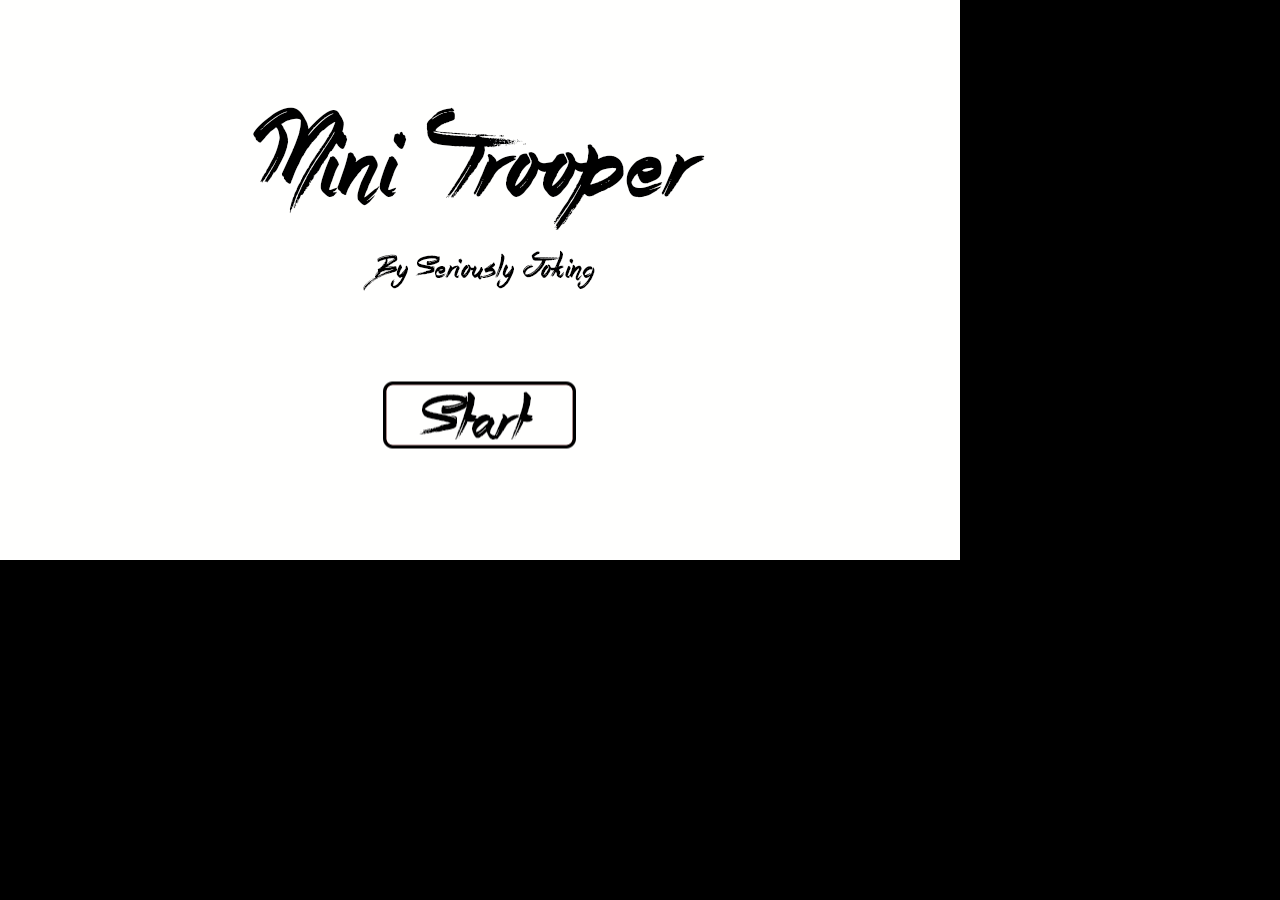
<file: game/index.html>
<!--
MINI TROOPER
By: Changbai, JJ, Mike, Elbin
-->

<html>
  <head>
    <meta charset="UTF-8">
    <title>Mini Trooper</title>
      <!--Call to pixi.js library-->
		<script src="js/vendor/phaser.min.js"></script>
	<style>
    body { background-color: #000000; color:#FFF; margin:0;}
    canvas { background-color: #222222; }
		
		@font-face {
  		font-family: "ChickenButt";
  		src: url('fonts/ChickenButt.ttf') format("truetype");
		}
		
		.fontPreload{
    position:absolute;
    left:-100px;
		}
		
  </style>
  </head>
  <body>
		<div class="fontPreload" style="font-family: ChickenButt;">.</div>
    <script src="js/difficulty.js"></script>
    <script src="js/turret.js"></script>
    <script src="js/minigame.js"></script>
    <script src="js/noMeansNo.js"></script>
		<script src="js/musicMembrane.js"></script>
		<script src="js/bulletHell.js"></script>
		<script src="js/nyanRace.js"></script>
		<script src="js/superTrooper.js"></script>
		<script src="js/wheresWatson.js"></script>
		<script src="js/redButton.js"></script>
    <script src="js/screen.js"></script>
    <script src="js/winScreen.js"></script>
    <script src="js/lostScreen.js"></script>
    <script src="js/main.js"></script>
  </body>
</html>
</file>
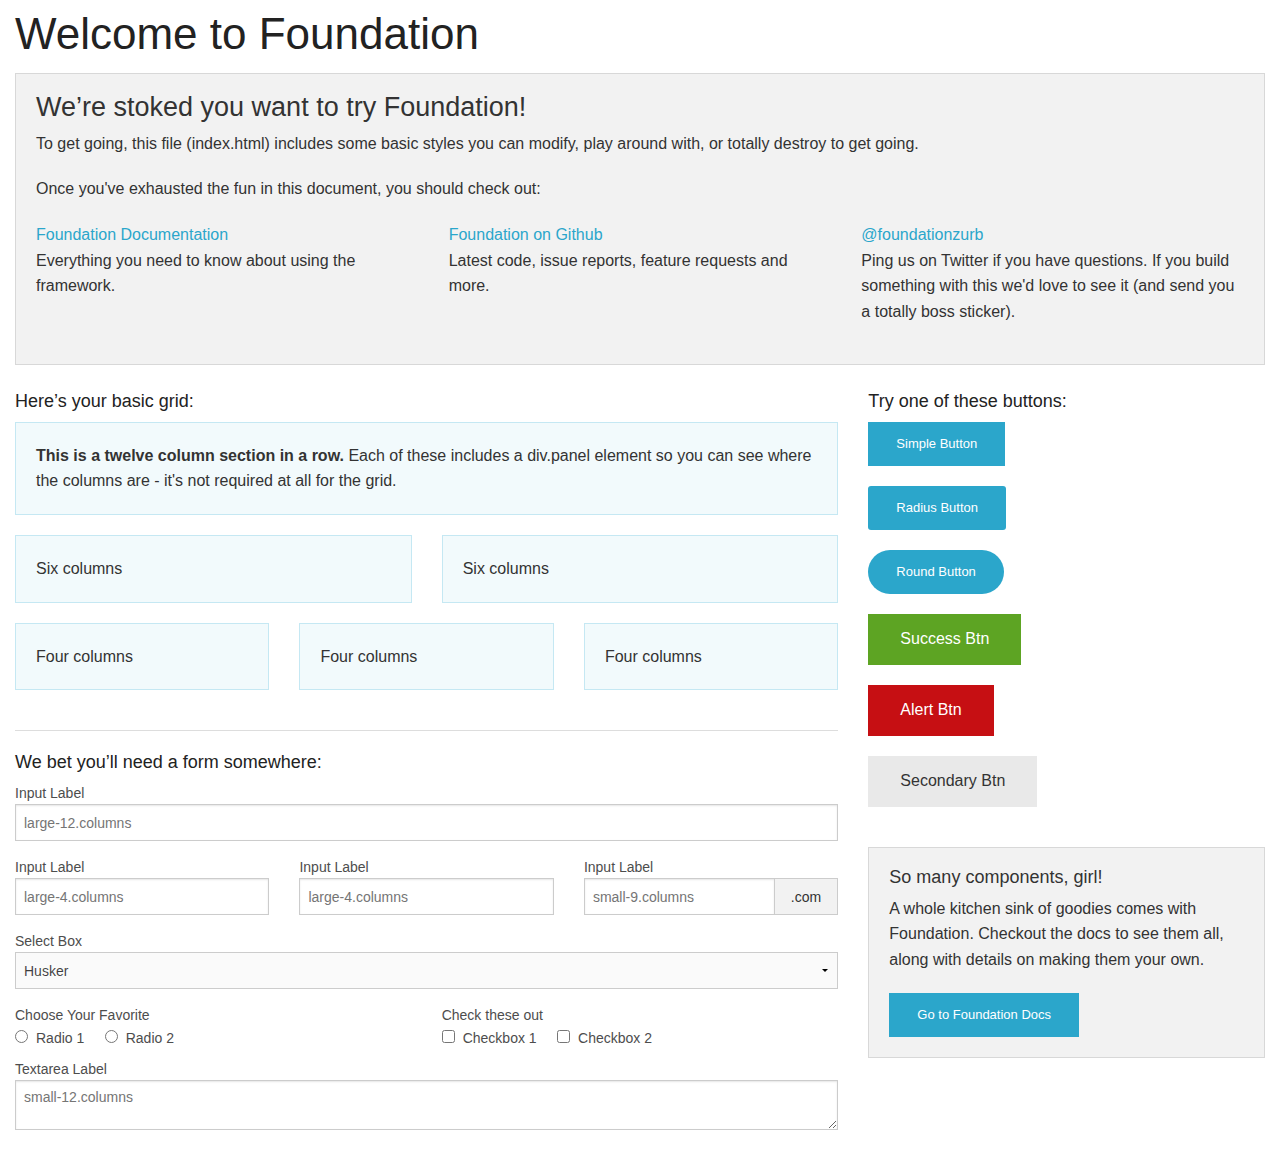
<file: site/foundation-5.4.0/index.html>
<!doctype html>
<html class="no-js" lang="en">
  <head>
    <meta charset="utf-8" />
    <meta name="viewport" content="width=device-width, initial-scale=1.0" />
    <title>Foundation | Welcome</title>
    <link rel="stylesheet" href="css/foundation.css" />
    <script src="js/vendor/modernizr.js"></script>
  </head>
  <body>
    
    <div class="row">
      <div class="large-12 columns">
        <h1>Welcome to Foundation</h1>
      </div>
    </div>
    
    <div class="row">
      <div class="large-12 columns">
      	<div class="panel">
	        <h3>We&rsquo;re stoked you want to try Foundation! </h3>
	        <p>To get going, this file (index.html) includes some basic styles you can modify, play around with, or totally destroy to get going.</p>
	        <p>Once you've exhausted the fun in this document, you should check out:</p>
	        <div class="row">
	        	<div class="large-4 medium-4 columns">
	    		<p><a href="http://foundation.zurb.com/docs">Foundation Documentation</a><br />Everything you need to know about using the framework.</p>
	    	</div>
	        	<div class="large-4 medium-4 columns">
	        		<p><a href="http://github.com/zurb/foundation">Foundation on Github</a><br />Latest code, issue reports, feature requests and more.</p>
	        	</div>
	        	<div class="large-4 medium-4 columns">
	        		<p><a href="http://twitter.com/foundationzurb">@foundationzurb</a><br />Ping us on Twitter if you have questions. If you build something with this we'd love to see it (and send you a totally boss sticker).</p>
	        	</div>        
					</div>
      	</div>
      </div>
    </div>

    <div class="row">
      <div class="large-8 medium-8 columns">
        <h5>Here&rsquo;s your basic grid:</h5>
        <!-- Grid Example -->

        <div class="row">
          <div class="large-12 columns">
            <div class="callout panel">
              <p><strong>This is a twelve column section in a row.</strong> Each of these includes a div.panel element so you can see where the columns are - it's not required at all for the grid.</p>
            </div>
          </div>
        </div>
        <div class="row">
          <div class="large-6 medium-6 columns">
            <div class="callout panel">
              <p>Six columns</p>
            </div>
          </div>
          <div class="large-6 medium-6 columns">
            <div class="callout panel">
              <p>Six columns</p>
            </div>
          </div>
        </div>
        <div class="row">
          <div class="large-4 medium-4 small-4 columns">
            <div class="callout panel">
              <p>Four columns</p>
            </div>
          </div>
          <div class="large-4 medium-4 small-4 columns">
            <div class="callout panel">
              <p>Four columns</p>
            </div>
          </div>
          <div class="large-4 medium-4 small-4 columns">
            <div class="callout panel">
              <p>Four columns</p>
            </div>
          </div>
        </div>
        
        <hr />
                
        <h5>We bet you&rsquo;ll need a form somewhere:</h5>
        <form>
				  <div class="row">
				    <div class="large-12 columns">
				      <label>Input Label</label>
				      <input type="text" placeholder="large-12.columns" />
				    </div>
				  </div>
				  <div class="row">
				    <div class="large-4 medium-4 columns">
				      <label>Input Label</label>
				      <input type="text" placeholder="large-4.columns" />
				    </div>
				    <div class="large-4 medium-4 columns">
				      <label>Input Label</label>
				      <input type="text" placeholder="large-4.columns" />
				    </div>
				    <div class="large-4 medium-4 columns">
				      <div class="row collapse">
				        <label>Input Label</label>
				        <div class="small-9 columns">
				          <input type="text" placeholder="small-9.columns" />
				        </div>
				        <div class="small-3 columns">
				          <span class="postfix">.com</span>
				        </div>
				      </div>
				    </div>
				  </div>
				  <div class="row">
				    <div class="large-12 columns">
				      <label>Select Box</label>
				      <select>
				        <option value="husker">Husker</option>
				        <option value="starbuck">Starbuck</option>
				        <option value="hotdog">Hot Dog</option>
				        <option value="apollo">Apollo</option>
				      </select>
				    </div>
				  </div>
				  <div class="row">
				    <div class="large-6 medium-6 columns">
				      <label>Choose Your Favorite</label>
				      <input type="radio" name="pokemon" value="Red" id="pokemonRed"><label for="pokemonRed">Radio 1</label>
				      <input type="radio" name="pokemon" value="Blue" id="pokemonBlue"><label for="pokemonBlue">Radio 2</label>
				    </div>
				    <div class="large-6 medium-6 columns">
				      <label>Check these out</label>
				      <input id="checkbox1" type="checkbox"><label for="checkbox1">Checkbox 1</label>
				      <input id="checkbox2" type="checkbox"><label for="checkbox2">Checkbox 2</label>
				    </div>
				  </div>
				  <div class="row">
				    <div class="large-12 columns">
				      <label>Textarea Label</label>
				      <textarea placeholder="small-12.columns"></textarea>
				    </div>
				  </div>
				</form>
      </div>     

      <div class="large-4 medium-4 columns">
			  <h5>Try one of these buttons:</h5>
			  <p><a href="#" class="small button">Simple Button</a><br/>
        <a href="#" class="small radius button">Radius Button</a><br/>
        <a href="#" class="small round button">Round Button</a><br/>            
        <a href="#" class="medium success button">Success Btn</a><br/>
        <a href="#" class="medium alert button">Alert Btn</a><br/>
        <a href="#" class="medium secondary button">Secondary Btn</a></p>           
				<div class="panel">
        	<h5>So many components, girl!</h5>
        	<p>A whole kitchen sink of goodies comes with Foundation. Checkout the docs to see them all, along with details on making them your own.</p>
        	<a href="http://foundation.zurb.com/docs/" class="small button">Go to Foundation Docs</a>          
        </div>
      </div>
    </div>
    
    <script src="js/vendor/jquery.js"></script>
    <script src="js/foundation.min.js"></script>
    <script>
      $(document).foundation();
    </script>
  </body>
</html>
</file>
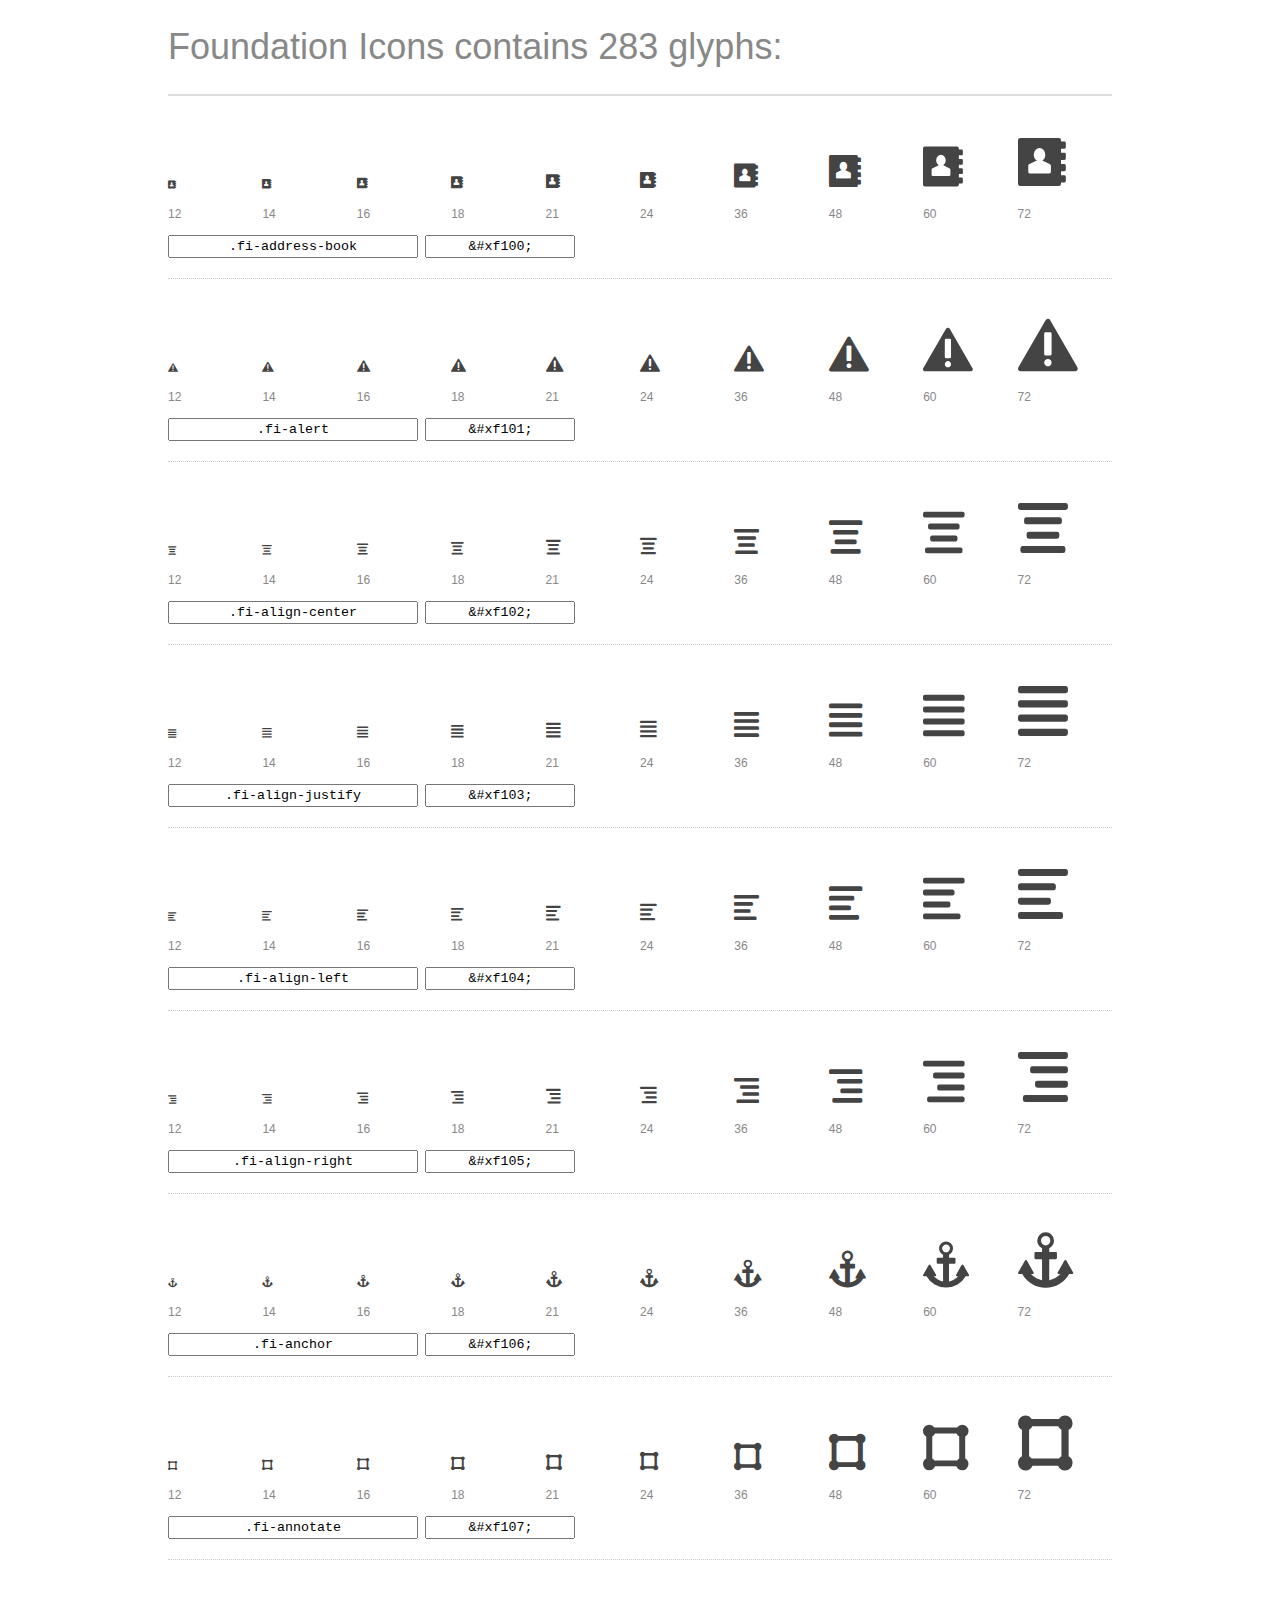
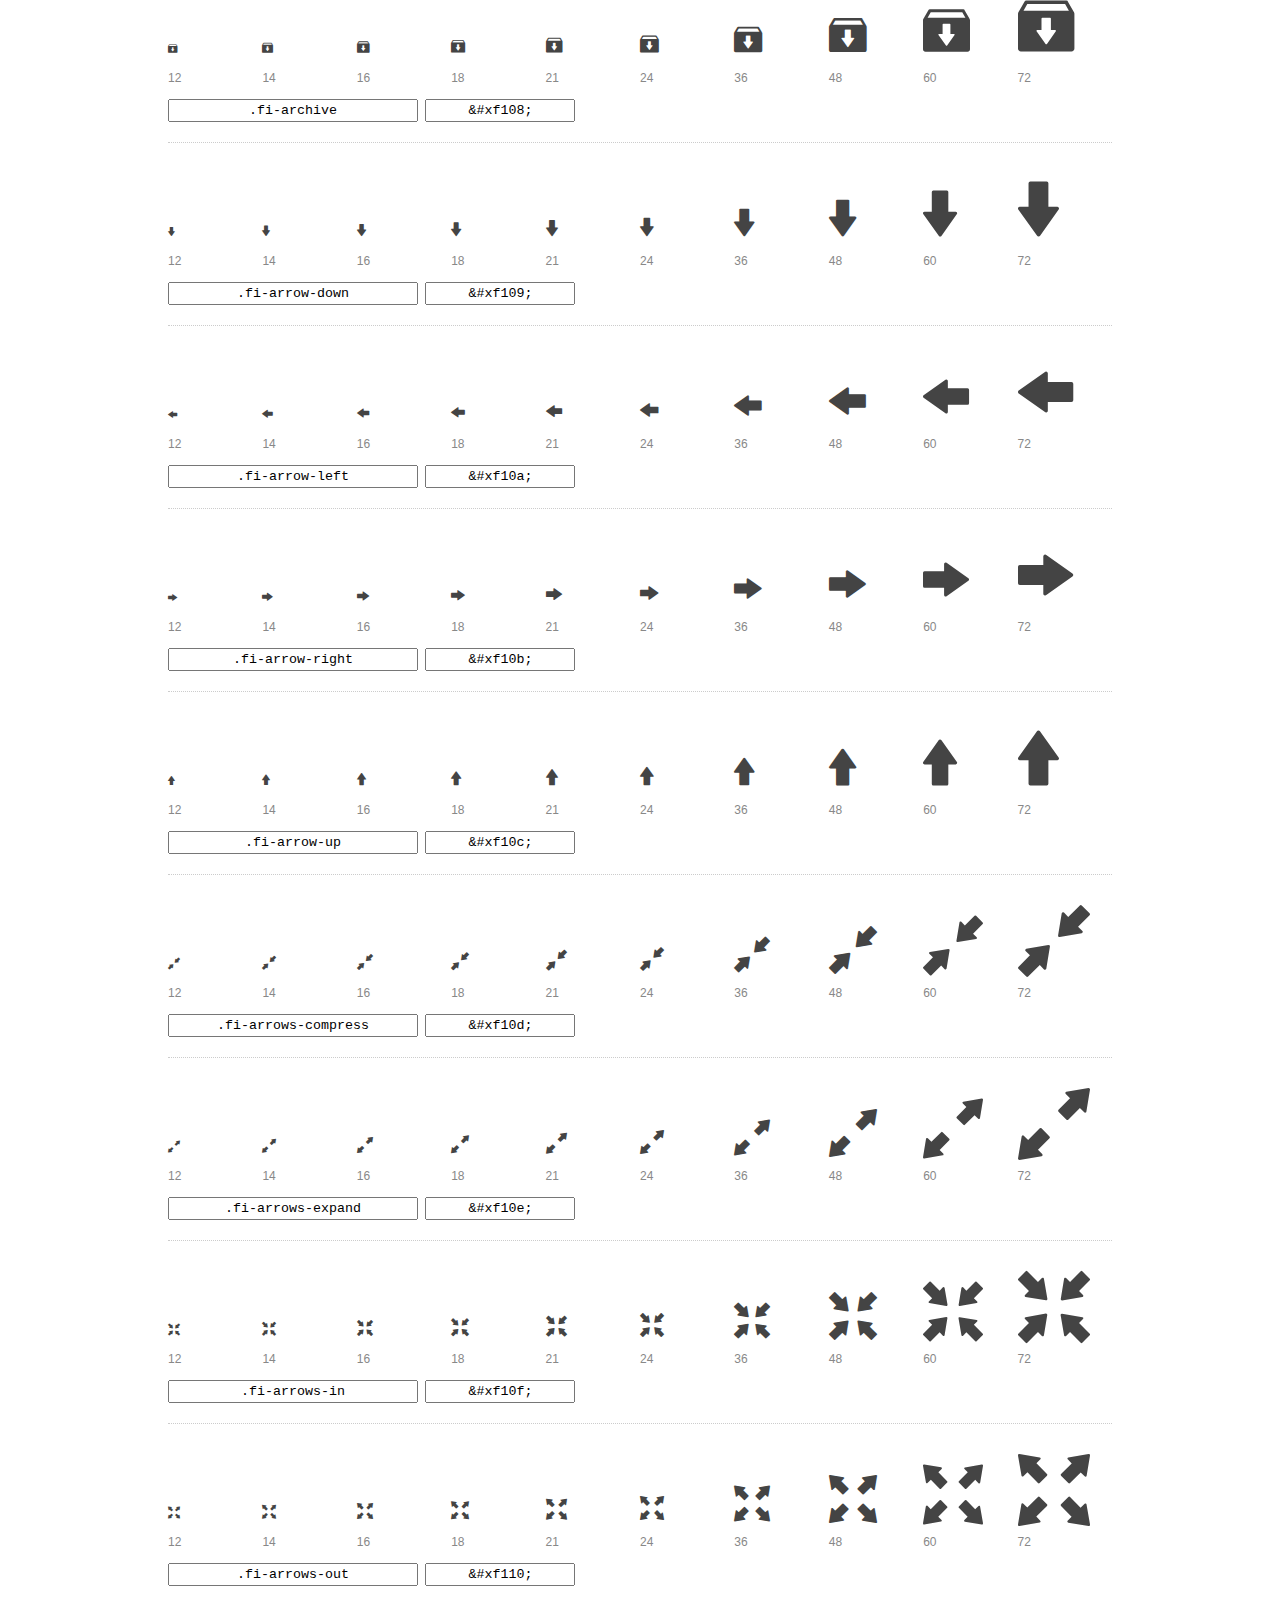
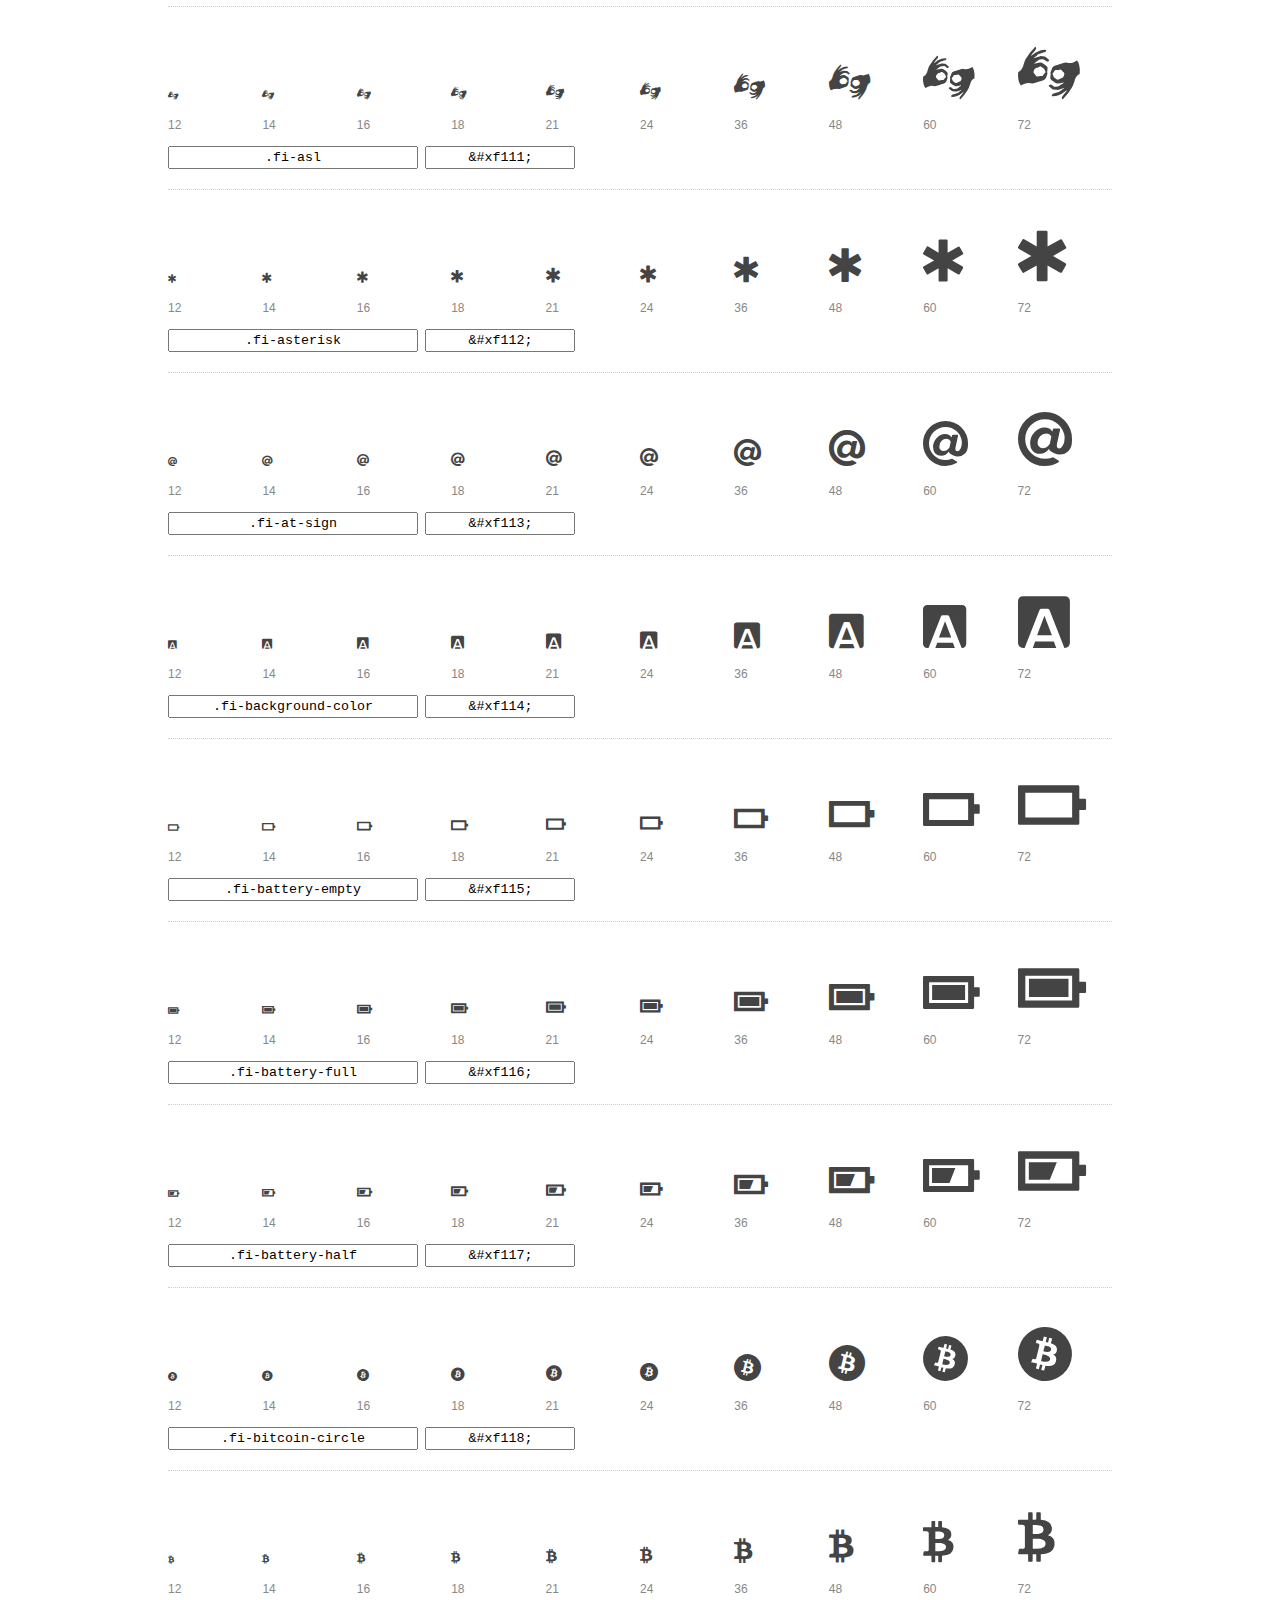
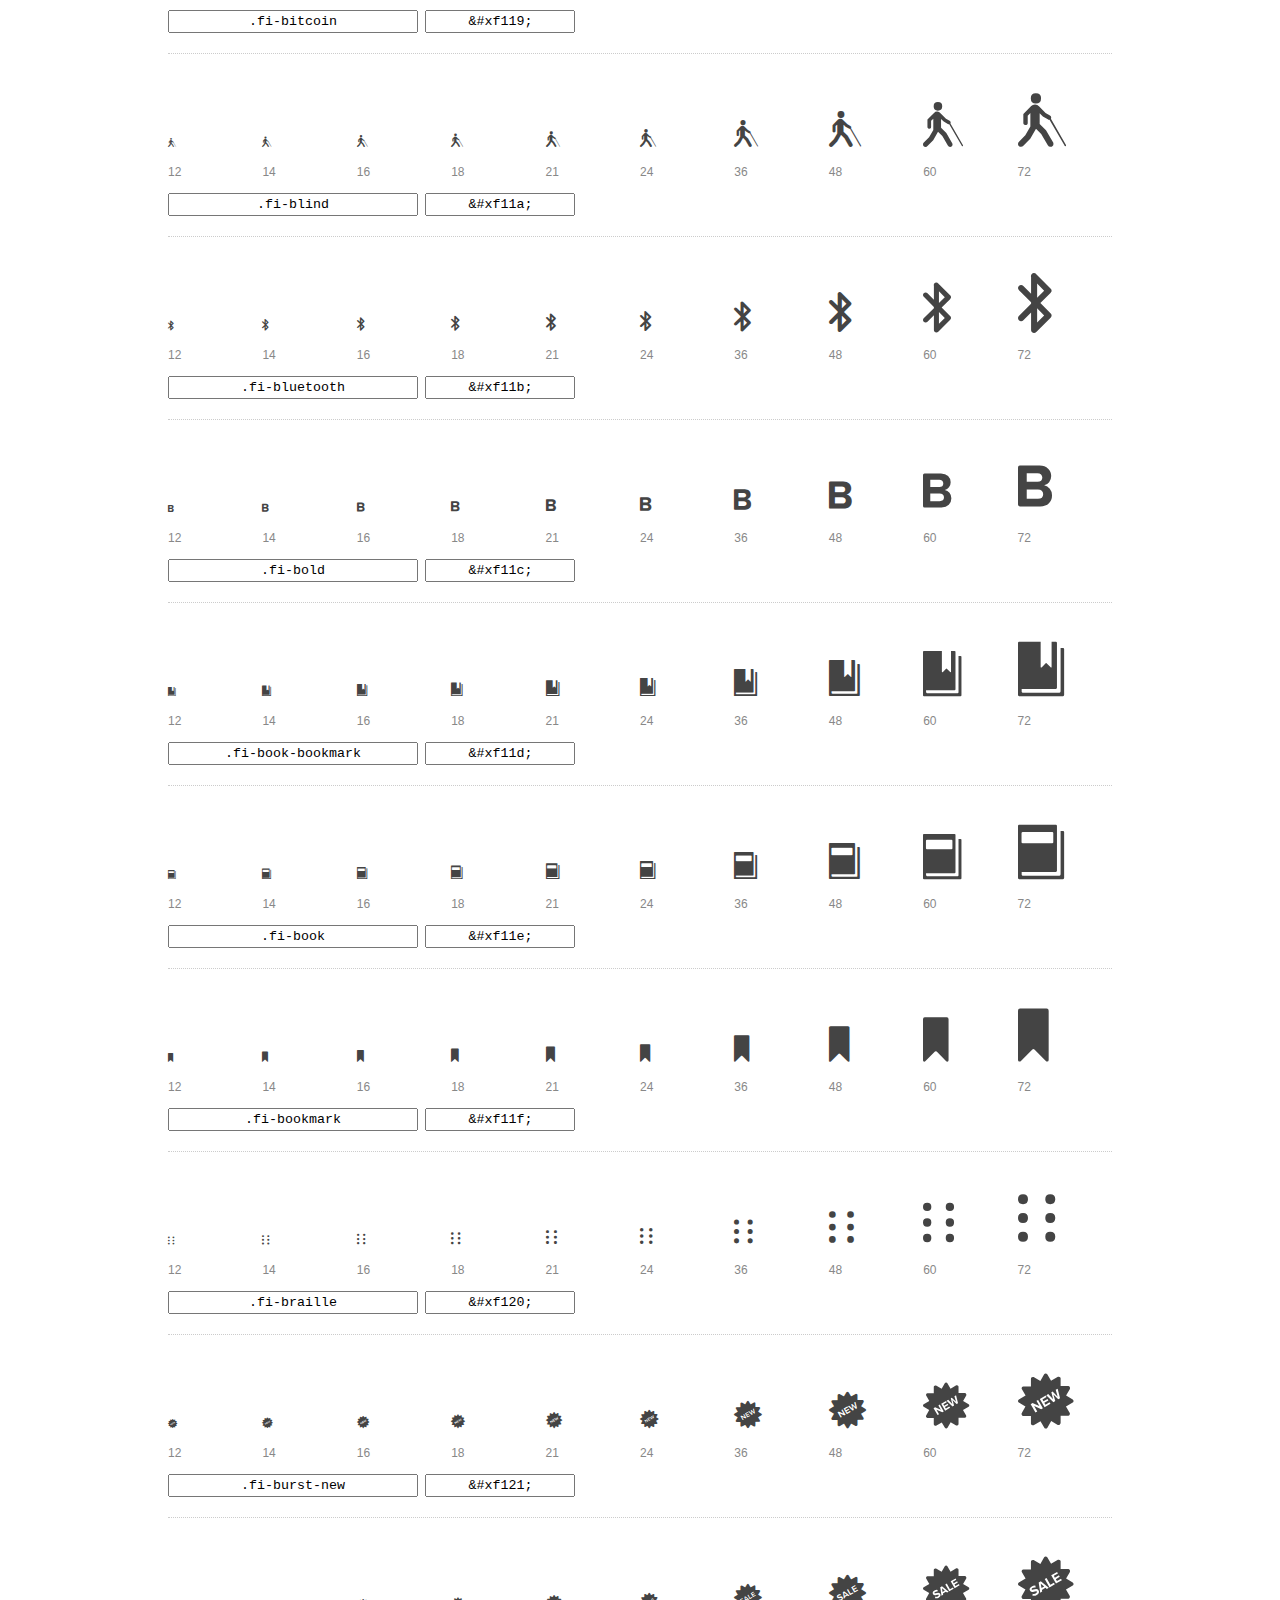
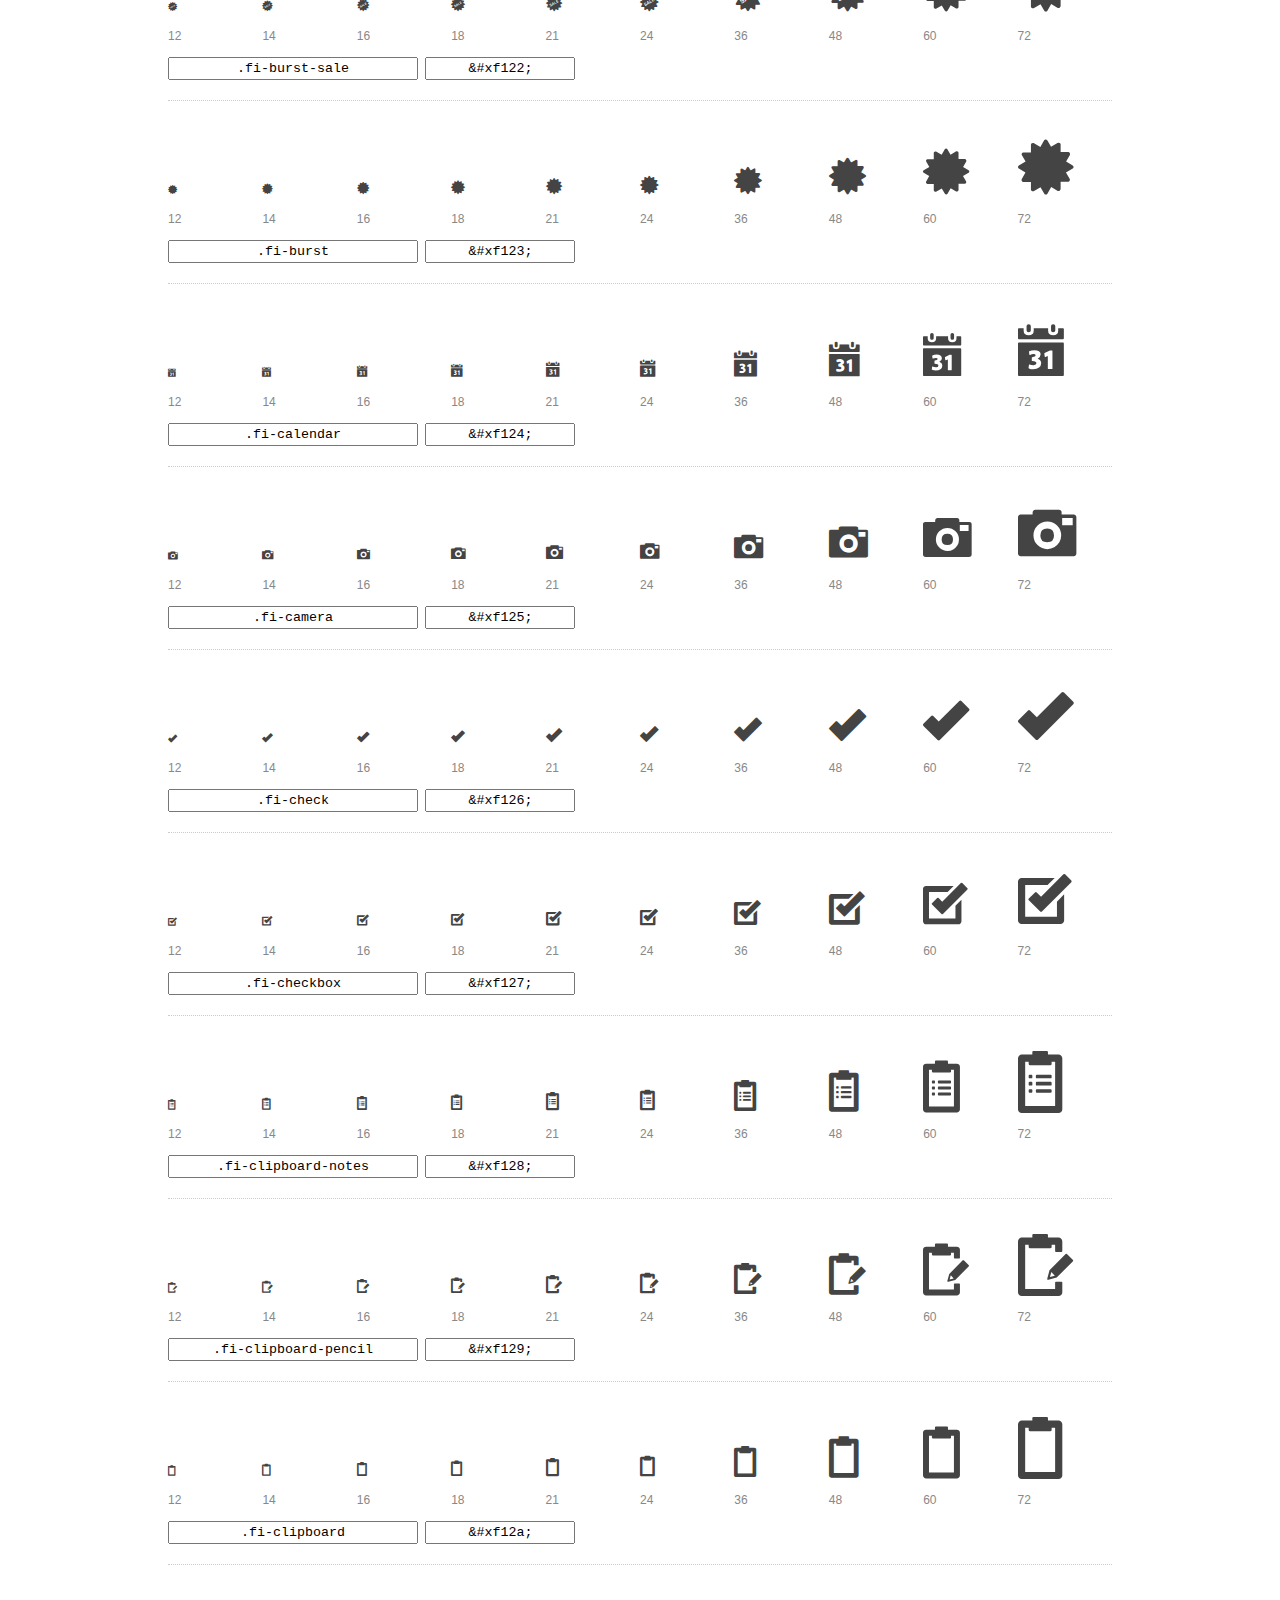
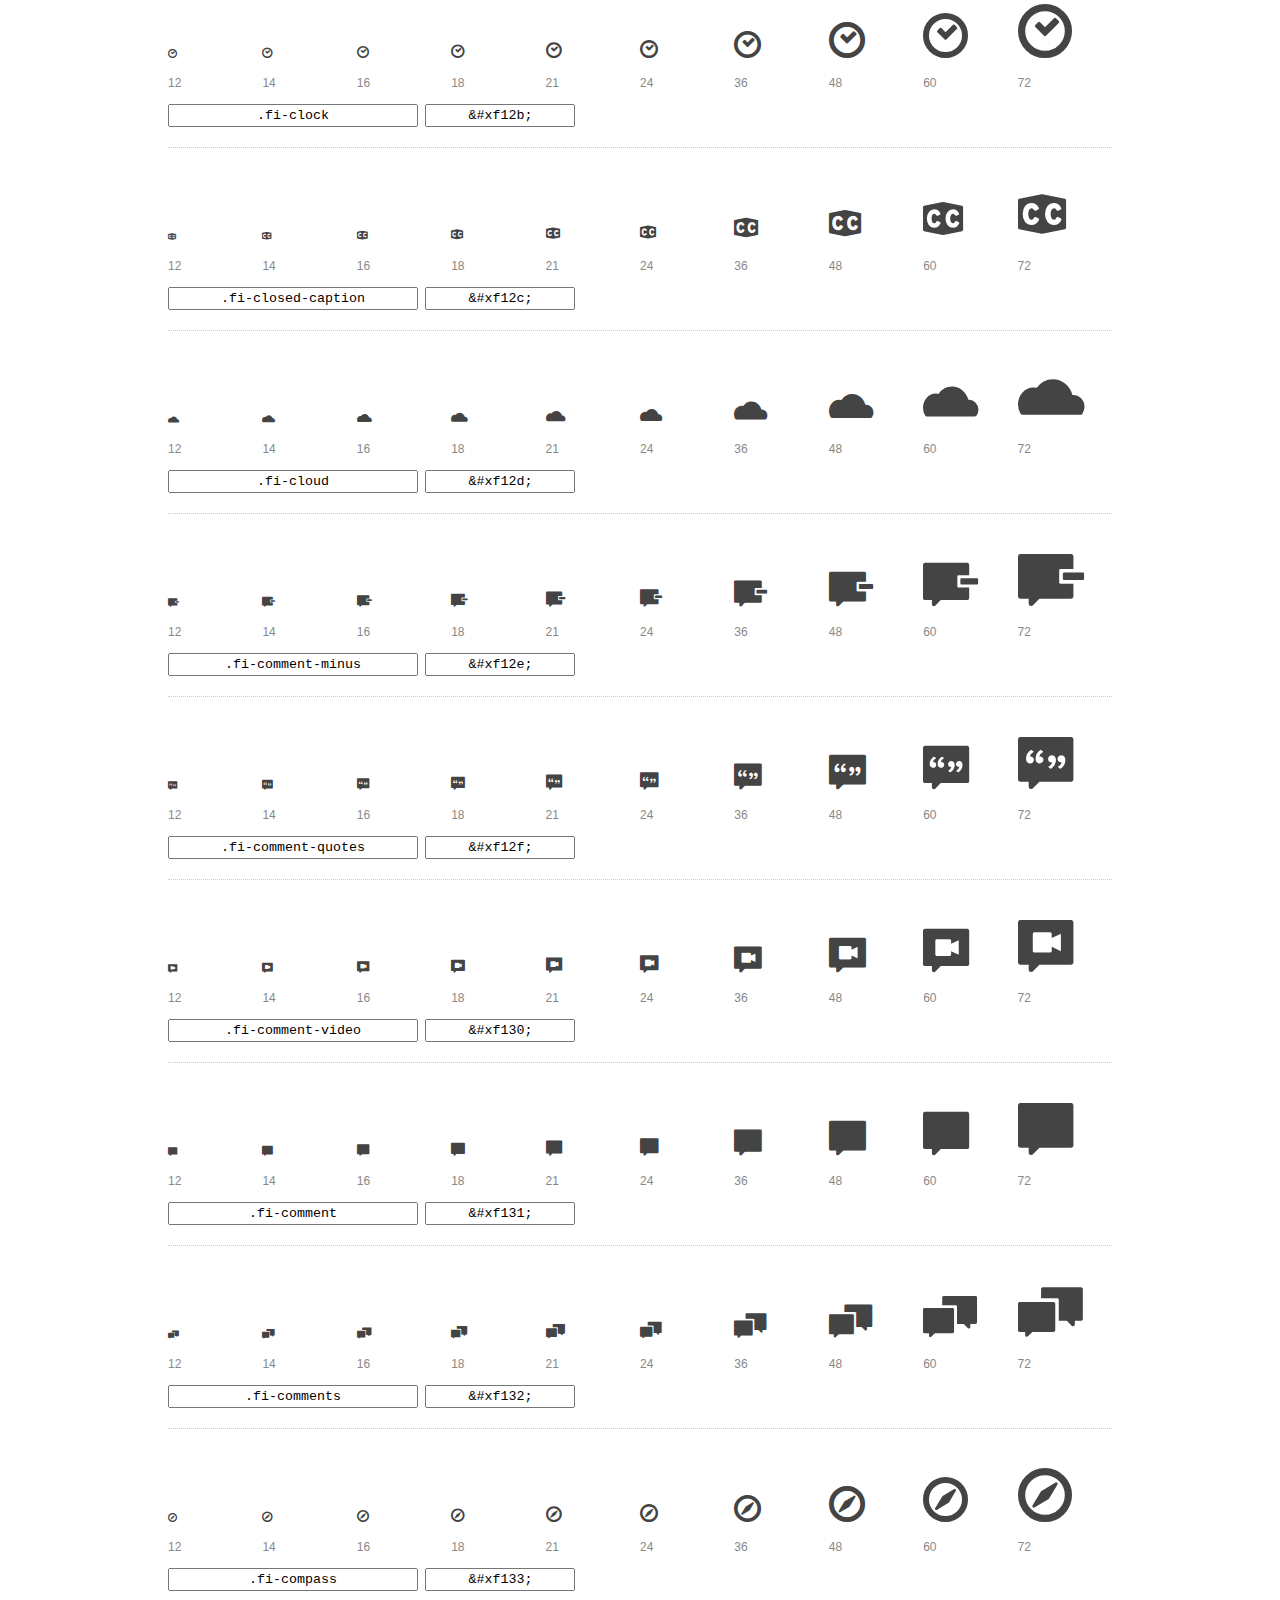
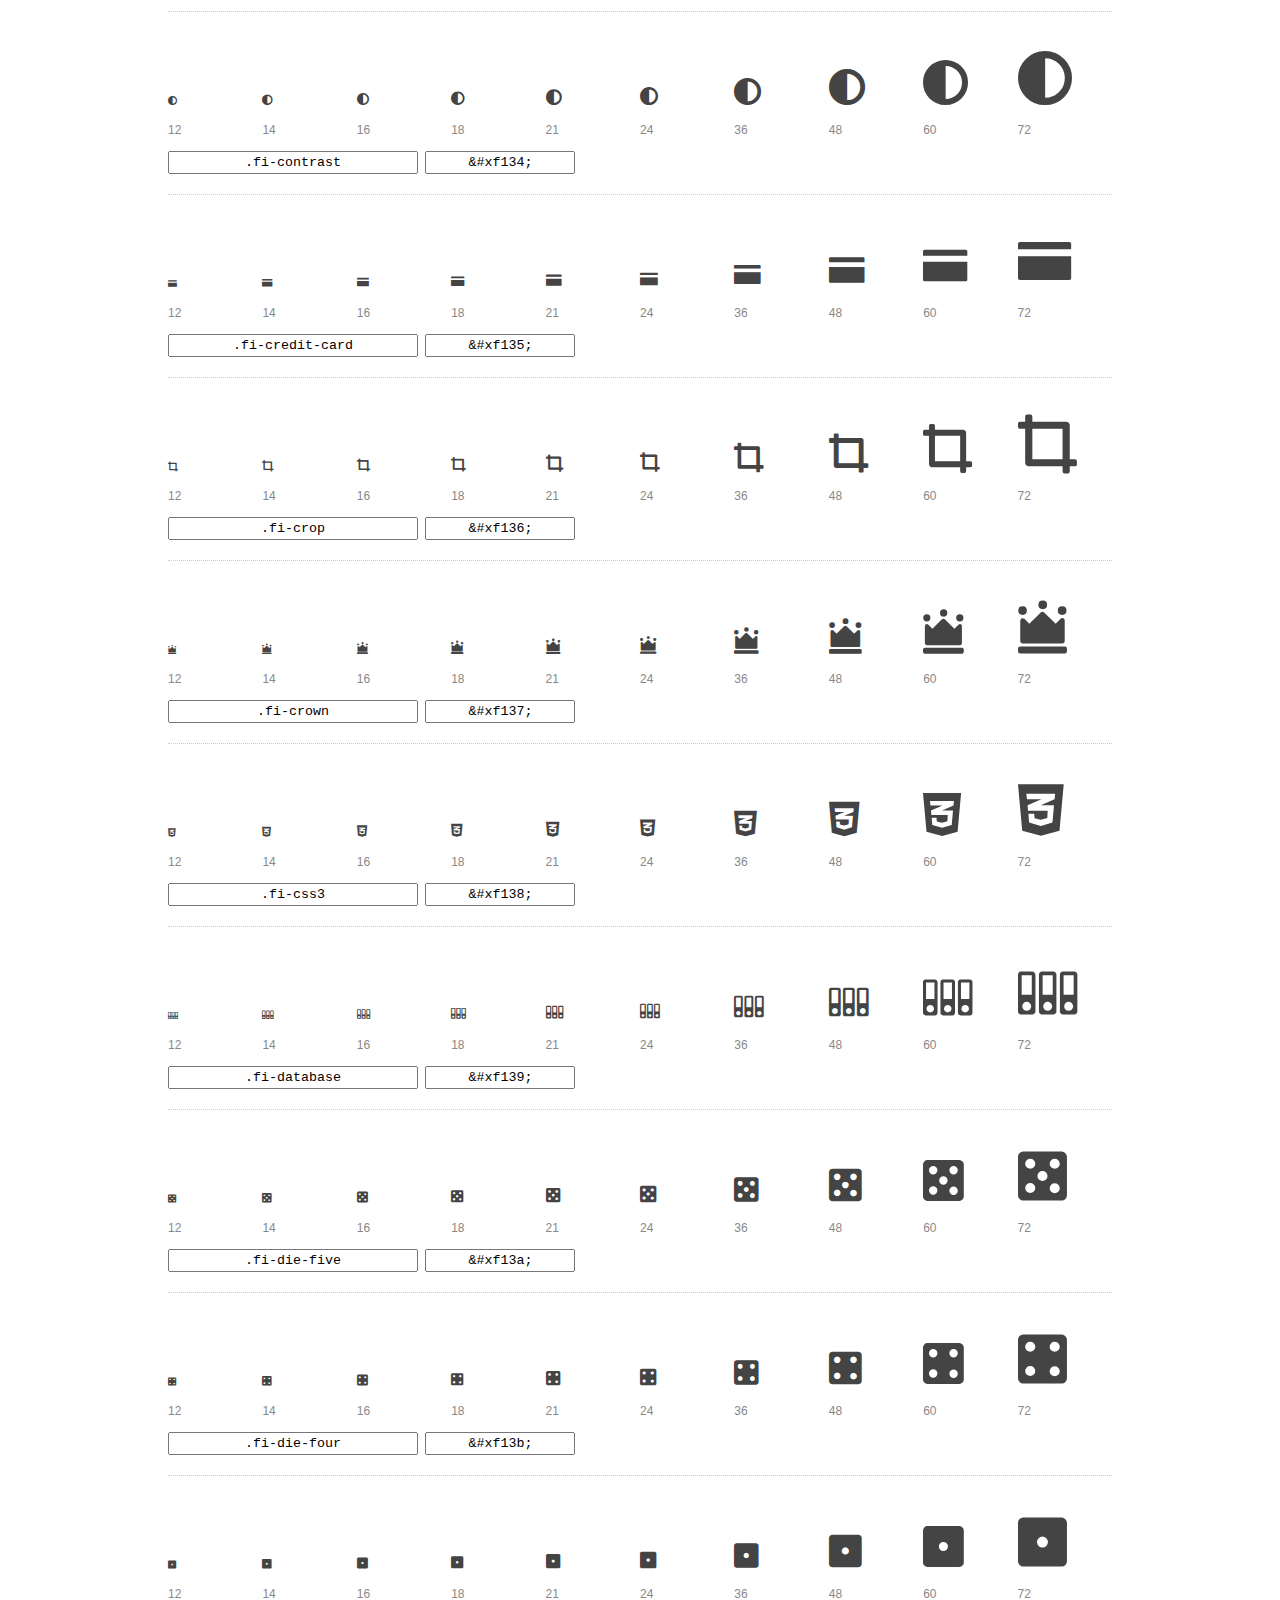
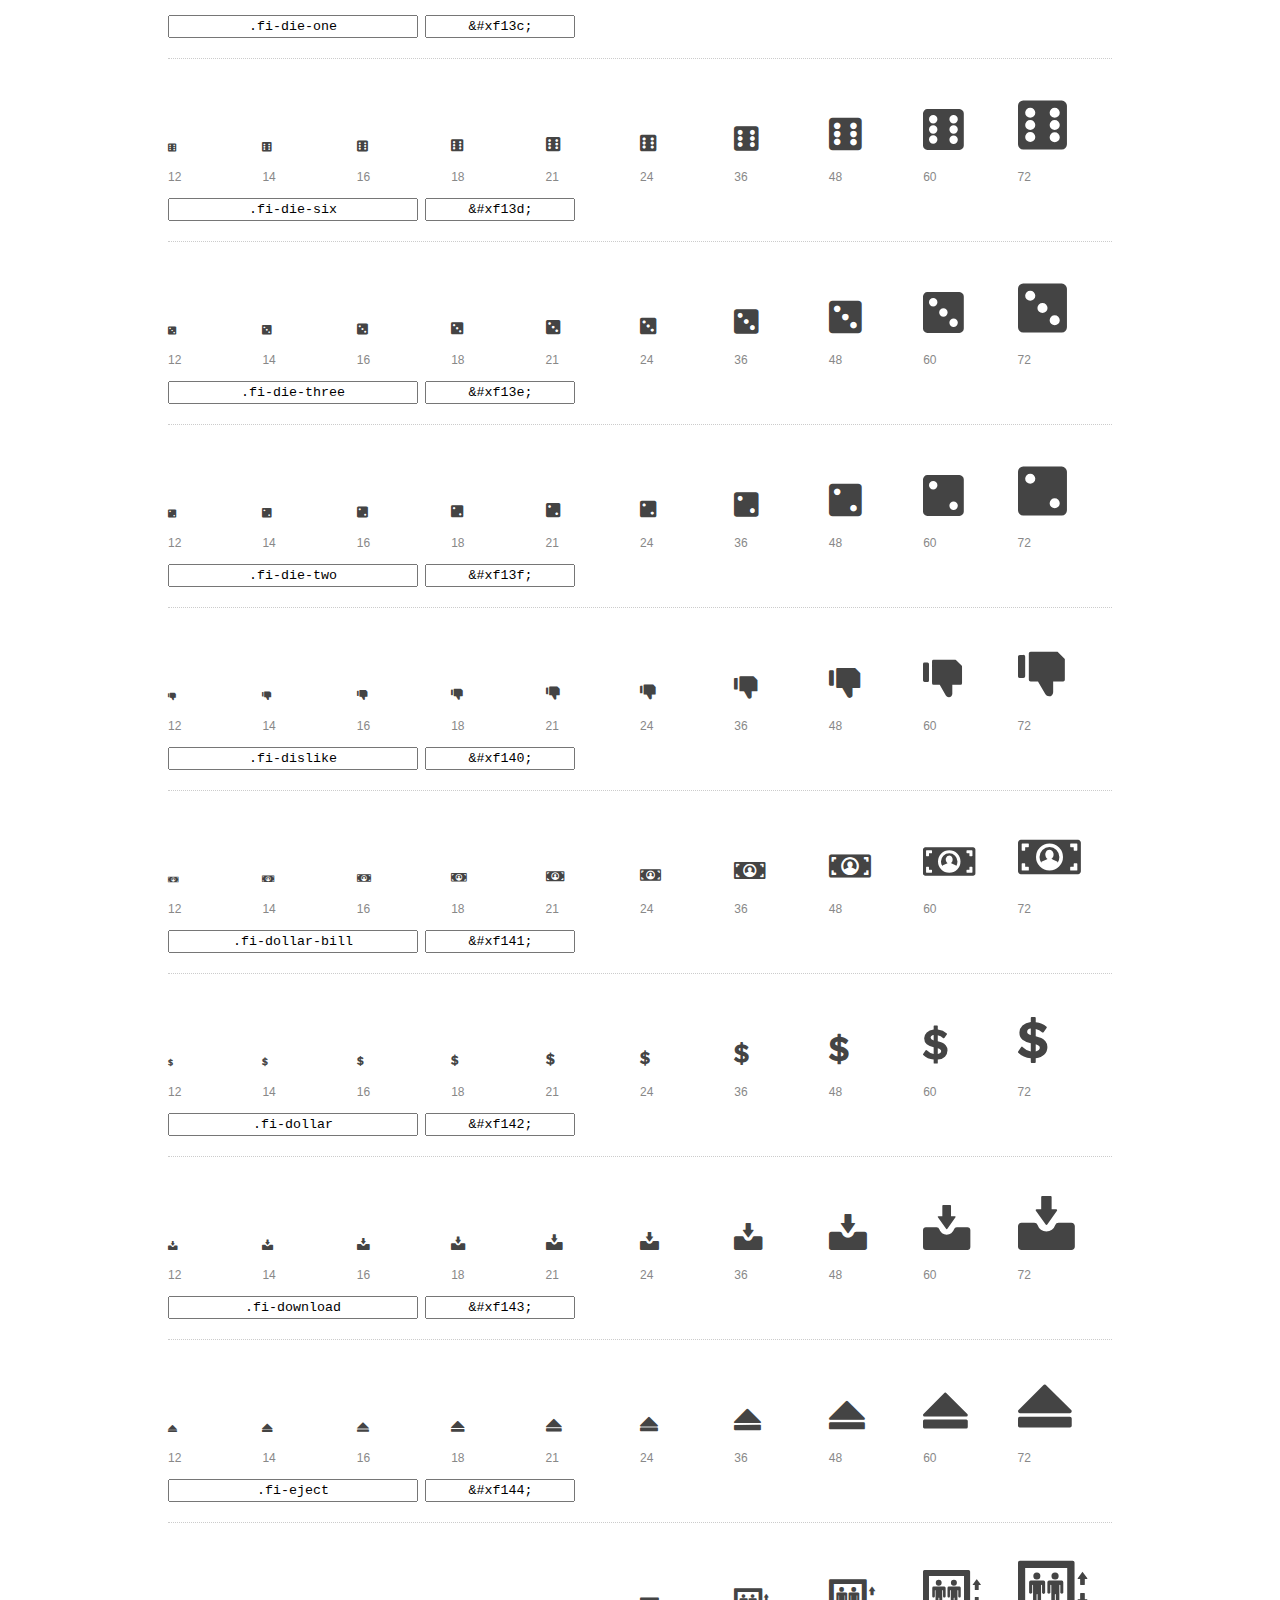
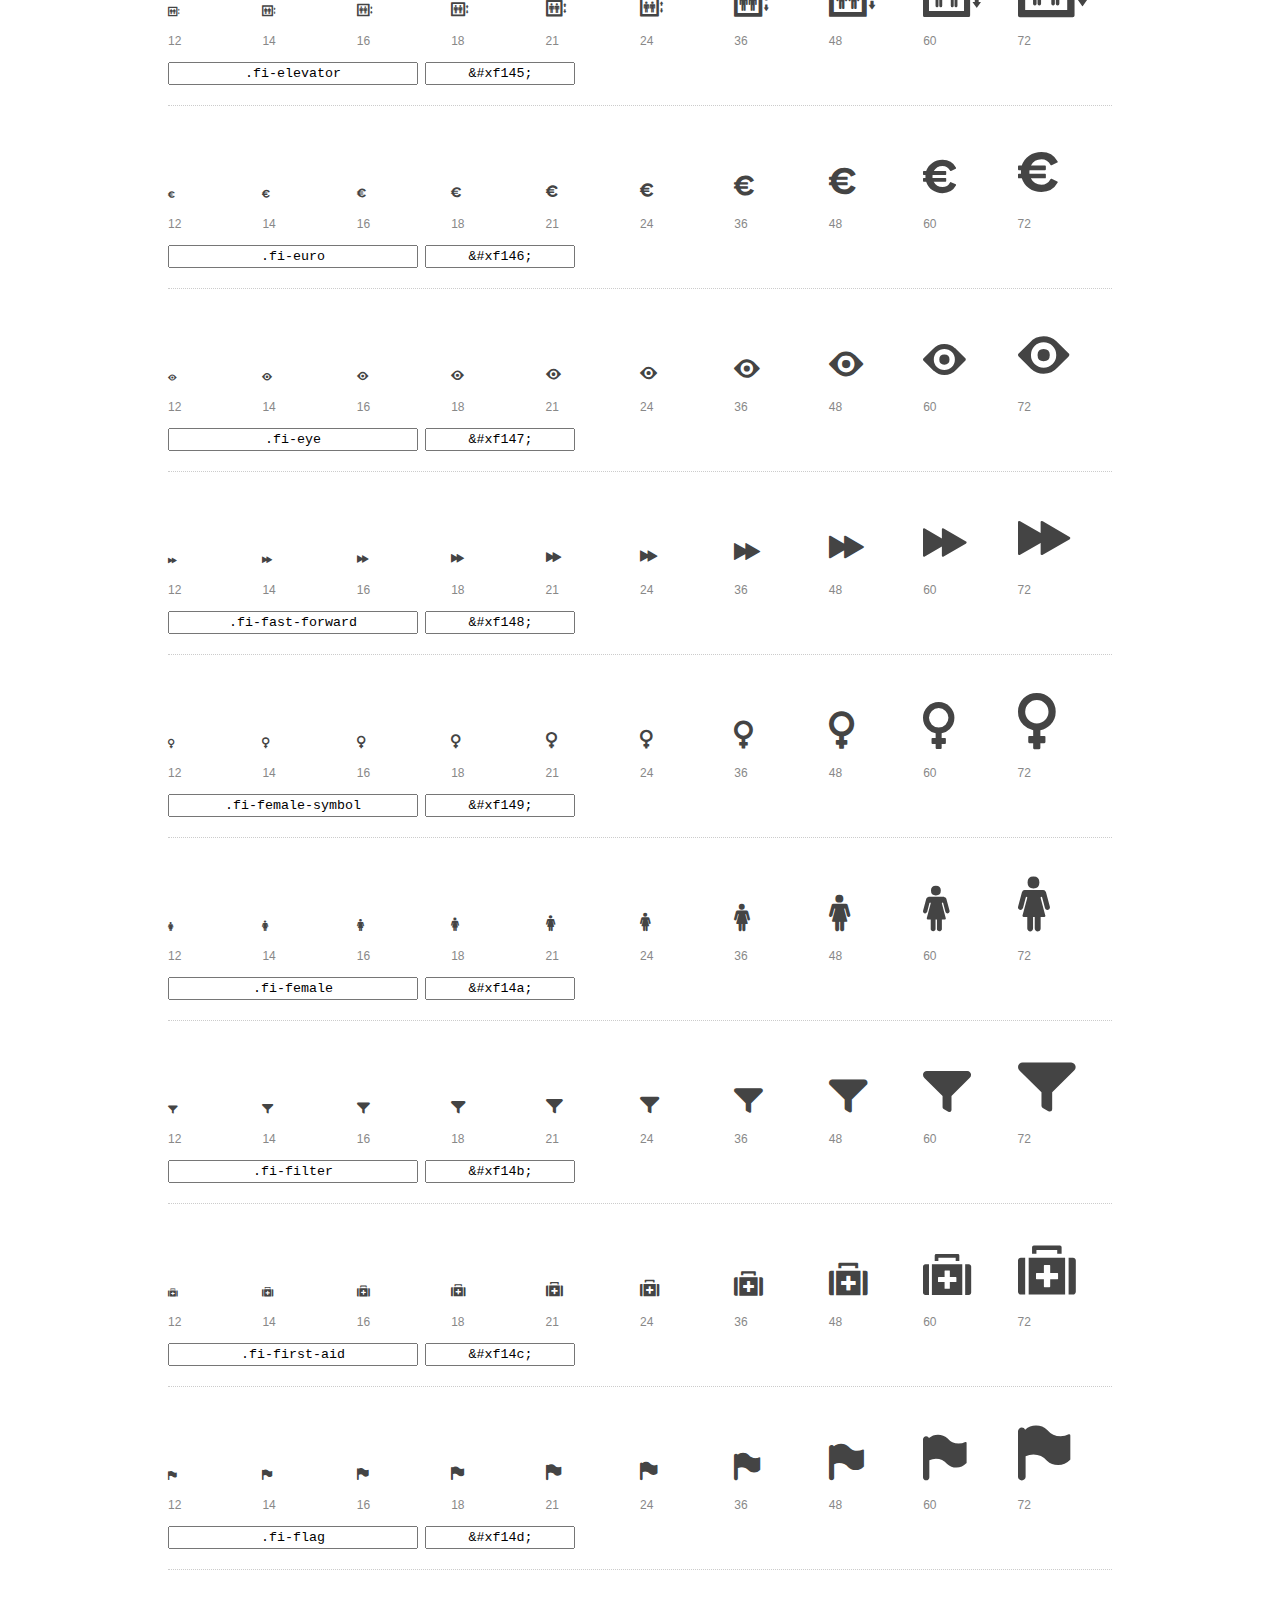
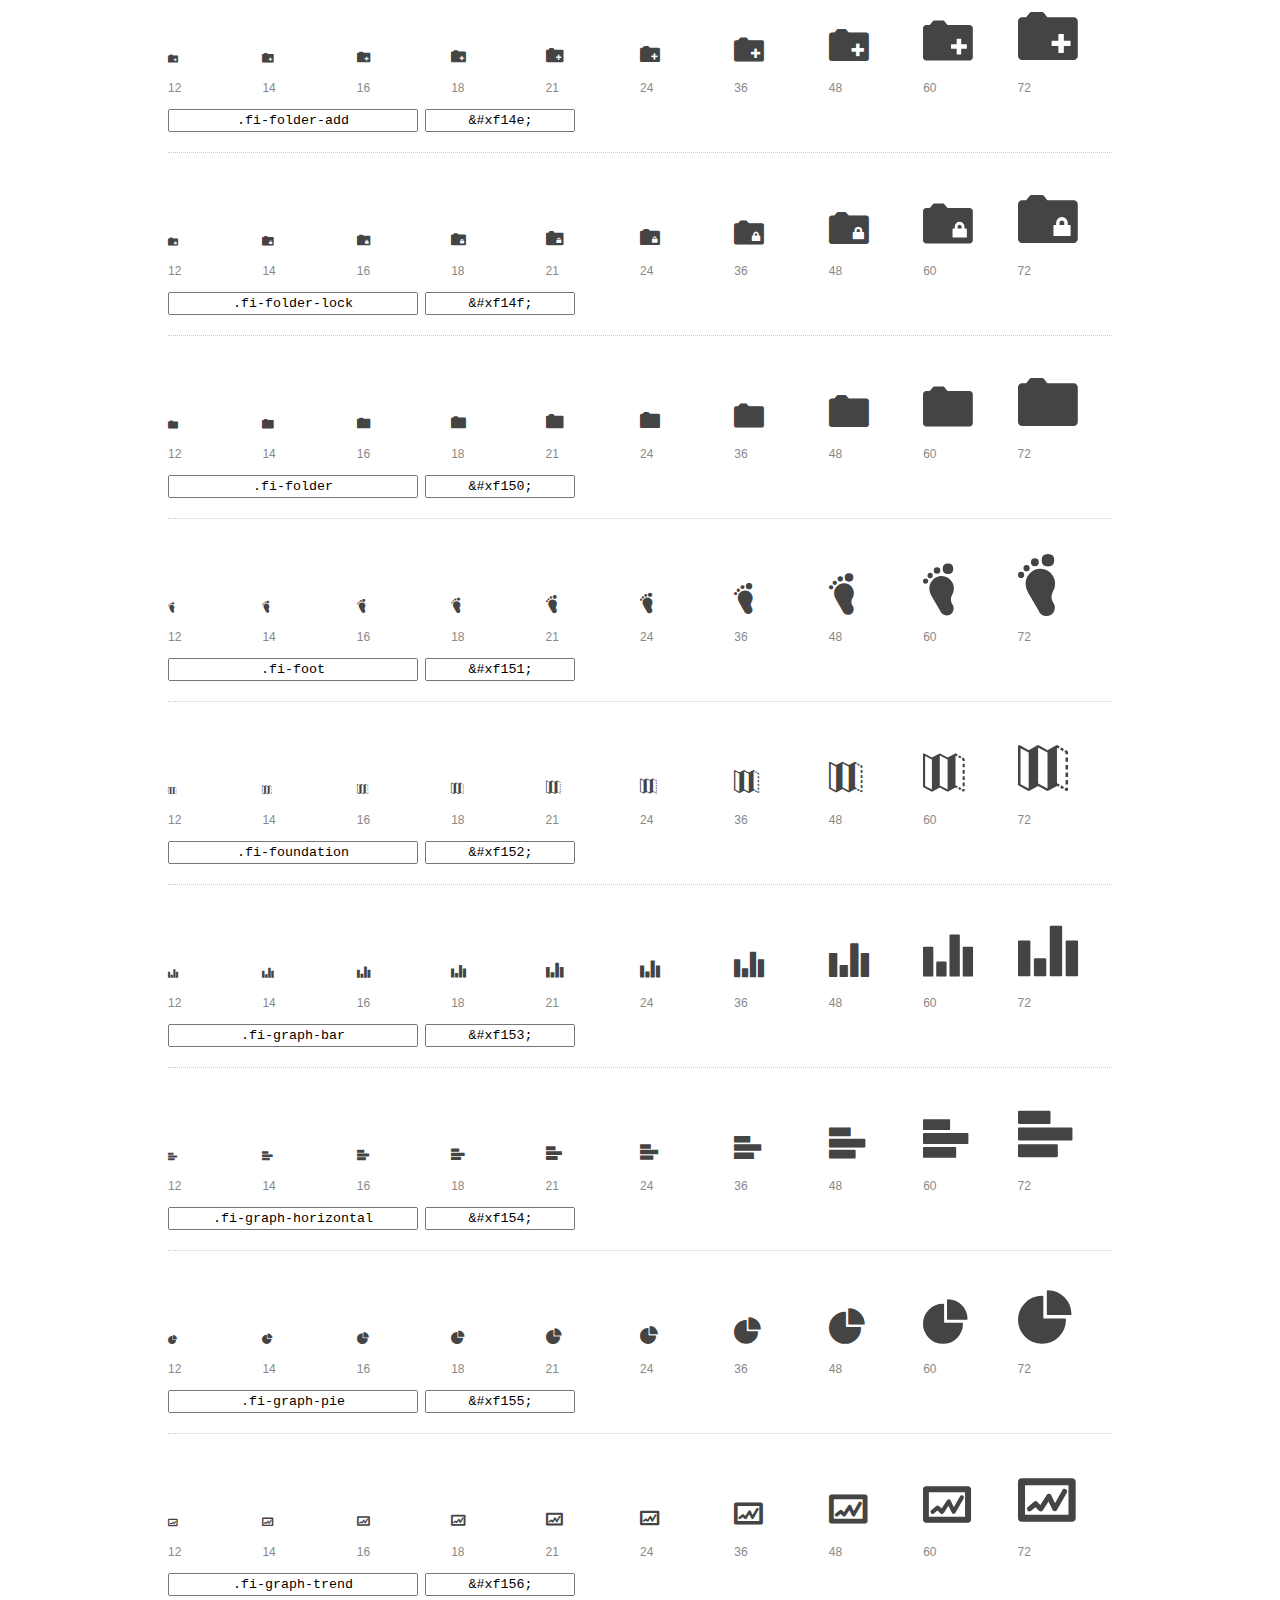
<file: site/foundation-icons/preview.html>
<!DOCTYPE html>
<html>
  <head>
    <title>Foundation Icons glyphs preview</title>
    <link rel="stylesheet" href="foundation-icons.css" />

    <style>
      * {
        -moz-box-sizing: border-box;
        -webkit-box-sizing: border-box;
        box-sizing: border-box;
        margin: 0;
        padding: 0;
      }

      body {
        background: #fff;
        color: #444;
        font: 16px/1.5 "Helvetica Neue", Helvetica, Arial, sans-serif;
      }

      a, 
      a:visited {
        color: #888;
        text-decoration: underline;
      }
      a:hover, 
      a:focus { color: #000; }

      h1 {
        border-bottom: 2px solid #ddd;
        color: #888;
        font-size: 36px;
        font-weight: 300;
        margin-bottom: 20px;
        padding: 20px 0;
      }

      .container {
        margin: 0 auto;
        min-width: 880px;
        padding: 0 40px;
        width: 80%;
      }

      .glyph {
        border-bottom: 1px dotted #ccc;
        padding: 10px 0 20px;
        margin-bottom: 20px;
      }

      .preview-glyphs { vertical-align: bottom; } 

      .preview-scale { 
        color: #888;
        font-size: 12px; 
        margin-top: 5px;
      }

      .step {
        display: inline-block;
        line-height: 1;
        width: 10%;
      }

      
      .size-12 { font-size: 12px; }
      
      .size-14 { font-size: 14px; }
      
      .size-16 { font-size: 16px; }
      
      .size-18 { font-size: 18px; }
      
      .size-21 { font-size: 21px; }
      
      .size-24 { font-size: 24px; }
      
      .size-36 { font-size: 36px; }
      
      .size-48 { font-size: 48px; }
      
      .size-60 { font-size: 60px; }
      
      .size-72 { font-size: 72px; }
      

      .usage { margin-top: 10px; }

      .usage input {
        font-family: monospace;
        margin-right: 3px;
        padding: 2px 5px;
        text-align: center;
      }

      .usage .point { width: 150px; }

      .usage .class { width: 250px; }

      .footer {
        color: #888;
        font-size: 12px;
        padding: 20px 0;
      }
    </style>

    <!--[if lte IE 8]><script src="http://html5shiv.googlecode.com/svn/trunk/html5.js"></script><![endif]-->
  </head>

  <body>
    <div class="container">
      <h1>Foundation Icons contains 283 glyphs:</h1> 

      
      <div class="glyph">
        <div class="preview-glyphs">
          <i class="step fi-address-book size-12"></i><i class="step fi-address-book size-14"></i><i class="step fi-address-book size-16"></i><i class="step fi-address-book size-18"></i><i class="step fi-address-book size-21"></i><i class="step fi-address-book size-24"></i><i class="step fi-address-book size-36"></i><i class="step fi-address-book size-48"></i><i class="step fi-address-book size-60"></i><i class="step fi-address-book size-72"></i>
        </div>
        <div class="preview-scale">
          <span class="step">12</span><span class="step">14</span><span class="step">16</span><span class="step">18</span><span class="step">21</span><span class="step">24</span><span class="step">36</span><span class="step">48</span><span class="step">60</span><span class="step">72</span> 
        </div>
        <div class="usage">
          <input class="class" type="text" readonly="readonly" onClick="this.select();" value=".fi-address-book" />
          <input class="point" type="text" readonly="readonly" onClick="this.select();" value="&amp;#xf100;" />
        </div>
      </div>
      
      <div class="glyph">
        <div class="preview-glyphs">
          <i class="step fi-alert size-12"></i><i class="step fi-alert size-14"></i><i class="step fi-alert size-16"></i><i class="step fi-alert size-18"></i><i class="step fi-alert size-21"></i><i class="step fi-alert size-24"></i><i class="step fi-alert size-36"></i><i class="step fi-alert size-48"></i><i class="step fi-alert size-60"></i><i class="step fi-alert size-72"></i>
        </div>
        <div class="preview-scale">
          <span class="step">12</span><span class="step">14</span><span class="step">16</span><span class="step">18</span><span class="step">21</span><span class="step">24</span><span class="step">36</span><span class="step">48</span><span class="step">60</span><span class="step">72</span> 
        </div>
        <div class="usage">
          <input class="class" type="text" readonly="readonly" onClick="this.select();" value=".fi-alert" />
          <input class="point" type="text" readonly="readonly" onClick="this.select();" value="&amp;#xf101;" />
        </div>
      </div>
      
      <div class="glyph">
        <div class="preview-glyphs">
          <i class="step fi-align-center size-12"></i><i class="step fi-align-center size-14"></i><i class="step fi-align-center size-16"></i><i class="step fi-align-center size-18"></i><i class="step fi-align-center size-21"></i><i class="step fi-align-center size-24"></i><i class="step fi-align-center size-36"></i><i class="step fi-align-center size-48"></i><i class="step fi-align-center size-60"></i><i class="step fi-align-center size-72"></i>
        </div>
        <div class="preview-scale">
          <span class="step">12</span><span class="step">14</span><span class="step">16</span><span class="step">18</span><span class="step">21</span><span class="step">24</span><span class="step">36</span><span class="step">48</span><span class="step">60</span><span class="step">72</span> 
        </div>
        <div class="usage">
          <input class="class" type="text" readonly="readonly" onClick="this.select();" value=".fi-align-center" />
          <input class="point" type="text" readonly="readonly" onClick="this.select();" value="&amp;#xf102;" />
        </div>
      </div>
      
      <div class="glyph">
        <div class="preview-glyphs">
          <i class="step fi-align-justify size-12"></i><i class="step fi-align-justify size-14"></i><i class="step fi-align-justify size-16"></i><i class="step fi-align-justify size-18"></i><i class="step fi-align-justify size-21"></i><i class="step fi-align-justify size-24"></i><i class="step fi-align-justify size-36"></i><i class="step fi-align-justify size-48"></i><i class="step fi-align-justify size-60"></i><i class="step fi-align-justify size-72"></i>
        </div>
        <div class="preview-scale">
          <span class="step">12</span><span class="step">14</span><span class="step">16</span><span class="step">18</span><span class="step">21</span><span class="step">24</span><span class="step">36</span><span class="step">48</span><span class="step">60</span><span class="step">72</span> 
        </div>
        <div class="usage">
          <input class="class" type="text" readonly="readonly" onClick="this.select();" value=".fi-align-justify" />
          <input class="point" type="text" readonly="readonly" onClick="this.select();" value="&amp;#xf103;" />
        </div>
      </div>
      
      <div class="glyph">
        <div class="preview-glyphs">
          <i class="step fi-align-left size-12"></i><i class="step fi-align-left size-14"></i><i class="step fi-align-left size-16"></i><i class="step fi-align-left size-18"></i><i class="step fi-align-left size-21"></i><i class="step fi-align-left size-24"></i><i class="step fi-align-left size-36"></i><i class="step fi-align-left size-48"></i><i class="step fi-align-left size-60"></i><i class="step fi-align-left size-72"></i>
        </div>
        <div class="preview-scale">
          <span class="step">12</span><span class="step">14</span><span class="step">16</span><span class="step">18</span><span class="step">21</span><span class="step">24</span><span class="step">36</span><span class="step">48</span><span class="step">60</span><span class="step">72</span> 
        </div>
        <div class="usage">
          <input class="class" type="text" readonly="readonly" onClick="this.select();" value=".fi-align-left" />
          <input class="point" type="text" readonly="readonly" onClick="this.select();" value="&amp;#xf104;" />
        </div>
      </div>
      
      <div class="glyph">
        <div class="preview-glyphs">
          <i class="step fi-align-right size-12"></i><i class="step fi-align-right size-14"></i><i class="step fi-align-right size-16"></i><i class="step fi-align-right size-18"></i><i class="step fi-align-right size-21"></i><i class="step fi-align-right size-24"></i><i class="step fi-align-right size-36"></i><i class="step fi-align-right size-48"></i><i class="step fi-align-right size-60"></i><i class="step fi-align-right size-72"></i>
        </div>
        <div class="preview-scale">
          <span class="step">12</span><span class="step">14</span><span class="step">16</span><span class="step">18</span><span class="step">21</span><span class="step">24</span><span class="step">36</span><span class="step">48</span><span class="step">60</span><span class="step">72</span> 
        </div>
        <div class="usage">
          <input class="class" type="text" readonly="readonly" onClick="this.select();" value=".fi-align-right" />
          <input class="point" type="text" readonly="readonly" onClick="this.select();" value="&amp;#xf105;" />
        </div>
      </div>
      
      <div class="glyph">
        <div class="preview-glyphs">
          <i class="step fi-anchor size-12"></i><i class="step fi-anchor size-14"></i><i class="step fi-anchor size-16"></i><i class="step fi-anchor size-18"></i><i class="step fi-anchor size-21"></i><i class="step fi-anchor size-24"></i><i class="step fi-anchor size-36"></i><i class="step fi-anchor size-48"></i><i class="step fi-anchor size-60"></i><i class="step fi-anchor size-72"></i>
        </div>
        <div class="preview-scale">
          <span class="step">12</span><span class="step">14</span><span class="step">16</span><span class="step">18</span><span class="step">21</span><span class="step">24</span><span class="step">36</span><span class="step">48</span><span class="step">60</span><span class="step">72</span> 
        </div>
        <div class="usage">
          <input class="class" type="text" readonly="readonly" onClick="this.select();" value=".fi-anchor" />
          <input class="point" type="text" readonly="readonly" onClick="this.select();" value="&amp;#xf106;" />
        </div>
      </div>
      
      <div class="glyph">
        <div class="preview-glyphs">
          <i class="step fi-annotate size-12"></i><i class="step fi-annotate size-14"></i><i class="step fi-annotate size-16"></i><i class="step fi-annotate size-18"></i><i class="step fi-annotate size-21"></i><i class="step fi-annotate size-24"></i><i class="step fi-annotate size-36"></i><i class="step fi-annotate size-48"></i><i class="step fi-annotate size-60"></i><i class="step fi-annotate size-72"></i>
        </div>
        <div class="preview-scale">
          <span class="step">12</span><span class="step">14</span><span class="step">16</span><span class="step">18</span><span class="step">21</span><span class="step">24</span><span class="step">36</span><span class="step">48</span><span class="step">60</span><span class="step">72</span> 
        </div>
        <div class="usage">
          <input class="class" type="text" readonly="readonly" onClick="this.select();" value=".fi-annotate" />
          <input class="point" type="text" readonly="readonly" onClick="this.select();" value="&amp;#xf107;" />
        </div>
      </div>
      
      <div class="glyph">
        <div class="preview-glyphs">
          <i class="step fi-archive size-12"></i><i class="step fi-archive size-14"></i><i class="step fi-archive size-16"></i><i class="step fi-archive size-18"></i><i class="step fi-archive size-21"></i><i class="step fi-archive size-24"></i><i class="step fi-archive size-36"></i><i class="step fi-archive size-48"></i><i class="step fi-archive size-60"></i><i class="step fi-archive size-72"></i>
        </div>
        <div class="preview-scale">
          <span class="step">12</span><span class="step">14</span><span class="step">16</span><span class="step">18</span><span class="step">21</span><span class="step">24</span><span class="step">36</span><span class="step">48</span><span class="step">60</span><span class="step">72</span> 
        </div>
        <div class="usage">
          <input class="class" type="text" readonly="readonly" onClick="this.select();" value=".fi-archive" />
          <input class="point" type="text" readonly="readonly" onClick="this.select();" value="&amp;#xf108;" />
        </div>
      </div>
      
      <div class="glyph">
        <div class="preview-glyphs">
          <i class="step fi-arrow-down size-12"></i><i class="step fi-arrow-down size-14"></i><i class="step fi-arrow-down size-16"></i><i class="step fi-arrow-down size-18"></i><i class="step fi-arrow-down size-21"></i><i class="step fi-arrow-down size-24"></i><i class="step fi-arrow-down size-36"></i><i class="step fi-arrow-down size-48"></i><i class="step fi-arrow-down size-60"></i><i class="step fi-arrow-down size-72"></i>
        </div>
        <div class="preview-scale">
          <span class="step">12</span><span class="step">14</span><span class="step">16</span><span class="step">18</span><span class="step">21</span><span class="step">24</span><span class="step">36</span><span class="step">48</span><span class="step">60</span><span class="step">72</span> 
        </div>
        <div class="usage">
          <input class="class" type="text" readonly="readonly" onClick="this.select();" value=".fi-arrow-down" />
          <input class="point" type="text" readonly="readonly" onClick="this.select();" value="&amp;#xf109;" />
        </div>
      </div>
      
      <div class="glyph">
        <div class="preview-glyphs">
          <i class="step fi-arrow-left size-12"></i><i class="step fi-arrow-left size-14"></i><i class="step fi-arrow-left size-16"></i><i class="step fi-arrow-left size-18"></i><i class="step fi-arrow-left size-21"></i><i class="step fi-arrow-left size-24"></i><i class="step fi-arrow-left size-36"></i><i class="step fi-arrow-left size-48"></i><i class="step fi-arrow-left size-60"></i><i class="step fi-arrow-left size-72"></i>
        </div>
        <div class="preview-scale">
          <span class="step">12</span><span class="step">14</span><span class="step">16</span><span class="step">18</span><span class="step">21</span><span class="step">24</span><span class="step">36</span><span class="step">48</span><span class="step">60</span><span class="step">72</span> 
        </div>
        <div class="usage">
          <input class="class" type="text" readonly="readonly" onClick="this.select();" value=".fi-arrow-left" />
          <input class="point" type="text" readonly="readonly" onClick="this.select();" value="&amp;#xf10a;" />
        </div>
      </div>
      
      <div class="glyph">
        <div class="preview-glyphs">
          <i class="step fi-arrow-right size-12"></i><i class="step fi-arrow-right size-14"></i><i class="step fi-arrow-right size-16"></i><i class="step fi-arrow-right size-18"></i><i class="step fi-arrow-right size-21"></i><i class="step fi-arrow-right size-24"></i><i class="step fi-arrow-right size-36"></i><i class="step fi-arrow-right size-48"></i><i class="step fi-arrow-right size-60"></i><i class="step fi-arrow-right size-72"></i>
        </div>
        <div class="preview-scale">
          <span class="step">12</span><span class="step">14</span><span class="step">16</span><span class="step">18</span><span class="step">21</span><span class="step">24</span><span class="step">36</span><span class="step">48</span><span class="step">60</span><span class="step">72</span> 
        </div>
        <div class="usage">
          <input class="class" type="text" readonly="readonly" onClick="this.select();" value=".fi-arrow-right" />
          <input class="point" type="text" readonly="readonly" onClick="this.select();" value="&amp;#xf10b;" />
        </div>
      </div>
      
      <div class="glyph">
        <div class="preview-glyphs">
          <i class="step fi-arrow-up size-12"></i><i class="step fi-arrow-up size-14"></i><i class="step fi-arrow-up size-16"></i><i class="step fi-arrow-up size-18"></i><i class="step fi-arrow-up size-21"></i><i class="step fi-arrow-up size-24"></i><i class="step fi-arrow-up size-36"></i><i class="step fi-arrow-up size-48"></i><i class="step fi-arrow-up size-60"></i><i class="step fi-arrow-up size-72"></i>
        </div>
        <div class="preview-scale">
          <span class="step">12</span><span class="step">14</span><span class="step">16</span><span class="step">18</span><span class="step">21</span><span class="step">24</span><span class="step">36</span><span class="step">48</span><span class="step">60</span><span class="step">72</span> 
        </div>
        <div class="usage">
          <input class="class" type="text" readonly="readonly" onClick="this.select();" value=".fi-arrow-up" />
          <input class="point" type="text" readonly="readonly" onClick="this.select();" value="&amp;#xf10c;" />
        </div>
      </div>
      
      <div class="glyph">
        <div class="preview-glyphs">
          <i class="step fi-arrows-compress size-12"></i><i class="step fi-arrows-compress size-14"></i><i class="step fi-arrows-compress size-16"></i><i class="step fi-arrows-compress size-18"></i><i class="step fi-arrows-compress size-21"></i><i class="step fi-arrows-compress size-24"></i><i class="step fi-arrows-compress size-36"></i><i class="step fi-arrows-compress size-48"></i><i class="step fi-arrows-compress size-60"></i><i class="step fi-arrows-compress size-72"></i>
        </div>
        <div class="preview-scale">
          <span class="step">12</span><span class="step">14</span><span class="step">16</span><span class="step">18</span><span class="step">21</span><span class="step">24</span><span class="step">36</span><span class="step">48</span><span class="step">60</span><span class="step">72</span> 
        </div>
        <div class="usage">
          <input class="class" type="text" readonly="readonly" onClick="this.select();" value=".fi-arrows-compress" />
          <input class="point" type="text" readonly="readonly" onClick="this.select();" value="&amp;#xf10d;" />
        </div>
      </div>
      
      <div class="glyph">
        <div class="preview-glyphs">
          <i class="step fi-arrows-expand size-12"></i><i class="step fi-arrows-expand size-14"></i><i class="step fi-arrows-expand size-16"></i><i class="step fi-arrows-expand size-18"></i><i class="step fi-arrows-expand size-21"></i><i class="step fi-arrows-expand size-24"></i><i class="step fi-arrows-expand size-36"></i><i class="step fi-arrows-expand size-48"></i><i class="step fi-arrows-expand size-60"></i><i class="step fi-arrows-expand size-72"></i>
        </div>
        <div class="preview-scale">
          <span class="step">12</span><span class="step">14</span><span class="step">16</span><span class="step">18</span><span class="step">21</span><span class="step">24</span><span class="step">36</span><span class="step">48</span><span class="step">60</span><span class="step">72</span> 
        </div>
        <div class="usage">
          <input class="class" type="text" readonly="readonly" onClick="this.select();" value=".fi-arrows-expand" />
          <input class="point" type="text" readonly="readonly" onClick="this.select();" value="&amp;#xf10e;" />
        </div>
      </div>
      
      <div class="glyph">
        <div class="preview-glyphs">
          <i class="step fi-arrows-in size-12"></i><i class="step fi-arrows-in size-14"></i><i class="step fi-arrows-in size-16"></i><i class="step fi-arrows-in size-18"></i><i class="step fi-arrows-in size-21"></i><i class="step fi-arrows-in size-24"></i><i class="step fi-arrows-in size-36"></i><i class="step fi-arrows-in size-48"></i><i class="step fi-arrows-in size-60"></i><i class="step fi-arrows-in size-72"></i>
        </div>
        <div class="preview-scale">
          <span class="step">12</span><span class="step">14</span><span class="step">16</span><span class="step">18</span><span class="step">21</span><span class="step">24</span><span class="step">36</span><span class="step">48</span><span class="step">60</span><span class="step">72</span> 
        </div>
        <div class="usage">
          <input class="class" type="text" readonly="readonly" onClick="this.select();" value=".fi-arrows-in" />
          <input class="point" type="text" readonly="readonly" onClick="this.select();" value="&amp;#xf10f;" />
        </div>
      </div>
      
      <div class="glyph">
        <div class="preview-glyphs">
          <i class="step fi-arrows-out size-12"></i><i class="step fi-arrows-out size-14"></i><i class="step fi-arrows-out size-16"></i><i class="step fi-arrows-out size-18"></i><i class="step fi-arrows-out size-21"></i><i class="step fi-arrows-out size-24"></i><i class="step fi-arrows-out size-36"></i><i class="step fi-arrows-out size-48"></i><i class="step fi-arrows-out size-60"></i><i class="step fi-arrows-out size-72"></i>
        </div>
        <div class="preview-scale">
          <span class="step">12</span><span class="step">14</span><span class="step">16</span><span class="step">18</span><span class="step">21</span><span class="step">24</span><span class="step">36</span><span class="step">48</span><span class="step">60</span><span class="step">72</span> 
        </div>
        <div class="usage">
          <input class="class" type="text" readonly="readonly" onClick="this.select();" value=".fi-arrows-out" />
          <input class="point" type="text" readonly="readonly" onClick="this.select();" value="&amp;#xf110;" />
        </div>
      </div>
      
      <div class="glyph">
        <div class="preview-glyphs">
          <i class="step fi-asl size-12"></i><i class="step fi-asl size-14"></i><i class="step fi-asl size-16"></i><i class="step fi-asl size-18"></i><i class="step fi-asl size-21"></i><i class="step fi-asl size-24"></i><i class="step fi-asl size-36"></i><i class="step fi-asl size-48"></i><i class="step fi-asl size-60"></i><i class="step fi-asl size-72"></i>
        </div>
        <div class="preview-scale">
          <span class="step">12</span><span class="step">14</span><span class="step">16</span><span class="step">18</span><span class="step">21</span><span class="step">24</span><span class="step">36</span><span class="step">48</span><span class="step">60</span><span class="step">72</span> 
        </div>
        <div class="usage">
          <input class="class" type="text" readonly="readonly" onClick="this.select();" value=".fi-asl" />
          <input class="point" type="text" readonly="readonly" onClick="this.select();" value="&amp;#xf111;" />
        </div>
      </div>
      
      <div class="glyph">
        <div class="preview-glyphs">
          <i class="step fi-asterisk size-12"></i><i class="step fi-asterisk size-14"></i><i class="step fi-asterisk size-16"></i><i class="step fi-asterisk size-18"></i><i class="step fi-asterisk size-21"></i><i class="step fi-asterisk size-24"></i><i class="step fi-asterisk size-36"></i><i class="step fi-asterisk size-48"></i><i class="step fi-asterisk size-60"></i><i class="step fi-asterisk size-72"></i>
        </div>
        <div class="preview-scale">
          <span class="step">12</span><span class="step">14</span><span class="step">16</span><span class="step">18</span><span class="step">21</span><span class="step">24</span><span class="step">36</span><span class="step">48</span><span class="step">60</span><span class="step">72</span> 
        </div>
        <div class="usage">
          <input class="class" type="text" readonly="readonly" onClick="this.select();" value=".fi-asterisk" />
          <input class="point" type="text" readonly="readonly" onClick="this.select();" value="&amp;#xf112;" />
        </div>
      </div>
      
      <div class="glyph">
        <div class="preview-glyphs">
          <i class="step fi-at-sign size-12"></i><i class="step fi-at-sign size-14"></i><i class="step fi-at-sign size-16"></i><i class="step fi-at-sign size-18"></i><i class="step fi-at-sign size-21"></i><i class="step fi-at-sign size-24"></i><i class="step fi-at-sign size-36"></i><i class="step fi-at-sign size-48"></i><i class="step fi-at-sign size-60"></i><i class="step fi-at-sign size-72"></i>
        </div>
        <div class="preview-scale">
          <span class="step">12</span><span class="step">14</span><span class="step">16</span><span class="step">18</span><span class="step">21</span><span class="step">24</span><span class="step">36</span><span class="step">48</span><span class="step">60</span><span class="step">72</span> 
        </div>
        <div class="usage">
          <input class="class" type="text" readonly="readonly" onClick="this.select();" value=".fi-at-sign" />
          <input class="point" type="text" readonly="readonly" onClick="this.select();" value="&amp;#xf113;" />
        </div>
      </div>
      
      <div class="glyph">
        <div class="preview-glyphs">
          <i class="step fi-background-color size-12"></i><i class="step fi-background-color size-14"></i><i class="step fi-background-color size-16"></i><i class="step fi-background-color size-18"></i><i class="step fi-background-color size-21"></i><i class="step fi-background-color size-24"></i><i class="step fi-background-color size-36"></i><i class="step fi-background-color size-48"></i><i class="step fi-background-color size-60"></i><i class="step fi-background-color size-72"></i>
        </div>
        <div class="preview-scale">
          <span class="step">12</span><span class="step">14</span><span class="step">16</span><span class="step">18</span><span class="step">21</span><span class="step">24</span><span class="step">36</span><span class="step">48</span><span class="step">60</span><span class="step">72</span> 
        </div>
        <div class="usage">
          <input class="class" type="text" readonly="readonly" onClick="this.select();" value=".fi-background-color" />
          <input class="point" type="text" readonly="readonly" onClick="this.select();" value="&amp;#xf114;" />
        </div>
      </div>
      
      <div class="glyph">
        <div class="preview-glyphs">
          <i class="step fi-battery-empty size-12"></i><i class="step fi-battery-empty size-14"></i><i class="step fi-battery-empty size-16"></i><i class="step fi-battery-empty size-18"></i><i class="step fi-battery-empty size-21"></i><i class="step fi-battery-empty size-24"></i><i class="step fi-battery-empty size-36"></i><i class="step fi-battery-empty size-48"></i><i class="step fi-battery-empty size-60"></i><i class="step fi-battery-empty size-72"></i>
        </div>
        <div class="preview-scale">
          <span class="step">12</span><span class="step">14</span><span class="step">16</span><span class="step">18</span><span class="step">21</span><span class="step">24</span><span class="step">36</span><span class="step">48</span><span class="step">60</span><span class="step">72</span> 
        </div>
        <div class="usage">
          <input class="class" type="text" readonly="readonly" onClick="this.select();" value=".fi-battery-empty" />
          <input class="point" type="text" readonly="readonly" onClick="this.select();" value="&amp;#xf115;" />
        </div>
      </div>
      
      <div class="glyph">
        <div class="preview-glyphs">
          <i class="step fi-battery-full size-12"></i><i class="step fi-battery-full size-14"></i><i class="step fi-battery-full size-16"></i><i class="step fi-battery-full size-18"></i><i class="step fi-battery-full size-21"></i><i class="step fi-battery-full size-24"></i><i class="step fi-battery-full size-36"></i><i class="step fi-battery-full size-48"></i><i class="step fi-battery-full size-60"></i><i class="step fi-battery-full size-72"></i>
        </div>
        <div class="preview-scale">
          <span class="step">12</span><span class="step">14</span><span class="step">16</span><span class="step">18</span><span class="step">21</span><span class="step">24</span><span class="step">36</span><span class="step">48</span><span class="step">60</span><span class="step">72</span> 
        </div>
        <div class="usage">
          <input class="class" type="text" readonly="readonly" onClick="this.select();" value=".fi-battery-full" />
          <input class="point" type="text" readonly="readonly" onClick="this.select();" value="&amp;#xf116;" />
        </div>
      </div>
      
      <div class="glyph">
        <div class="preview-glyphs">
          <i class="step fi-battery-half size-12"></i><i class="step fi-battery-half size-14"></i><i class="step fi-battery-half size-16"></i><i class="step fi-battery-half size-18"></i><i class="step fi-battery-half size-21"></i><i class="step fi-battery-half size-24"></i><i class="step fi-battery-half size-36"></i><i class="step fi-battery-half size-48"></i><i class="step fi-battery-half size-60"></i><i class="step fi-battery-half size-72"></i>
        </div>
        <div class="preview-scale">
          <span class="step">12</span><span class="step">14</span><span class="step">16</span><span class="step">18</span><span class="step">21</span><span class="step">24</span><span class="step">36</span><span class="step">48</span><span class="step">60</span><span class="step">72</span> 
        </div>
        <div class="usage">
          <input class="class" type="text" readonly="readonly" onClick="this.select();" value=".fi-battery-half" />
          <input class="point" type="text" readonly="readonly" onClick="this.select();" value="&amp;#xf117;" />
        </div>
      </div>
      
      <div class="glyph">
        <div class="preview-glyphs">
          <i class="step fi-bitcoin-circle size-12"></i><i class="step fi-bitcoin-circle size-14"></i><i class="step fi-bitcoin-circle size-16"></i><i class="step fi-bitcoin-circle size-18"></i><i class="step fi-bitcoin-circle size-21"></i><i class="step fi-bitcoin-circle size-24"></i><i class="step fi-bitcoin-circle size-36"></i><i class="step fi-bitcoin-circle size-48"></i><i class="step fi-bitcoin-circle size-60"></i><i class="step fi-bitcoin-circle size-72"></i>
        </div>
        <div class="preview-scale">
          <span class="step">12</span><span class="step">14</span><span class="step">16</span><span class="step">18</span><span class="step">21</span><span class="step">24</span><span class="step">36</span><span class="step">48</span><span class="step">60</span><span class="step">72</span> 
        </div>
        <div class="usage">
          <input class="class" type="text" readonly="readonly" onClick="this.select();" value=".fi-bitcoin-circle" />
          <input class="point" type="text" readonly="readonly" onClick="this.select();" value="&amp;#xf118;" />
        </div>
      </div>
      
      <div class="glyph">
        <div class="preview-glyphs">
          <i class="step fi-bitcoin size-12"></i><i class="step fi-bitcoin size-14"></i><i class="step fi-bitcoin size-16"></i><i class="step fi-bitcoin size-18"></i><i class="step fi-bitcoin size-21"></i><i class="step fi-bitcoin size-24"></i><i class="step fi-bitcoin size-36"></i><i class="step fi-bitcoin size-48"></i><i class="step fi-bitcoin size-60"></i><i class="step fi-bitcoin size-72"></i>
        </div>
        <div class="preview-scale">
          <span class="step">12</span><span class="step">14</span><span class="step">16</span><span class="step">18</span><span class="step">21</span><span class="step">24</span><span class="step">36</span><span class="step">48</span><span class="step">60</span><span class="step">72</span> 
        </div>
        <div class="usage">
          <input class="class" type="text" readonly="readonly" onClick="this.select();" value=".fi-bitcoin" />
          <input class="point" type="text" readonly="readonly" onClick="this.select();" value="&amp;#xf119;" />
        </div>
      </div>
      
      <div class="glyph">
        <div class="preview-glyphs">
          <i class="step fi-blind size-12"></i><i class="step fi-blind size-14"></i><i class="step fi-blind size-16"></i><i class="step fi-blind size-18"></i><i class="step fi-blind size-21"></i><i class="step fi-blind size-24"></i><i class="step fi-blind size-36"></i><i class="step fi-blind size-48"></i><i class="step fi-blind size-60"></i><i class="step fi-blind size-72"></i>
        </div>
        <div class="preview-scale">
          <span class="step">12</span><span class="step">14</span><span class="step">16</span><span class="step">18</span><span class="step">21</span><span class="step">24</span><span class="step">36</span><span class="step">48</span><span class="step">60</span><span class="step">72</span> 
        </div>
        <div class="usage">
          <input class="class" type="text" readonly="readonly" onClick="this.select();" value=".fi-blind" />
          <input class="point" type="text" readonly="readonly" onClick="this.select();" value="&amp;#xf11a;" />
        </div>
      </div>
      
      <div class="glyph">
        <div class="preview-glyphs">
          <i class="step fi-bluetooth size-12"></i><i class="step fi-bluetooth size-14"></i><i class="step fi-bluetooth size-16"></i><i class="step fi-bluetooth size-18"></i><i class="step fi-bluetooth size-21"></i><i class="step fi-bluetooth size-24"></i><i class="step fi-bluetooth size-36"></i><i class="step fi-bluetooth size-48"></i><i class="step fi-bluetooth size-60"></i><i class="step fi-bluetooth size-72"></i>
        </div>
        <div class="preview-scale">
          <span class="step">12</span><span class="step">14</span><span class="step">16</span><span class="step">18</span><span class="step">21</span><span class="step">24</span><span class="step">36</span><span class="step">48</span><span class="step">60</span><span class="step">72</span> 
        </div>
        <div class="usage">
          <input class="class" type="text" readonly="readonly" onClick="this.select();" value=".fi-bluetooth" />
          <input class="point" type="text" readonly="readonly" onClick="this.select();" value="&amp;#xf11b;" />
        </div>
      </div>
      
      <div class="glyph">
        <div class="preview-glyphs">
          <i class="step fi-bold size-12"></i><i class="step fi-bold size-14"></i><i class="step fi-bold size-16"></i><i class="step fi-bold size-18"></i><i class="step fi-bold size-21"></i><i class="step fi-bold size-24"></i><i class="step fi-bold size-36"></i><i class="step fi-bold size-48"></i><i class="step fi-bold size-60"></i><i class="step fi-bold size-72"></i>
        </div>
        <div class="preview-scale">
          <span class="step">12</span><span class="step">14</span><span class="step">16</span><span class="step">18</span><span class="step">21</span><span class="step">24</span><span class="step">36</span><span class="step">48</span><span class="step">60</span><span class="step">72</span> 
        </div>
        <div class="usage">
          <input class="class" type="text" readonly="readonly" onClick="this.select();" value=".fi-bold" />
          <input class="point" type="text" readonly="readonly" onClick="this.select();" value="&amp;#xf11c;" />
        </div>
      </div>
      
      <div class="glyph">
        <div class="preview-glyphs">
          <i class="step fi-book-bookmark size-12"></i><i class="step fi-book-bookmark size-14"></i><i class="step fi-book-bookmark size-16"></i><i class="step fi-book-bookmark size-18"></i><i class="step fi-book-bookmark size-21"></i><i class="step fi-book-bookmark size-24"></i><i class="step fi-book-bookmark size-36"></i><i class="step fi-book-bookmark size-48"></i><i class="step fi-book-bookmark size-60"></i><i class="step fi-book-bookmark size-72"></i>
        </div>
        <div class="preview-scale">
          <span class="step">12</span><span class="step">14</span><span class="step">16</span><span class="step">18</span><span class="step">21</span><span class="step">24</span><span class="step">36</span><span class="step">48</span><span class="step">60</span><span class="step">72</span> 
        </div>
        <div class="usage">
          <input class="class" type="text" readonly="readonly" onClick="this.select();" value=".fi-book-bookmark" />
          <input class="point" type="text" readonly="readonly" onClick="this.select();" value="&amp;#xf11d;" />
        </div>
      </div>
      
      <div class="glyph">
        <div class="preview-glyphs">
          <i class="step fi-book size-12"></i><i class="step fi-book size-14"></i><i class="step fi-book size-16"></i><i class="step fi-book size-18"></i><i class="step fi-book size-21"></i><i class="step fi-book size-24"></i><i class="step fi-book size-36"></i><i class="step fi-book size-48"></i><i class="step fi-book size-60"></i><i class="step fi-book size-72"></i>
        </div>
        <div class="preview-scale">
          <span class="step">12</span><span class="step">14</span><span class="step">16</span><span class="step">18</span><span class="step">21</span><span class="step">24</span><span class="step">36</span><span class="step">48</span><span class="step">60</span><span class="step">72</span> 
        </div>
        <div class="usage">
          <input class="class" type="text" readonly="readonly" onClick="this.select();" value=".fi-book" />
          <input class="point" type="text" readonly="readonly" onClick="this.select();" value="&amp;#xf11e;" />
        </div>
      </div>
      
      <div class="glyph">
        <div class="preview-glyphs">
          <i class="step fi-bookmark size-12"></i><i class="step fi-bookmark size-14"></i><i class="step fi-bookmark size-16"></i><i class="step fi-bookmark size-18"></i><i class="step fi-bookmark size-21"></i><i class="step fi-bookmark size-24"></i><i class="step fi-bookmark size-36"></i><i class="step fi-bookmark size-48"></i><i class="step fi-bookmark size-60"></i><i class="step fi-bookmark size-72"></i>
        </div>
        <div class="preview-scale">
          <span class="step">12</span><span class="step">14</span><span class="step">16</span><span class="step">18</span><span class="step">21</span><span class="step">24</span><span class="step">36</span><span class="step">48</span><span class="step">60</span><span class="step">72</span> 
        </div>
        <div class="usage">
          <input class="class" type="text" readonly="readonly" onClick="this.select();" value=".fi-bookmark" />
          <input class="point" type="text" readonly="readonly" onClick="this.select();" value="&amp;#xf11f;" />
        </div>
      </div>
      
      <div class="glyph">
        <div class="preview-glyphs">
          <i class="step fi-braille size-12"></i><i class="step fi-braille size-14"></i><i class="step fi-braille size-16"></i><i class="step fi-braille size-18"></i><i class="step fi-braille size-21"></i><i class="step fi-braille size-24"></i><i class="step fi-braille size-36"></i><i class="step fi-braille size-48"></i><i class="step fi-braille size-60"></i><i class="step fi-braille size-72"></i>
        </div>
        <div class="preview-scale">
          <span class="step">12</span><span class="step">14</span><span class="step">16</span><span class="step">18</span><span class="step">21</span><span class="step">24</span><span class="step">36</span><span class="step">48</span><span class="step">60</span><span class="step">72</span> 
        </div>
        <div class="usage">
          <input class="class" type="text" readonly="readonly" onClick="this.select();" value=".fi-braille" />
          <input class="point" type="text" readonly="readonly" onClick="this.select();" value="&amp;#xf120;" />
        </div>
      </div>
      
      <div class="glyph">
        <div class="preview-glyphs">
          <i class="step fi-burst-new size-12"></i><i class="step fi-burst-new size-14"></i><i class="step fi-burst-new size-16"></i><i class="step fi-burst-new size-18"></i><i class="step fi-burst-new size-21"></i><i class="step fi-burst-new size-24"></i><i class="step fi-burst-new size-36"></i><i class="step fi-burst-new size-48"></i><i class="step fi-burst-new size-60"></i><i class="step fi-burst-new size-72"></i>
        </div>
        <div class="preview-scale">
          <span class="step">12</span><span class="step">14</span><span class="step">16</span><span class="step">18</span><span class="step">21</span><span class="step">24</span><span class="step">36</span><span class="step">48</span><span class="step">60</span><span class="step">72</span> 
        </div>
        <div class="usage">
          <input class="class" type="text" readonly="readonly" onClick="this.select();" value=".fi-burst-new" />
          <input class="point" type="text" readonly="readonly" onClick="this.select();" value="&amp;#xf121;" />
        </div>
      </div>
      
      <div class="glyph">
        <div class="preview-glyphs">
          <i class="step fi-burst-sale size-12"></i><i class="step fi-burst-sale size-14"></i><i class="step fi-burst-sale size-16"></i><i class="step fi-burst-sale size-18"></i><i class="step fi-burst-sale size-21"></i><i class="step fi-burst-sale size-24"></i><i class="step fi-burst-sale size-36"></i><i class="step fi-burst-sale size-48"></i><i class="step fi-burst-sale size-60"></i><i class="step fi-burst-sale size-72"></i>
        </div>
        <div class="preview-scale">
          <span class="step">12</span><span class="step">14</span><span class="step">16</span><span class="step">18</span><span class="step">21</span><span class="step">24</span><span class="step">36</span><span class="step">48</span><span class="step">60</span><span class="step">72</span> 
        </div>
        <div class="usage">
          <input class="class" type="text" readonly="readonly" onClick="this.select();" value=".fi-burst-sale" />
          <input class="point" type="text" readonly="readonly" onClick="this.select();" value="&amp;#xf122;" />
        </div>
      </div>
      
      <div class="glyph">
        <div class="preview-glyphs">
          <i class="step fi-burst size-12"></i><i class="step fi-burst size-14"></i><i class="step fi-burst size-16"></i><i class="step fi-burst size-18"></i><i class="step fi-burst size-21"></i><i class="step fi-burst size-24"></i><i class="step fi-burst size-36"></i><i class="step fi-burst size-48"></i><i class="step fi-burst size-60"></i><i class="step fi-burst size-72"></i>
        </div>
        <div class="preview-scale">
          <span class="step">12</span><span class="step">14</span><span class="step">16</span><span class="step">18</span><span class="step">21</span><span class="step">24</span><span class="step">36</span><span class="step">48</span><span class="step">60</span><span class="step">72</span> 
        </div>
        <div class="usage">
          <input class="class" type="text" readonly="readonly" onClick="this.select();" value=".fi-burst" />
          <input class="point" type="text" readonly="readonly" onClick="this.select();" value="&amp;#xf123;" />
        </div>
      </div>
      
      <div class="glyph">
        <div class="preview-glyphs">
          <i class="step fi-calendar size-12"></i><i class="step fi-calendar size-14"></i><i class="step fi-calendar size-16"></i><i class="step fi-calendar size-18"></i><i class="step fi-calendar size-21"></i><i class="step fi-calendar size-24"></i><i class="step fi-calendar size-36"></i><i class="step fi-calendar size-48"></i><i class="step fi-calendar size-60"></i><i class="step fi-calendar size-72"></i>
        </div>
        <div class="preview-scale">
          <span class="step">12</span><span class="step">14</span><span class="step">16</span><span class="step">18</span><span class="step">21</span><span class="step">24</span><span class="step">36</span><span class="step">48</span><span class="step">60</span><span class="step">72</span> 
        </div>
        <div class="usage">
          <input class="class" type="text" readonly="readonly" onClick="this.select();" value=".fi-calendar" />
          <input class="point" type="text" readonly="readonly" onClick="this.select();" value="&amp;#xf124;" />
        </div>
      </div>
      
      <div class="glyph">
        <div class="preview-glyphs">
          <i class="step fi-camera size-12"></i><i class="step fi-camera size-14"></i><i class="step fi-camera size-16"></i><i class="step fi-camera size-18"></i><i class="step fi-camera size-21"></i><i class="step fi-camera size-24"></i><i class="step fi-camera size-36"></i><i class="step fi-camera size-48"></i><i class="step fi-camera size-60"></i><i class="step fi-camera size-72"></i>
        </div>
        <div class="preview-scale">
          <span class="step">12</span><span class="step">14</span><span class="step">16</span><span class="step">18</span><span class="step">21</span><span class="step">24</span><span class="step">36</span><span class="step">48</span><span class="step">60</span><span class="step">72</span> 
        </div>
        <div class="usage">
          <input class="class" type="text" readonly="readonly" onClick="this.select();" value=".fi-camera" />
          <input class="point" type="text" readonly="readonly" onClick="this.select();" value="&amp;#xf125;" />
        </div>
      </div>
      
      <div class="glyph">
        <div class="preview-glyphs">
          <i class="step fi-check size-12"></i><i class="step fi-check size-14"></i><i class="step fi-check size-16"></i><i class="step fi-check size-18"></i><i class="step fi-check size-21"></i><i class="step fi-check size-24"></i><i class="step fi-check size-36"></i><i class="step fi-check size-48"></i><i class="step fi-check size-60"></i><i class="step fi-check size-72"></i>
        </div>
        <div class="preview-scale">
          <span class="step">12</span><span class="step">14</span><span class="step">16</span><span class="step">18</span><span class="step">21</span><span class="step">24</span><span class="step">36</span><span class="step">48</span><span class="step">60</span><span class="step">72</span> 
        </div>
        <div class="usage">
          <input class="class" type="text" readonly="readonly" onClick="this.select();" value=".fi-check" />
          <input class="point" type="text" readonly="readonly" onClick="this.select();" value="&amp;#xf126;" />
        </div>
      </div>
      
      <div class="glyph">
        <div class="preview-glyphs">
          <i class="step fi-checkbox size-12"></i><i class="step fi-checkbox size-14"></i><i class="step fi-checkbox size-16"></i><i class="step fi-checkbox size-18"></i><i class="step fi-checkbox size-21"></i><i class="step fi-checkbox size-24"></i><i class="step fi-checkbox size-36"></i><i class="step fi-checkbox size-48"></i><i class="step fi-checkbox size-60"></i><i class="step fi-checkbox size-72"></i>
        </div>
        <div class="preview-scale">
          <span class="step">12</span><span class="step">14</span><span class="step">16</span><span class="step">18</span><span class="step">21</span><span class="step">24</span><span class="step">36</span><span class="step">48</span><span class="step">60</span><span class="step">72</span> 
        </div>
        <div class="usage">
          <input class="class" type="text" readonly="readonly" onClick="this.select();" value=".fi-checkbox" />
          <input class="point" type="text" readonly="readonly" onClick="this.select();" value="&amp;#xf127;" />
        </div>
      </div>
      
      <div class="glyph">
        <div class="preview-glyphs">
          <i class="step fi-clipboard-notes size-12"></i><i class="step fi-clipboard-notes size-14"></i><i class="step fi-clipboard-notes size-16"></i><i class="step fi-clipboard-notes size-18"></i><i class="step fi-clipboard-notes size-21"></i><i class="step fi-clipboard-notes size-24"></i><i class="step fi-clipboard-notes size-36"></i><i class="step fi-clipboard-notes size-48"></i><i class="step fi-clipboard-notes size-60"></i><i class="step fi-clipboard-notes size-72"></i>
        </div>
        <div class="preview-scale">
          <span class="step">12</span><span class="step">14</span><span class="step">16</span><span class="step">18</span><span class="step">21</span><span class="step">24</span><span class="step">36</span><span class="step">48</span><span class="step">60</span><span class="step">72</span> 
        </div>
        <div class="usage">
          <input class="class" type="text" readonly="readonly" onClick="this.select();" value=".fi-clipboard-notes" />
          <input class="point" type="text" readonly="readonly" onClick="this.select();" value="&amp;#xf128;" />
        </div>
      </div>
      
      <div class="glyph">
        <div class="preview-glyphs">
          <i class="step fi-clipboard-pencil size-12"></i><i class="step fi-clipboard-pencil size-14"></i><i class="step fi-clipboard-pencil size-16"></i><i class="step fi-clipboard-pencil size-18"></i><i class="step fi-clipboard-pencil size-21"></i><i class="step fi-clipboard-pencil size-24"></i><i class="step fi-clipboard-pencil size-36"></i><i class="step fi-clipboard-pencil size-48"></i><i class="step fi-clipboard-pencil size-60"></i><i class="step fi-clipboard-pencil size-72"></i>
        </div>
        <div class="preview-scale">
          <span class="step">12</span><span class="step">14</span><span class="step">16</span><span class="step">18</span><span class="step">21</span><span class="step">24</span><span class="step">36</span><span class="step">48</span><span class="step">60</span><span class="step">72</span> 
        </div>
        <div class="usage">
          <input class="class" type="text" readonly="readonly" onClick="this.select();" value=".fi-clipboard-pencil" />
          <input class="point" type="text" readonly="readonly" onClick="this.select();" value="&amp;#xf129;" />
        </div>
      </div>
      
      <div class="glyph">
        <div class="preview-glyphs">
          <i class="step fi-clipboard size-12"></i><i class="step fi-clipboard size-14"></i><i class="step fi-clipboard size-16"></i><i class="step fi-clipboard size-18"></i><i class="step fi-clipboard size-21"></i><i class="step fi-clipboard size-24"></i><i class="step fi-clipboard size-36"></i><i class="step fi-clipboard size-48"></i><i class="step fi-clipboard size-60"></i><i class="step fi-clipboard size-72"></i>
        </div>
        <div class="preview-scale">
          <span class="step">12</span><span class="step">14</span><span class="step">16</span><span class="step">18</span><span class="step">21</span><span class="step">24</span><span class="step">36</span><span class="step">48</span><span class="step">60</span><span class="step">72</span> 
        </div>
        <div class="usage">
          <input class="class" type="text" readonly="readonly" onClick="this.select();" value=".fi-clipboard" />
          <input class="point" type="text" readonly="readonly" onClick="this.select();" value="&amp;#xf12a;" />
        </div>
      </div>
      
      <div class="glyph">
        <div class="preview-glyphs">
          <i class="step fi-clock size-12"></i><i class="step fi-clock size-14"></i><i class="step fi-clock size-16"></i><i class="step fi-clock size-18"></i><i class="step fi-clock size-21"></i><i class="step fi-clock size-24"></i><i class="step fi-clock size-36"></i><i class="step fi-clock size-48"></i><i class="step fi-clock size-60"></i><i class="step fi-clock size-72"></i>
        </div>
        <div class="preview-scale">
          <span class="step">12</span><span class="step">14</span><span class="step">16</span><span class="step">18</span><span class="step">21</span><span class="step">24</span><span class="step">36</span><span class="step">48</span><span class="step">60</span><span class="step">72</span> 
        </div>
        <div class="usage">
          <input class="class" type="text" readonly="readonly" onClick="this.select();" value=".fi-clock" />
          <input class="point" type="text" readonly="readonly" onClick="this.select();" value="&amp;#xf12b;" />
        </div>
      </div>
      
      <div class="glyph">
        <div class="preview-glyphs">
          <i class="step fi-closed-caption size-12"></i><i class="step fi-closed-caption size-14"></i><i class="step fi-closed-caption size-16"></i><i class="step fi-closed-caption size-18"></i><i class="step fi-closed-caption size-21"></i><i class="step fi-closed-caption size-24"></i><i class="step fi-closed-caption size-36"></i><i class="step fi-closed-caption size-48"></i><i class="step fi-closed-caption size-60"></i><i class="step fi-closed-caption size-72"></i>
        </div>
        <div class="preview-scale">
          <span class="step">12</span><span class="step">14</span><span class="step">16</span><span class="step">18</span><span class="step">21</span><span class="step">24</span><span class="step">36</span><span class="step">48</span><span class="step">60</span><span class="step">72</span> 
        </div>
        <div class="usage">
          <input class="class" type="text" readonly="readonly" onClick="this.select();" value=".fi-closed-caption" />
          <input class="point" type="text" readonly="readonly" onClick="this.select();" value="&amp;#xf12c;" />
        </div>
      </div>
      
      <div class="glyph">
        <div class="preview-glyphs">
          <i class="step fi-cloud size-12"></i><i class="step fi-cloud size-14"></i><i class="step fi-cloud size-16"></i><i class="step fi-cloud size-18"></i><i class="step fi-cloud size-21"></i><i class="step fi-cloud size-24"></i><i class="step fi-cloud size-36"></i><i class="step fi-cloud size-48"></i><i class="step fi-cloud size-60"></i><i class="step fi-cloud size-72"></i>
        </div>
        <div class="preview-scale">
          <span class="step">12</span><span class="step">14</span><span class="step">16</span><span class="step">18</span><span class="step">21</span><span class="step">24</span><span class="step">36</span><span class="step">48</span><span class="step">60</span><span class="step">72</span> 
        </div>
        <div class="usage">
          <input class="class" type="text" readonly="readonly" onClick="this.select();" value=".fi-cloud" />
          <input class="point" type="text" readonly="readonly" onClick="this.select();" value="&amp;#xf12d;" />
        </div>
      </div>
      
      <div class="glyph">
        <div class="preview-glyphs">
          <i class="step fi-comment-minus size-12"></i><i class="step fi-comment-minus size-14"></i><i class="step fi-comment-minus size-16"></i><i class="step fi-comment-minus size-18"></i><i class="step fi-comment-minus size-21"></i><i class="step fi-comment-minus size-24"></i><i class="step fi-comment-minus size-36"></i><i class="step fi-comment-minus size-48"></i><i class="step fi-comment-minus size-60"></i><i class="step fi-comment-minus size-72"></i>
        </div>
        <div class="preview-scale">
          <span class="step">12</span><span class="step">14</span><span class="step">16</span><span class="step">18</span><span class="step">21</span><span class="step">24</span><span class="step">36</span><span class="step">48</span><span class="step">60</span><span class="step">72</span> 
        </div>
        <div class="usage">
          <input class="class" type="text" readonly="readonly" onClick="this.select();" value=".fi-comment-minus" />
          <input class="point" type="text" readonly="readonly" onClick="this.select();" value="&amp;#xf12e;" />
        </div>
      </div>
      
      <div class="glyph">
        <div class="preview-glyphs">
          <i class="step fi-comment-quotes size-12"></i><i class="step fi-comment-quotes size-14"></i><i class="step fi-comment-quotes size-16"></i><i class="step fi-comment-quotes size-18"></i><i class="step fi-comment-quotes size-21"></i><i class="step fi-comment-quotes size-24"></i><i class="step fi-comment-quotes size-36"></i><i class="step fi-comment-quotes size-48"></i><i class="step fi-comment-quotes size-60"></i><i class="step fi-comment-quotes size-72"></i>
        </div>
        <div class="preview-scale">
          <span class="step">12</span><span class="step">14</span><span class="step">16</span><span class="step">18</span><span class="step">21</span><span class="step">24</span><span class="step">36</span><span class="step">48</span><span class="step">60</span><span class="step">72</span> 
        </div>
        <div class="usage">
          <input class="class" type="text" readonly="readonly" onClick="this.select();" value=".fi-comment-quotes" />
          <input class="point" type="text" readonly="readonly" onClick="this.select();" value="&amp;#xf12f;" />
        </div>
      </div>
      
      <div class="glyph">
        <div class="preview-glyphs">
          <i class="step fi-comment-video size-12"></i><i class="step fi-comment-video size-14"></i><i class="step fi-comment-video size-16"></i><i class="step fi-comment-video size-18"></i><i class="step fi-comment-video size-21"></i><i class="step fi-comment-video size-24"></i><i class="step fi-comment-video size-36"></i><i class="step fi-comment-video size-48"></i><i class="step fi-comment-video size-60"></i><i class="step fi-comment-video size-72"></i>
        </div>
        <div class="preview-scale">
          <span class="step">12</span><span class="step">14</span><span class="step">16</span><span class="step">18</span><span class="step">21</span><span class="step">24</span><span class="step">36</span><span class="step">48</span><span class="step">60</span><span class="step">72</span> 
        </div>
        <div class="usage">
          <input class="class" type="text" readonly="readonly" onClick="this.select();" value=".fi-comment-video" />
          <input class="point" type="text" readonly="readonly" onClick="this.select();" value="&amp;#xf130;" />
        </div>
      </div>
      
      <div class="glyph">
        <div class="preview-glyphs">
          <i class="step fi-comment size-12"></i><i class="step fi-comment size-14"></i><i class="step fi-comment size-16"></i><i class="step fi-comment size-18"></i><i class="step fi-comment size-21"></i><i class="step fi-comment size-24"></i><i class="step fi-comment size-36"></i><i class="step fi-comment size-48"></i><i class="step fi-comment size-60"></i><i class="step fi-comment size-72"></i>
        </div>
        <div class="preview-scale">
          <span class="step">12</span><span class="step">14</span><span class="step">16</span><span class="step">18</span><span class="step">21</span><span class="step">24</span><span class="step">36</span><span class="step">48</span><span class="step">60</span><span class="step">72</span> 
        </div>
        <div class="usage">
          <input class="class" type="text" readonly="readonly" onClick="this.select();" value=".fi-comment" />
          <input class="point" type="text" readonly="readonly" onClick="this.select();" value="&amp;#xf131;" />
        </div>
      </div>
      
      <div class="glyph">
        <div class="preview-glyphs">
          <i class="step fi-comments size-12"></i><i class="step fi-comments size-14"></i><i class="step fi-comments size-16"></i><i class="step fi-comments size-18"></i><i class="step fi-comments size-21"></i><i class="step fi-comments size-24"></i><i class="step fi-comments size-36"></i><i class="step fi-comments size-48"></i><i class="step fi-comments size-60"></i><i class="step fi-comments size-72"></i>
        </div>
        <div class="preview-scale">
          <span class="step">12</span><span class="step">14</span><span class="step">16</span><span class="step">18</span><span class="step">21</span><span class="step">24</span><span class="step">36</span><span class="step">48</span><span class="step">60</span><span class="step">72</span> 
        </div>
        <div class="usage">
          <input class="class" type="text" readonly="readonly" onClick="this.select();" value=".fi-comments" />
          <input class="point" type="text" readonly="readonly" onClick="this.select();" value="&amp;#xf132;" />
        </div>
      </div>
      
      <div class="glyph">
        <div class="preview-glyphs">
          <i class="step fi-compass size-12"></i><i class="step fi-compass size-14"></i><i class="step fi-compass size-16"></i><i class="step fi-compass size-18"></i><i class="step fi-compass size-21"></i><i class="step fi-compass size-24"></i><i class="step fi-compass size-36"></i><i class="step fi-compass size-48"></i><i class="step fi-compass size-60"></i><i class="step fi-compass size-72"></i>
        </div>
        <div class="preview-scale">
          <span class="step">12</span><span class="step">14</span><span class="step">16</span><span class="step">18</span><span class="step">21</span><span class="step">24</span><span class="step">36</span><span class="step">48</span><span class="step">60</span><span class="step">72</span> 
        </div>
        <div class="usage">
          <input class="class" type="text" readonly="readonly" onClick="this.select();" value=".fi-compass" />
          <input class="point" type="text" readonly="readonly" onClick="this.select();" value="&amp;#xf133;" />
        </div>
      </div>
      
      <div class="glyph">
        <div class="preview-glyphs">
          <i class="step fi-contrast size-12"></i><i class="step fi-contrast size-14"></i><i class="step fi-contrast size-16"></i><i class="step fi-contrast size-18"></i><i class="step fi-contrast size-21"></i><i class="step fi-contrast size-24"></i><i class="step fi-contrast size-36"></i><i class="step fi-contrast size-48"></i><i class="step fi-contrast size-60"></i><i class="step fi-contrast size-72"></i>
        </div>
        <div class="preview-scale">
          <span class="step">12</span><span class="step">14</span><span class="step">16</span><span class="step">18</span><span class="step">21</span><span class="step">24</span><span class="step">36</span><span class="step">48</span><span class="step">60</span><span class="step">72</span> 
        </div>
        <div class="usage">
          <input class="class" type="text" readonly="readonly" onClick="this.select();" value=".fi-contrast" />
          <input class="point" type="text" readonly="readonly" onClick="this.select();" value="&amp;#xf134;" />
        </div>
      </div>
      
      <div class="glyph">
        <div class="preview-glyphs">
          <i class="step fi-credit-card size-12"></i><i class="step fi-credit-card size-14"></i><i class="step fi-credit-card size-16"></i><i class="step fi-credit-card size-18"></i><i class="step fi-credit-card size-21"></i><i class="step fi-credit-card size-24"></i><i class="step fi-credit-card size-36"></i><i class="step fi-credit-card size-48"></i><i class="step fi-credit-card size-60"></i><i class="step fi-credit-card size-72"></i>
        </div>
        <div class="preview-scale">
          <span class="step">12</span><span class="step">14</span><span class="step">16</span><span class="step">18</span><span class="step">21</span><span class="step">24</span><span class="step">36</span><span class="step">48</span><span class="step">60</span><span class="step">72</span> 
        </div>
        <div class="usage">
          <input class="class" type="text" readonly="readonly" onClick="this.select();" value=".fi-credit-card" />
          <input class="point" type="text" readonly="readonly" onClick="this.select();" value="&amp;#xf135;" />
        </div>
      </div>
      
      <div class="glyph">
        <div class="preview-glyphs">
          <i class="step fi-crop size-12"></i><i class="step fi-crop size-14"></i><i class="step fi-crop size-16"></i><i class="step fi-crop size-18"></i><i class="step fi-crop size-21"></i><i class="step fi-crop size-24"></i><i class="step fi-crop size-36"></i><i class="step fi-crop size-48"></i><i class="step fi-crop size-60"></i><i class="step fi-crop size-72"></i>
        </div>
        <div class="preview-scale">
          <span class="step">12</span><span class="step">14</span><span class="step">16</span><span class="step">18</span><span class="step">21</span><span class="step">24</span><span class="step">36</span><span class="step">48</span><span class="step">60</span><span class="step">72</span> 
        </div>
        <div class="usage">
          <input class="class" type="text" readonly="readonly" onClick="this.select();" value=".fi-crop" />
          <input class="point" type="text" readonly="readonly" onClick="this.select();" value="&amp;#xf136;" />
        </div>
      </div>
      
      <div class="glyph">
        <div class="preview-glyphs">
          <i class="step fi-crown size-12"></i><i class="step fi-crown size-14"></i><i class="step fi-crown size-16"></i><i class="step fi-crown size-18"></i><i class="step fi-crown size-21"></i><i class="step fi-crown size-24"></i><i class="step fi-crown size-36"></i><i class="step fi-crown size-48"></i><i class="step fi-crown size-60"></i><i class="step fi-crown size-72"></i>
        </div>
        <div class="preview-scale">
          <span class="step">12</span><span class="step">14</span><span class="step">16</span><span class="step">18</span><span class="step">21</span><span class="step">24</span><span class="step">36</span><span class="step">48</span><span class="step">60</span><span class="step">72</span> 
        </div>
        <div class="usage">
          <input class="class" type="text" readonly="readonly" onClick="this.select();" value=".fi-crown" />
          <input class="point" type="text" readonly="readonly" onClick="this.select();" value="&amp;#xf137;" />
        </div>
      </div>
      
      <div class="glyph">
        <div class="preview-glyphs">
          <i class="step fi-css3 size-12"></i><i class="step fi-css3 size-14"></i><i class="step fi-css3 size-16"></i><i class="step fi-css3 size-18"></i><i class="step fi-css3 size-21"></i><i class="step fi-css3 size-24"></i><i class="step fi-css3 size-36"></i><i class="step fi-css3 size-48"></i><i class="step fi-css3 size-60"></i><i class="step fi-css3 size-72"></i>
        </div>
        <div class="preview-scale">
          <span class="step">12</span><span class="step">14</span><span class="step">16</span><span class="step">18</span><span class="step">21</span><span class="step">24</span><span class="step">36</span><span class="step">48</span><span class="step">60</span><span class="step">72</span> 
        </div>
        <div class="usage">
          <input class="class" type="text" readonly="readonly" onClick="this.select();" value=".fi-css3" />
          <input class="point" type="text" readonly="readonly" onClick="this.select();" value="&amp;#xf138;" />
        </div>
      </div>
      
      <div class="glyph">
        <div class="preview-glyphs">
          <i class="step fi-database size-12"></i><i class="step fi-database size-14"></i><i class="step fi-database size-16"></i><i class="step fi-database size-18"></i><i class="step fi-database size-21"></i><i class="step fi-database size-24"></i><i class="step fi-database size-36"></i><i class="step fi-database size-48"></i><i class="step fi-database size-60"></i><i class="step fi-database size-72"></i>
        </div>
        <div class="preview-scale">
          <span class="step">12</span><span class="step">14</span><span class="step">16</span><span class="step">18</span><span class="step">21</span><span class="step">24</span><span class="step">36</span><span class="step">48</span><span class="step">60</span><span class="step">72</span> 
        </div>
        <div class="usage">
          <input class="class" type="text" readonly="readonly" onClick="this.select();" value=".fi-database" />
          <input class="point" type="text" readonly="readonly" onClick="this.select();" value="&amp;#xf139;" />
        </div>
      </div>
      
      <div class="glyph">
        <div class="preview-glyphs">
          <i class="step fi-die-five size-12"></i><i class="step fi-die-five size-14"></i><i class="step fi-die-five size-16"></i><i class="step fi-die-five size-18"></i><i class="step fi-die-five size-21"></i><i class="step fi-die-five size-24"></i><i class="step fi-die-five size-36"></i><i class="step fi-die-five size-48"></i><i class="step fi-die-five size-60"></i><i class="step fi-die-five size-72"></i>
        </div>
        <div class="preview-scale">
          <span class="step">12</span><span class="step">14</span><span class="step">16</span><span class="step">18</span><span class="step">21</span><span class="step">24</span><span class="step">36</span><span class="step">48</span><span class="step">60</span><span class="step">72</span> 
        </div>
        <div class="usage">
          <input class="class" type="text" readonly="readonly" onClick="this.select();" value=".fi-die-five" />
          <input class="point" type="text" readonly="readonly" onClick="this.select();" value="&amp;#xf13a;" />
        </div>
      </div>
      
      <div class="glyph">
        <div class="preview-glyphs">
          <i class="step fi-die-four size-12"></i><i class="step fi-die-four size-14"></i><i class="step fi-die-four size-16"></i><i class="step fi-die-four size-18"></i><i class="step fi-die-four size-21"></i><i class="step fi-die-four size-24"></i><i class="step fi-die-four size-36"></i><i class="step fi-die-four size-48"></i><i class="step fi-die-four size-60"></i><i class="step fi-die-four size-72"></i>
        </div>
        <div class="preview-scale">
          <span class="step">12</span><span class="step">14</span><span class="step">16</span><span class="step">18</span><span class="step">21</span><span class="step">24</span><span class="step">36</span><span class="step">48</span><span class="step">60</span><span class="step">72</span> 
        </div>
        <div class="usage">
          <input class="class" type="text" readonly="readonly" onClick="this.select();" value=".fi-die-four" />
          <input class="point" type="text" readonly="readonly" onClick="this.select();" value="&amp;#xf13b;" />
        </div>
      </div>
      
      <div class="glyph">
        <div class="preview-glyphs">
          <i class="step fi-die-one size-12"></i><i class="step fi-die-one size-14"></i><i class="step fi-die-one size-16"></i><i class="step fi-die-one size-18"></i><i class="step fi-die-one size-21"></i><i class="step fi-die-one size-24"></i><i class="step fi-die-one size-36"></i><i class="step fi-die-one size-48"></i><i class="step fi-die-one size-60"></i><i class="step fi-die-one size-72"></i>
        </div>
        <div class="preview-scale">
          <span class="step">12</span><span class="step">14</span><span class="step">16</span><span class="step">18</span><span class="step">21</span><span class="step">24</span><span class="step">36</span><span class="step">48</span><span class="step">60</span><span class="step">72</span> 
        </div>
        <div class="usage">
          <input class="class" type="text" readonly="readonly" onClick="this.select();" value=".fi-die-one" />
          <input class="point" type="text" readonly="readonly" onClick="this.select();" value="&amp;#xf13c;" />
        </div>
      </div>
      
      <div class="glyph">
        <div class="preview-glyphs">
          <i class="step fi-die-six size-12"></i><i class="step fi-die-six size-14"></i><i class="step fi-die-six size-16"></i><i class="step fi-die-six size-18"></i><i class="step fi-die-six size-21"></i><i class="step fi-die-six size-24"></i><i class="step fi-die-six size-36"></i><i class="step fi-die-six size-48"></i><i class="step fi-die-six size-60"></i><i class="step fi-die-six size-72"></i>
        </div>
        <div class="preview-scale">
          <span class="step">12</span><span class="step">14</span><span class="step">16</span><span class="step">18</span><span class="step">21</span><span class="step">24</span><span class="step">36</span><span class="step">48</span><span class="step">60</span><span class="step">72</span> 
        </div>
        <div class="usage">
          <input class="class" type="text" readonly="readonly" onClick="this.select();" value=".fi-die-six" />
          <input class="point" type="text" readonly="readonly" onClick="this.select();" value="&amp;#xf13d;" />
        </div>
      </div>
      
      <div class="glyph">
        <div class="preview-glyphs">
          <i class="step fi-die-three size-12"></i><i class="step fi-die-three size-14"></i><i class="step fi-die-three size-16"></i><i class="step fi-die-three size-18"></i><i class="step fi-die-three size-21"></i><i class="step fi-die-three size-24"></i><i class="step fi-die-three size-36"></i><i class="step fi-die-three size-48"></i><i class="step fi-die-three size-60"></i><i class="step fi-die-three size-72"></i>
        </div>
        <div class="preview-scale">
          <span class="step">12</span><span class="step">14</span><span class="step">16</span><span class="step">18</span><span class="step">21</span><span class="step">24</span><span class="step">36</span><span class="step">48</span><span class="step">60</span><span class="step">72</span> 
        </div>
        <div class="usage">
          <input class="class" type="text" readonly="readonly" onClick="this.select();" value=".fi-die-three" />
          <input class="point" type="text" readonly="readonly" onClick="this.select();" value="&amp;#xf13e;" />
        </div>
      </div>
      
      <div class="glyph">
        <div class="preview-glyphs">
          <i class="step fi-die-two size-12"></i><i class="step fi-die-two size-14"></i><i class="step fi-die-two size-16"></i><i class="step fi-die-two size-18"></i><i class="step fi-die-two size-21"></i><i class="step fi-die-two size-24"></i><i class="step fi-die-two size-36"></i><i class="step fi-die-two size-48"></i><i class="step fi-die-two size-60"></i><i class="step fi-die-two size-72"></i>
        </div>
        <div class="preview-scale">
          <span class="step">12</span><span class="step">14</span><span class="step">16</span><span class="step">18</span><span class="step">21</span><span class="step">24</span><span class="step">36</span><span class="step">48</span><span class="step">60</span><span class="step">72</span> 
        </div>
        <div class="usage">
          <input class="class" type="text" readonly="readonly" onClick="this.select();" value=".fi-die-two" />
          <input class="point" type="text" readonly="readonly" onClick="this.select();" value="&amp;#xf13f;" />
        </div>
      </div>
      
      <div class="glyph">
        <div class="preview-glyphs">
          <i class="step fi-dislike size-12"></i><i class="step fi-dislike size-14"></i><i class="step fi-dislike size-16"></i><i class="step fi-dislike size-18"></i><i class="step fi-dislike size-21"></i><i class="step fi-dislike size-24"></i><i class="step fi-dislike size-36"></i><i class="step fi-dislike size-48"></i><i class="step fi-dislike size-60"></i><i class="step fi-dislike size-72"></i>
        </div>
        <div class="preview-scale">
          <span class="step">12</span><span class="step">14</span><span class="step">16</span><span class="step">18</span><span class="step">21</span><span class="step">24</span><span class="step">36</span><span class="step">48</span><span class="step">60</span><span class="step">72</span> 
        </div>
        <div class="usage">
          <input class="class" type="text" readonly="readonly" onClick="this.select();" value=".fi-dislike" />
          <input class="point" type="text" readonly="readonly" onClick="this.select();" value="&amp;#xf140;" />
        </div>
      </div>
      
      <div class="glyph">
        <div class="preview-glyphs">
          <i class="step fi-dollar-bill size-12"></i><i class="step fi-dollar-bill size-14"></i><i class="step fi-dollar-bill size-16"></i><i class="step fi-dollar-bill size-18"></i><i class="step fi-dollar-bill size-21"></i><i class="step fi-dollar-bill size-24"></i><i class="step fi-dollar-bill size-36"></i><i class="step fi-dollar-bill size-48"></i><i class="step fi-dollar-bill size-60"></i><i class="step fi-dollar-bill size-72"></i>
        </div>
        <div class="preview-scale">
          <span class="step">12</span><span class="step">14</span><span class="step">16</span><span class="step">18</span><span class="step">21</span><span class="step">24</span><span class="step">36</span><span class="step">48</span><span class="step">60</span><span class="step">72</span> 
        </div>
        <div class="usage">
          <input class="class" type="text" readonly="readonly" onClick="this.select();" value=".fi-dollar-bill" />
          <input class="point" type="text" readonly="readonly" onClick="this.select();" value="&amp;#xf141;" />
        </div>
      </div>
      
      <div class="glyph">
        <div class="preview-glyphs">
          <i class="step fi-dollar size-12"></i><i class="step fi-dollar size-14"></i><i class="step fi-dollar size-16"></i><i class="step fi-dollar size-18"></i><i class="step fi-dollar size-21"></i><i class="step fi-dollar size-24"></i><i class="step fi-dollar size-36"></i><i class="step fi-dollar size-48"></i><i class="step fi-dollar size-60"></i><i class="step fi-dollar size-72"></i>
        </div>
        <div class="preview-scale">
          <span class="step">12</span><span class="step">14</span><span class="step">16</span><span class="step">18</span><span class="step">21</span><span class="step">24</span><span class="step">36</span><span class="step">48</span><span class="step">60</span><span class="step">72</span> 
        </div>
        <div class="usage">
          <input class="class" type="text" readonly="readonly" onClick="this.select();" value=".fi-dollar" />
          <input class="point" type="text" readonly="readonly" onClick="this.select();" value="&amp;#xf142;" />
        </div>
      </div>
      
      <div class="glyph">
        <div class="preview-glyphs">
          <i class="step fi-download size-12"></i><i class="step fi-download size-14"></i><i class="step fi-download size-16"></i><i class="step fi-download size-18"></i><i class="step fi-download size-21"></i><i class="step fi-download size-24"></i><i class="step fi-download size-36"></i><i class="step fi-download size-48"></i><i class="step fi-download size-60"></i><i class="step fi-download size-72"></i>
        </div>
        <div class="preview-scale">
          <span class="step">12</span><span class="step">14</span><span class="step">16</span><span class="step">18</span><span class="step">21</span><span class="step">24</span><span class="step">36</span><span class="step">48</span><span class="step">60</span><span class="step">72</span> 
        </div>
        <div class="usage">
          <input class="class" type="text" readonly="readonly" onClick="this.select();" value=".fi-download" />
          <input class="point" type="text" readonly="readonly" onClick="this.select();" value="&amp;#xf143;" />
        </div>
      </div>
      
      <div class="glyph">
        <div class="preview-glyphs">
          <i class="step fi-eject size-12"></i><i class="step fi-eject size-14"></i><i class="step fi-eject size-16"></i><i class="step fi-eject size-18"></i><i class="step fi-eject size-21"></i><i class="step fi-eject size-24"></i><i class="step fi-eject size-36"></i><i class="step fi-eject size-48"></i><i class="step fi-eject size-60"></i><i class="step fi-eject size-72"></i>
        </div>
        <div class="preview-scale">
          <span class="step">12</span><span class="step">14</span><span class="step">16</span><span class="step">18</span><span class="step">21</span><span class="step">24</span><span class="step">36</span><span class="step">48</span><span class="step">60</span><span class="step">72</span> 
        </div>
        <div class="usage">
          <input class="class" type="text" readonly="readonly" onClick="this.select();" value=".fi-eject" />
          <input class="point" type="text" readonly="readonly" onClick="this.select();" value="&amp;#xf144;" />
        </div>
      </div>
      
      <div class="glyph">
        <div class="preview-glyphs">
          <i class="step fi-elevator size-12"></i><i class="step fi-elevator size-14"></i><i class="step fi-elevator size-16"></i><i class="step fi-elevator size-18"></i><i class="step fi-elevator size-21"></i><i class="step fi-elevator size-24"></i><i class="step fi-elevator size-36"></i><i class="step fi-elevator size-48"></i><i class="step fi-elevator size-60"></i><i class="step fi-elevator size-72"></i>
        </div>
        <div class="preview-scale">
          <span class="step">12</span><span class="step">14</span><span class="step">16</span><span class="step">18</span><span class="step">21</span><span class="step">24</span><span class="step">36</span><span class="step">48</span><span class="step">60</span><span class="step">72</span> 
        </div>
        <div class="usage">
          <input class="class" type="text" readonly="readonly" onClick="this.select();" value=".fi-elevator" />
          <input class="point" type="text" readonly="readonly" onClick="this.select();" value="&amp;#xf145;" />
        </div>
      </div>
      
      <div class="glyph">
        <div class="preview-glyphs">
          <i class="step fi-euro size-12"></i><i class="step fi-euro size-14"></i><i class="step fi-euro size-16"></i><i class="step fi-euro size-18"></i><i class="step fi-euro size-21"></i><i class="step fi-euro size-24"></i><i class="step fi-euro size-36"></i><i class="step fi-euro size-48"></i><i class="step fi-euro size-60"></i><i class="step fi-euro size-72"></i>
        </div>
        <div class="preview-scale">
          <span class="step">12</span><span class="step">14</span><span class="step">16</span><span class="step">18</span><span class="step">21</span><span class="step">24</span><span class="step">36</span><span class="step">48</span><span class="step">60</span><span class="step">72</span> 
        </div>
        <div class="usage">
          <input class="class" type="text" readonly="readonly" onClick="this.select();" value=".fi-euro" />
          <input class="point" type="text" readonly="readonly" onClick="this.select();" value="&amp;#xf146;" />
        </div>
      </div>
      
      <div class="glyph">
        <div class="preview-glyphs">
          <i class="step fi-eye size-12"></i><i class="step fi-eye size-14"></i><i class="step fi-eye size-16"></i><i class="step fi-eye size-18"></i><i class="step fi-eye size-21"></i><i class="step fi-eye size-24"></i><i class="step fi-eye size-36"></i><i class="step fi-eye size-48"></i><i class="step fi-eye size-60"></i><i class="step fi-eye size-72"></i>
        </div>
        <div class="preview-scale">
          <span class="step">12</span><span class="step">14</span><span class="step">16</span><span class="step">18</span><span class="step">21</span><span class="step">24</span><span class="step">36</span><span class="step">48</span><span class="step">60</span><span class="step">72</span> 
        </div>
        <div class="usage">
          <input class="class" type="text" readonly="readonly" onClick="this.select();" value=".fi-eye" />
          <input class="point" type="text" readonly="readonly" onClick="this.select();" value="&amp;#xf147;" />
        </div>
      </div>
      
      <div class="glyph">
        <div class="preview-glyphs">
          <i class="step fi-fast-forward size-12"></i><i class="step fi-fast-forward size-14"></i><i class="step fi-fast-forward size-16"></i><i class="step fi-fast-forward size-18"></i><i class="step fi-fast-forward size-21"></i><i class="step fi-fast-forward size-24"></i><i class="step fi-fast-forward size-36"></i><i class="step fi-fast-forward size-48"></i><i class="step fi-fast-forward size-60"></i><i class="step fi-fast-forward size-72"></i>
        </div>
        <div class="preview-scale">
          <span class="step">12</span><span class="step">14</span><span class="step">16</span><span class="step">18</span><span class="step">21</span><span class="step">24</span><span class="step">36</span><span class="step">48</span><span class="step">60</span><span class="step">72</span> 
        </div>
        <div class="usage">
          <input class="class" type="text" readonly="readonly" onClick="this.select();" value=".fi-fast-forward" />
          <input class="point" type="text" readonly="readonly" onClick="this.select();" value="&amp;#xf148;" />
        </div>
      </div>
      
      <div class="glyph">
        <div class="preview-glyphs">
          <i class="step fi-female-symbol size-12"></i><i class="step fi-female-symbol size-14"></i><i class="step fi-female-symbol size-16"></i><i class="step fi-female-symbol size-18"></i><i class="step fi-female-symbol size-21"></i><i class="step fi-female-symbol size-24"></i><i class="step fi-female-symbol size-36"></i><i class="step fi-female-symbol size-48"></i><i class="step fi-female-symbol size-60"></i><i class="step fi-female-symbol size-72"></i>
        </div>
        <div class="preview-scale">
          <span class="step">12</span><span class="step">14</span><span class="step">16</span><span class="step">18</span><span class="step">21</span><span class="step">24</span><span class="step">36</span><span class="step">48</span><span class="step">60</span><span class="step">72</span> 
        </div>
        <div class="usage">
          <input class="class" type="text" readonly="readonly" onClick="this.select();" value=".fi-female-symbol" />
          <input class="point" type="text" readonly="readonly" onClick="this.select();" value="&amp;#xf149;" />
        </div>
      </div>
      
      <div class="glyph">
        <div class="preview-glyphs">
          <i class="step fi-female size-12"></i><i class="step fi-female size-14"></i><i class="step fi-female size-16"></i><i class="step fi-female size-18"></i><i class="step fi-female size-21"></i><i class="step fi-female size-24"></i><i class="step fi-female size-36"></i><i class="step fi-female size-48"></i><i class="step fi-female size-60"></i><i class="step fi-female size-72"></i>
        </div>
        <div class="preview-scale">
          <span class="step">12</span><span class="step">14</span><span class="step">16</span><span class="step">18</span><span class="step">21</span><span class="step">24</span><span class="step">36</span><span class="step">48</span><span class="step">60</span><span class="step">72</span> 
        </div>
        <div class="usage">
          <input class="class" type="text" readonly="readonly" onClick="this.select();" value=".fi-female" />
          <input class="point" type="text" readonly="readonly" onClick="this.select();" value="&amp;#xf14a;" />
        </div>
      </div>
      
      <div class="glyph">
        <div class="preview-glyphs">
          <i class="step fi-filter size-12"></i><i class="step fi-filter size-14"></i><i class="step fi-filter size-16"></i><i class="step fi-filter size-18"></i><i class="step fi-filter size-21"></i><i class="step fi-filter size-24"></i><i class="step fi-filter size-36"></i><i class="step fi-filter size-48"></i><i class="step fi-filter size-60"></i><i class="step fi-filter size-72"></i>
        </div>
        <div class="preview-scale">
          <span class="step">12</span><span class="step">14</span><span class="step">16</span><span class="step">18</span><span class="step">21</span><span class="step">24</span><span class="step">36</span><span class="step">48</span><span class="step">60</span><span class="step">72</span> 
        </div>
        <div class="usage">
          <input class="class" type="text" readonly="readonly" onClick="this.select();" value=".fi-filter" />
          <input class="point" type="text" readonly="readonly" onClick="this.select();" value="&amp;#xf14b;" />
        </div>
      </div>
      
      <div class="glyph">
        <div class="preview-glyphs">
          <i class="step fi-first-aid size-12"></i><i class="step fi-first-aid size-14"></i><i class="step fi-first-aid size-16"></i><i class="step fi-first-aid size-18"></i><i class="step fi-first-aid size-21"></i><i class="step fi-first-aid size-24"></i><i class="step fi-first-aid size-36"></i><i class="step fi-first-aid size-48"></i><i class="step fi-first-aid size-60"></i><i class="step fi-first-aid size-72"></i>
        </div>
        <div class="preview-scale">
          <span class="step">12</span><span class="step">14</span><span class="step">16</span><span class="step">18</span><span class="step">21</span><span class="step">24</span><span class="step">36</span><span class="step">48</span><span class="step">60</span><span class="step">72</span> 
        </div>
        <div class="usage">
          <input class="class" type="text" readonly="readonly" onClick="this.select();" value=".fi-first-aid" />
          <input class="point" type="text" readonly="readonly" onClick="this.select();" value="&amp;#xf14c;" />
        </div>
      </div>
      
      <div class="glyph">
        <div class="preview-glyphs">
          <i class="step fi-flag size-12"></i><i class="step fi-flag size-14"></i><i class="step fi-flag size-16"></i><i class="step fi-flag size-18"></i><i class="step fi-flag size-21"></i><i class="step fi-flag size-24"></i><i class="step fi-flag size-36"></i><i class="step fi-flag size-48"></i><i class="step fi-flag size-60"></i><i class="step fi-flag size-72"></i>
        </div>
        <div class="preview-scale">
          <span class="step">12</span><span class="step">14</span><span class="step">16</span><span class="step">18</span><span class="step">21</span><span class="step">24</span><span class="step">36</span><span class="step">48</span><span class="step">60</span><span class="step">72</span> 
        </div>
        <div class="usage">
          <input class="class" type="text" readonly="readonly" onClick="this.select();" value=".fi-flag" />
          <input class="point" type="text" readonly="readonly" onClick="this.select();" value="&amp;#xf14d;" />
        </div>
      </div>
      
      <div class="glyph">
        <div class="preview-glyphs">
          <i class="step fi-folder-add size-12"></i><i class="step fi-folder-add size-14"></i><i class="step fi-folder-add size-16"></i><i class="step fi-folder-add size-18"></i><i class="step fi-folder-add size-21"></i><i class="step fi-folder-add size-24"></i><i class="step fi-folder-add size-36"></i><i class="step fi-folder-add size-48"></i><i class="step fi-folder-add size-60"></i><i class="step fi-folder-add size-72"></i>
        </div>
        <div class="preview-scale">
          <span class="step">12</span><span class="step">14</span><span class="step">16</span><span class="step">18</span><span class="step">21</span><span class="step">24</span><span class="step">36</span><span class="step">48</span><span class="step">60</span><span class="step">72</span> 
        </div>
        <div class="usage">
          <input class="class" type="text" readonly="readonly" onClick="this.select();" value=".fi-folder-add" />
          <input class="point" type="text" readonly="readonly" onClick="this.select();" value="&amp;#xf14e;" />
        </div>
      </div>
      
      <div class="glyph">
        <div class="preview-glyphs">
          <i class="step fi-folder-lock size-12"></i><i class="step fi-folder-lock size-14"></i><i class="step fi-folder-lock size-16"></i><i class="step fi-folder-lock size-18"></i><i class="step fi-folder-lock size-21"></i><i class="step fi-folder-lock size-24"></i><i class="step fi-folder-lock size-36"></i><i class="step fi-folder-lock size-48"></i><i class="step fi-folder-lock size-60"></i><i class="step fi-folder-lock size-72"></i>
        </div>
        <div class="preview-scale">
          <span class="step">12</span><span class="step">14</span><span class="step">16</span><span class="step">18</span><span class="step">21</span><span class="step">24</span><span class="step">36</span><span class="step">48</span><span class="step">60</span><span class="step">72</span> 
        </div>
        <div class="usage">
          <input class="class" type="text" readonly="readonly" onClick="this.select();" value=".fi-folder-lock" />
          <input class="point" type="text" readonly="readonly" onClick="this.select();" value="&amp;#xf14f;" />
        </div>
      </div>
      
      <div class="glyph">
        <div class="preview-glyphs">
          <i class="step fi-folder size-12"></i><i class="step fi-folder size-14"></i><i class="step fi-folder size-16"></i><i class="step fi-folder size-18"></i><i class="step fi-folder size-21"></i><i class="step fi-folder size-24"></i><i class="step fi-folder size-36"></i><i class="step fi-folder size-48"></i><i class="step fi-folder size-60"></i><i class="step fi-folder size-72"></i>
        </div>
        <div class="preview-scale">
          <span class="step">12</span><span class="step">14</span><span class="step">16</span><span class="step">18</span><span class="step">21</span><span class="step">24</span><span class="step">36</span><span class="step">48</span><span class="step">60</span><span class="step">72</span> 
        </div>
        <div class="usage">
          <input class="class" type="text" readonly="readonly" onClick="this.select();" value=".fi-folder" />
          <input class="point" type="text" readonly="readonly" onClick="this.select();" value="&amp;#xf150;" />
        </div>
      </div>
      
      <div class="glyph">
        <div class="preview-glyphs">
          <i class="step fi-foot size-12"></i><i class="step fi-foot size-14"></i><i class="step fi-foot size-16"></i><i class="step fi-foot size-18"></i><i class="step fi-foot size-21"></i><i class="step fi-foot size-24"></i><i class="step fi-foot size-36"></i><i class="step fi-foot size-48"></i><i class="step fi-foot size-60"></i><i class="step fi-foot size-72"></i>
        </div>
        <div class="preview-scale">
          <span class="step">12</span><span class="step">14</span><span class="step">16</span><span class="step">18</span><span class="step">21</span><span class="step">24</span><span class="step">36</span><span class="step">48</span><span class="step">60</span><span class="step">72</span> 
        </div>
        <div class="usage">
          <input class="class" type="text" readonly="readonly" onClick="this.select();" value=".fi-foot" />
          <input class="point" type="text" readonly="readonly" onClick="this.select();" value="&amp;#xf151;" />
        </div>
      </div>
      
      <div class="glyph">
        <div class="preview-glyphs">
          <i class="step fi-foundation size-12"></i><i class="step fi-foundation size-14"></i><i class="step fi-foundation size-16"></i><i class="step fi-foundation size-18"></i><i class="step fi-foundation size-21"></i><i class="step fi-foundation size-24"></i><i class="step fi-foundation size-36"></i><i class="step fi-foundation size-48"></i><i class="step fi-foundation size-60"></i><i class="step fi-foundation size-72"></i>
        </div>
        <div class="preview-scale">
          <span class="step">12</span><span class="step">14</span><span class="step">16</span><span class="step">18</span><span class="step">21</span><span class="step">24</span><span class="step">36</span><span class="step">48</span><span class="step">60</span><span class="step">72</span> 
        </div>
        <div class="usage">
          <input class="class" type="text" readonly="readonly" onClick="this.select();" value=".fi-foundation" />
          <input class="point" type="text" readonly="readonly" onClick="this.select();" value="&amp;#xf152;" />
        </div>
      </div>
      
      <div class="glyph">
        <div class="preview-glyphs">
          <i class="step fi-graph-bar size-12"></i><i class="step fi-graph-bar size-14"></i><i class="step fi-graph-bar size-16"></i><i class="step fi-graph-bar size-18"></i><i class="step fi-graph-bar size-21"></i><i class="step fi-graph-bar size-24"></i><i class="step fi-graph-bar size-36"></i><i class="step fi-graph-bar size-48"></i><i class="step fi-graph-bar size-60"></i><i class="step fi-graph-bar size-72"></i>
        </div>
        <div class="preview-scale">
          <span class="step">12</span><span class="step">14</span><span class="step">16</span><span class="step">18</span><span class="step">21</span><span class="step">24</span><span class="step">36</span><span class="step">48</span><span class="step">60</span><span class="step">72</span> 
        </div>
        <div class="usage">
          <input class="class" type="text" readonly="readonly" onClick="this.select();" value=".fi-graph-bar" />
          <input class="point" type="text" readonly="readonly" onClick="this.select();" value="&amp;#xf153;" />
        </div>
      </div>
      
      <div class="glyph">
        <div class="preview-glyphs">
          <i class="step fi-graph-horizontal size-12"></i><i class="step fi-graph-horizontal size-14"></i><i class="step fi-graph-horizontal size-16"></i><i class="step fi-graph-horizontal size-18"></i><i class="step fi-graph-horizontal size-21"></i><i class="step fi-graph-horizontal size-24"></i><i class="step fi-graph-horizontal size-36"></i><i class="step fi-graph-horizontal size-48"></i><i class="step fi-graph-horizontal size-60"></i><i class="step fi-graph-horizontal size-72"></i>
        </div>
        <div class="preview-scale">
          <span class="step">12</span><span class="step">14</span><span class="step">16</span><span class="step">18</span><span class="step">21</span><span class="step">24</span><span class="step">36</span><span class="step">48</span><span class="step">60</span><span class="step">72</span> 
        </div>
        <div class="usage">
          <input class="class" type="text" readonly="readonly" onClick="this.select();" value=".fi-graph-horizontal" />
          <input class="point" type="text" readonly="readonly" onClick="this.select();" value="&amp;#xf154;" />
        </div>
      </div>
      
      <div class="glyph">
        <div class="preview-glyphs">
          <i class="step fi-graph-pie size-12"></i><i class="step fi-graph-pie size-14"></i><i class="step fi-graph-pie size-16"></i><i class="step fi-graph-pie size-18"></i><i class="step fi-graph-pie size-21"></i><i class="step fi-graph-pie size-24"></i><i class="step fi-graph-pie size-36"></i><i class="step fi-graph-pie size-48"></i><i class="step fi-graph-pie size-60"></i><i class="step fi-graph-pie size-72"></i>
        </div>
        <div class="preview-scale">
          <span class="step">12</span><span class="step">14</span><span class="step">16</span><span class="step">18</span><span class="step">21</span><span class="step">24</span><span class="step">36</span><span class="step">48</span><span class="step">60</span><span class="step">72</span> 
        </div>
        <div class="usage">
          <input class="class" type="text" readonly="readonly" onClick="this.select();" value=".fi-graph-pie" />
          <input class="point" type="text" readonly="readonly" onClick="this.select();" value="&amp;#xf155;" />
        </div>
      </div>
      
      <div class="glyph">
        <div class="preview-glyphs">
          <i class="step fi-graph-trend size-12"></i><i class="step fi-graph-trend size-14"></i><i class="step fi-graph-trend size-16"></i><i class="step fi-graph-trend size-18"></i><i class="step fi-graph-trend size-21"></i><i class="step fi-graph-trend size-24"></i><i class="step fi-graph-trend size-36"></i><i class="step fi-graph-trend size-48"></i><i class="step fi-graph-trend size-60"></i><i class="step fi-graph-trend size-72"></i>
        </div>
        <div class="preview-scale">
          <span class="step">12</span><span class="step">14</span><span class="step">16</span><span class="step">18</span><span class="step">21</span><span class="step">24</span><span class="step">36</span><span class="step">48</span><span class="step">60</span><span class="step">72</span> 
        </div>
        <div class="usage">
          <input class="class" type="text" readonly="readonly" onClick="this.select();" value=".fi-graph-trend" />
          <input class="point" type="text" readonly="readonly" onClick="this.select();" value="&amp;#xf156;" />
        </div>
      </div>
      
      <div class="glyph">
        <div class="preview-glyphs">
          <i class="step fi-guide-dog size-12"></i><i class="step fi-guide-dog size-14"></i><i class="step fi-guide-dog size-16"></i><i class="step fi-guide-dog size-18"></i><i class="step fi-guide-dog size-21"></i><i class="step fi-guide-dog size-24"></i><i class="step fi-guide-dog size-36"></i><i class="step fi-guide-dog size-48"></i><i class="step fi-guide-dog size-60"></i><i class="step fi-guide-dog size-72"></i>
        </div>
        <div class="preview-scale">
          <span class="step">12</span><span class="step">14</span><span class="step">16</span><span class="step">18</span><span class="step">21</span><span class="step">24</span><span class="step">36</span><span class="step">48</span><span class="step">60</span><span class="step">72</span> 
        </div>
        <div class="usage">
          <input class="class" type="text" readonly="readonly" onClick="this.select();" value=".fi-guide-dog" />
          <input class="point" type="text" readonly="readonly" onClick="this.select();" value="&amp;#xf157;" />
        </div>
      </div>
      
      <div class="glyph">
        <div class="preview-glyphs">
          <i class="step fi-hearing-aid size-12"></i><i class="step fi-hearing-aid size-14"></i><i class="step fi-hearing-aid size-16"></i><i class="step fi-hearing-aid size-18"></i><i class="step fi-hearing-aid size-21"></i><i class="step fi-hearing-aid size-24"></i><i class="step fi-hearing-aid size-36"></i><i class="step fi-hearing-aid size-48"></i><i class="step fi-hearing-aid size-60"></i><i class="step fi-hearing-aid size-72"></i>
        </div>
        <div class="preview-scale">
          <span class="step">12</span><span class="step">14</span><span class="step">16</span><span class="step">18</span><span class="step">21</span><span class="step">24</span><span class="step">36</span><span class="step">48</span><span class="step">60</span><span class="step">72</span> 
        </div>
        <div class="usage">
          <input class="class" type="text" readonly="readonly" onClick="this.select();" value=".fi-hearing-aid" />
          <input class="point" type="text" readonly="readonly" onClick="this.select();" value="&amp;#xf158;" />
        </div>
      </div>
      
      <div class="glyph">
        <div class="preview-glyphs">
          <i class="step fi-heart size-12"></i><i class="step fi-heart size-14"></i><i class="step fi-heart size-16"></i><i class="step fi-heart size-18"></i><i class="step fi-heart size-21"></i><i class="step fi-heart size-24"></i><i class="step fi-heart size-36"></i><i class="step fi-heart size-48"></i><i class="step fi-heart size-60"></i><i class="step fi-heart size-72"></i>
        </div>
        <div class="preview-scale">
          <span class="step">12</span><span class="step">14</span><span class="step">16</span><span class="step">18</span><span class="step">21</span><span class="step">24</span><span class="step">36</span><span class="step">48</span><span class="step">60</span><span class="step">72</span> 
        </div>
        <div class="usage">
          <input class="class" type="text" readonly="readonly" onClick="this.select();" value=".fi-heart" />
          <input class="point" type="text" readonly="readonly" onClick="this.select();" value="&amp;#xf159;" />
        </div>
      </div>
      
      <div class="glyph">
        <div class="preview-glyphs">
          <i class="step fi-home size-12"></i><i class="step fi-home size-14"></i><i class="step fi-home size-16"></i><i class="step fi-home size-18"></i><i class="step fi-home size-21"></i><i class="step fi-home size-24"></i><i class="step fi-home size-36"></i><i class="step fi-home size-48"></i><i class="step fi-home size-60"></i><i class="step fi-home size-72"></i>
        </div>
        <div class="preview-scale">
          <span class="step">12</span><span class="step">14</span><span class="step">16</span><span class="step">18</span><span class="step">21</span><span class="step">24</span><span class="step">36</span><span class="step">48</span><span class="step">60</span><span class="step">72</span> 
        </div>
        <div class="usage">
          <input class="class" type="text" readonly="readonly" onClick="this.select();" value=".fi-home" />
          <input class="point" type="text" readonly="readonly" onClick="this.select();" value="&amp;#xf15a;" />
        </div>
      </div>
      
      <div class="glyph">
        <div class="preview-glyphs">
          <i class="step fi-html5 size-12"></i><i class="step fi-html5 size-14"></i><i class="step fi-html5 size-16"></i><i class="step fi-html5 size-18"></i><i class="step fi-html5 size-21"></i><i class="step fi-html5 size-24"></i><i class="step fi-html5 size-36"></i><i class="step fi-html5 size-48"></i><i class="step fi-html5 size-60"></i><i class="step fi-html5 size-72"></i>
        </div>
        <div class="preview-scale">
          <span class="step">12</span><span class="step">14</span><span class="step">16</span><span class="step">18</span><span class="step">21</span><span class="step">24</span><span class="step">36</span><span class="step">48</span><span class="step">60</span><span class="step">72</span> 
        </div>
        <div class="usage">
          <input class="class" type="text" readonly="readonly" onClick="this.select();" value=".fi-html5" />
          <input class="point" type="text" readonly="readonly" onClick="this.select();" value="&amp;#xf15b;" />
        </div>
      </div>
      
      <div class="glyph">
        <div class="preview-glyphs">
          <i class="step fi-indent-less size-12"></i><i class="step fi-indent-less size-14"></i><i class="step fi-indent-less size-16"></i><i class="step fi-indent-less size-18"></i><i class="step fi-indent-less size-21"></i><i class="step fi-indent-less size-24"></i><i class="step fi-indent-less size-36"></i><i class="step fi-indent-less size-48"></i><i class="step fi-indent-less size-60"></i><i class="step fi-indent-less size-72"></i>
        </div>
        <div class="preview-scale">
          <span class="step">12</span><span class="step">14</span><span class="step">16</span><span class="step">18</span><span class="step">21</span><span class="step">24</span><span class="step">36</span><span class="step">48</span><span class="step">60</span><span class="step">72</span> 
        </div>
        <div class="usage">
          <input class="class" type="text" readonly="readonly" onClick="this.select();" value=".fi-indent-less" />
          <input class="point" type="text" readonly="readonly" onClick="this.select();" value="&amp;#xf15c;" />
        </div>
      </div>
      
      <div class="glyph">
        <div class="preview-glyphs">
          <i class="step fi-indent-more size-12"></i><i class="step fi-indent-more size-14"></i><i class="step fi-indent-more size-16"></i><i class="step fi-indent-more size-18"></i><i class="step fi-indent-more size-21"></i><i class="step fi-indent-more size-24"></i><i class="step fi-indent-more size-36"></i><i class="step fi-indent-more size-48"></i><i class="step fi-indent-more size-60"></i><i class="step fi-indent-more size-72"></i>
        </div>
        <div class="preview-scale">
          <span class="step">12</span><span class="step">14</span><span class="step">16</span><span class="step">18</span><span class="step">21</span><span class="step">24</span><span class="step">36</span><span class="step">48</span><span class="step">60</span><span class="step">72</span> 
        </div>
        <div class="usage">
          <input class="class" type="text" readonly="readonly" onClick="this.select();" value=".fi-indent-more" />
          <input class="point" type="text" readonly="readonly" onClick="this.select();" value="&amp;#xf15d;" />
        </div>
      </div>
      
      <div class="glyph">
        <div class="preview-glyphs">
          <i class="step fi-info size-12"></i><i class="step fi-info size-14"></i><i class="step fi-info size-16"></i><i class="step fi-info size-18"></i><i class="step fi-info size-21"></i><i class="step fi-info size-24"></i><i class="step fi-info size-36"></i><i class="step fi-info size-48"></i><i class="step fi-info size-60"></i><i class="step fi-info size-72"></i>
        </div>
        <div class="preview-scale">
          <span class="step">12</span><span class="step">14</span><span class="step">16</span><span class="step">18</span><span class="step">21</span><span class="step">24</span><span class="step">36</span><span class="step">48</span><span class="step">60</span><span class="step">72</span> 
        </div>
        <div class="usage">
          <input class="class" type="text" readonly="readonly" onClick="this.select();" value=".fi-info" />
          <input class="point" type="text" readonly="readonly" onClick="this.select();" value="&amp;#xf15e;" />
        </div>
      </div>
      
      <div class="glyph">
        <div class="preview-glyphs">
          <i class="step fi-italic size-12"></i><i class="step fi-italic size-14"></i><i class="step fi-italic size-16"></i><i class="step fi-italic size-18"></i><i class="step fi-italic size-21"></i><i class="step fi-italic size-24"></i><i class="step fi-italic size-36"></i><i class="step fi-italic size-48"></i><i class="step fi-italic size-60"></i><i class="step fi-italic size-72"></i>
        </div>
        <div class="preview-scale">
          <span class="step">12</span><span class="step">14</span><span class="step">16</span><span class="step">18</span><span class="step">21</span><span class="step">24</span><span class="step">36</span><span class="step">48</span><span class="step">60</span><span class="step">72</span> 
        </div>
        <div class="usage">
          <input class="class" type="text" readonly="readonly" onClick="this.select();" value=".fi-italic" />
          <input class="point" type="text" readonly="readonly" onClick="this.select();" value="&amp;#xf15f;" />
        </div>
      </div>
      
      <div class="glyph">
        <div class="preview-glyphs">
          <i class="step fi-key size-12"></i><i class="step fi-key size-14"></i><i class="step fi-key size-16"></i><i class="step fi-key size-18"></i><i class="step fi-key size-21"></i><i class="step fi-key size-24"></i><i class="step fi-key size-36"></i><i class="step fi-key size-48"></i><i class="step fi-key size-60"></i><i class="step fi-key size-72"></i>
        </div>
        <div class="preview-scale">
          <span class="step">12</span><span class="step">14</span><span class="step">16</span><span class="step">18</span><span class="step">21</span><span class="step">24</span><span class="step">36</span><span class="step">48</span><span class="step">60</span><span class="step">72</span> 
        </div>
        <div class="usage">
          <input class="class" type="text" readonly="readonly" onClick="this.select();" value=".fi-key" />
          <input class="point" type="text" readonly="readonly" onClick="this.select();" value="&amp;#xf160;" />
        </div>
      </div>
      
      <div class="glyph">
        <div class="preview-glyphs">
          <i class="step fi-laptop size-12"></i><i class="step fi-laptop size-14"></i><i class="step fi-laptop size-16"></i><i class="step fi-laptop size-18"></i><i class="step fi-laptop size-21"></i><i class="step fi-laptop size-24"></i><i class="step fi-laptop size-36"></i><i class="step fi-laptop size-48"></i><i class="step fi-laptop size-60"></i><i class="step fi-laptop size-72"></i>
        </div>
        <div class="preview-scale">
          <span class="step">12</span><span class="step">14</span><span class="step">16</span><span class="step">18</span><span class="step">21</span><span class="step">24</span><span class="step">36</span><span class="step">48</span><span class="step">60</span><span class="step">72</span> 
        </div>
        <div class="usage">
          <input class="class" type="text" readonly="readonly" onClick="this.select();" value=".fi-laptop" />
          <input class="point" type="text" readonly="readonly" onClick="this.select();" value="&amp;#xf161;" />
        </div>
      </div>
      
      <div class="glyph">
        <div class="preview-glyphs">
          <i class="step fi-layout size-12"></i><i class="step fi-layout size-14"></i><i class="step fi-layout size-16"></i><i class="step fi-layout size-18"></i><i class="step fi-layout size-21"></i><i class="step fi-layout size-24"></i><i class="step fi-layout size-36"></i><i class="step fi-layout size-48"></i><i class="step fi-layout size-60"></i><i class="step fi-layout size-72"></i>
        </div>
        <div class="preview-scale">
          <span class="step">12</span><span class="step">14</span><span class="step">16</span><span class="step">18</span><span class="step">21</span><span class="step">24</span><span class="step">36</span><span class="step">48</span><span class="step">60</span><span class="step">72</span> 
        </div>
        <div class="usage">
          <input class="class" type="text" readonly="readonly" onClick="this.select();" value=".fi-layout" />
          <input class="point" type="text" readonly="readonly" onClick="this.select();" value="&amp;#xf162;" />
        </div>
      </div>
      
      <div class="glyph">
        <div class="preview-glyphs">
          <i class="step fi-lightbulb size-12"></i><i class="step fi-lightbulb size-14"></i><i class="step fi-lightbulb size-16"></i><i class="step fi-lightbulb size-18"></i><i class="step fi-lightbulb size-21"></i><i class="step fi-lightbulb size-24"></i><i class="step fi-lightbulb size-36"></i><i class="step fi-lightbulb size-48"></i><i class="step fi-lightbulb size-60"></i><i class="step fi-lightbulb size-72"></i>
        </div>
        <div class="preview-scale">
          <span class="step">12</span><span class="step">14</span><span class="step">16</span><span class="step">18</span><span class="step">21</span><span class="step">24</span><span class="step">36</span><span class="step">48</span><span class="step">60</span><span class="step">72</span> 
        </div>
        <div class="usage">
          <input class="class" type="text" readonly="readonly" onClick="this.select();" value=".fi-lightbulb" />
          <input class="point" type="text" readonly="readonly" onClick="this.select();" value="&amp;#xf163;" />
        </div>
      </div>
      
      <div class="glyph">
        <div class="preview-glyphs">
          <i class="step fi-like size-12"></i><i class="step fi-like size-14"></i><i class="step fi-like size-16"></i><i class="step fi-like size-18"></i><i class="step fi-like size-21"></i><i class="step fi-like size-24"></i><i class="step fi-like size-36"></i><i class="step fi-like size-48"></i><i class="step fi-like size-60"></i><i class="step fi-like size-72"></i>
        </div>
        <div class="preview-scale">
          <span class="step">12</span><span class="step">14</span><span class="step">16</span><span class="step">18</span><span class="step">21</span><span class="step">24</span><span class="step">36</span><span class="step">48</span><span class="step">60</span><span class="step">72</span> 
        </div>
        <div class="usage">
          <input class="class" type="text" readonly="readonly" onClick="this.select();" value=".fi-like" />
          <input class="point" type="text" readonly="readonly" onClick="this.select();" value="&amp;#xf164;" />
        </div>
      </div>
      
      <div class="glyph">
        <div class="preview-glyphs">
          <i class="step fi-link size-12"></i><i class="step fi-link size-14"></i><i class="step fi-link size-16"></i><i class="step fi-link size-18"></i><i class="step fi-link size-21"></i><i class="step fi-link size-24"></i><i class="step fi-link size-36"></i><i class="step fi-link size-48"></i><i class="step fi-link size-60"></i><i class="step fi-link size-72"></i>
        </div>
        <div class="preview-scale">
          <span class="step">12</span><span class="step">14</span><span class="step">16</span><span class="step">18</span><span class="step">21</span><span class="step">24</span><span class="step">36</span><span class="step">48</span><span class="step">60</span><span class="step">72</span> 
        </div>
        <div class="usage">
          <input class="class" type="text" readonly="readonly" onClick="this.select();" value=".fi-link" />
          <input class="point" type="text" readonly="readonly" onClick="this.select();" value="&amp;#xf165;" />
        </div>
      </div>
      
      <div class="glyph">
        <div class="preview-glyphs">
          <i class="step fi-list-bullet size-12"></i><i class="step fi-list-bullet size-14"></i><i class="step fi-list-bullet size-16"></i><i class="step fi-list-bullet size-18"></i><i class="step fi-list-bullet size-21"></i><i class="step fi-list-bullet size-24"></i><i class="step fi-list-bullet size-36"></i><i class="step fi-list-bullet size-48"></i><i class="step fi-list-bullet size-60"></i><i class="step fi-list-bullet size-72"></i>
        </div>
        <div class="preview-scale">
          <span class="step">12</span><span class="step">14</span><span class="step">16</span><span class="step">18</span><span class="step">21</span><span class="step">24</span><span class="step">36</span><span class="step">48</span><span class="step">60</span><span class="step">72</span> 
        </div>
        <div class="usage">
          <input class="class" type="text" readonly="readonly" onClick="this.select();" value=".fi-list-bullet" />
          <input class="point" type="text" readonly="readonly" onClick="this.select();" value="&amp;#xf166;" />
        </div>
      </div>
      
      <div class="glyph">
        <div class="preview-glyphs">
          <i class="step fi-list-number size-12"></i><i class="step fi-list-number size-14"></i><i class="step fi-list-number size-16"></i><i class="step fi-list-number size-18"></i><i class="step fi-list-number size-21"></i><i class="step fi-list-number size-24"></i><i class="step fi-list-number size-36"></i><i class="step fi-list-number size-48"></i><i class="step fi-list-number size-60"></i><i class="step fi-list-number size-72"></i>
        </div>
        <div class="preview-scale">
          <span class="step">12</span><span class="step">14</span><span class="step">16</span><span class="step">18</span><span class="step">21</span><span class="step">24</span><span class="step">36</span><span class="step">48</span><span class="step">60</span><span class="step">72</span> 
        </div>
        <div class="usage">
          <input class="class" type="text" readonly="readonly" onClick="this.select();" value=".fi-list-number" />
          <input class="point" type="text" readonly="readonly" onClick="this.select();" value="&amp;#xf167;" />
        </div>
      </div>
      
      <div class="glyph">
        <div class="preview-glyphs">
          <i class="step fi-list-thumbnails size-12"></i><i class="step fi-list-thumbnails size-14"></i><i class="step fi-list-thumbnails size-16"></i><i class="step fi-list-thumbnails size-18"></i><i class="step fi-list-thumbnails size-21"></i><i class="step fi-list-thumbnails size-24"></i><i class="step fi-list-thumbnails size-36"></i><i class="step fi-list-thumbnails size-48"></i><i class="step fi-list-thumbnails size-60"></i><i class="step fi-list-thumbnails size-72"></i>
        </div>
        <div class="preview-scale">
          <span class="step">12</span><span class="step">14</span><span class="step">16</span><span class="step">18</span><span class="step">21</span><span class="step">24</span><span class="step">36</span><span class="step">48</span><span class="step">60</span><span class="step">72</span> 
        </div>
        <div class="usage">
          <input class="class" type="text" readonly="readonly" onClick="this.select();" value=".fi-list-thumbnails" />
          <input class="point" type="text" readonly="readonly" onClick="this.select();" value="&amp;#xf168;" />
        </div>
      </div>
      
      <div class="glyph">
        <div class="preview-glyphs">
          <i class="step fi-list size-12"></i><i class="step fi-list size-14"></i><i class="step fi-list size-16"></i><i class="step fi-list size-18"></i><i class="step fi-list size-21"></i><i class="step fi-list size-24"></i><i class="step fi-list size-36"></i><i class="step fi-list size-48"></i><i class="step fi-list size-60"></i><i class="step fi-list size-72"></i>
        </div>
        <div class="preview-scale">
          <span class="step">12</span><span class="step">14</span><span class="step">16</span><span class="step">18</span><span class="step">21</span><span class="step">24</span><span class="step">36</span><span class="step">48</span><span class="step">60</span><span class="step">72</span> 
        </div>
        <div class="usage">
          <input class="class" type="text" readonly="readonly" onClick="this.select();" value=".fi-list" />
          <input class="point" type="text" readonly="readonly" onClick="this.select();" value="&amp;#xf169;" />
        </div>
      </div>
      
      <div class="glyph">
        <div class="preview-glyphs">
          <i class="step fi-lock size-12"></i><i class="step fi-lock size-14"></i><i class="step fi-lock size-16"></i><i class="step fi-lock size-18"></i><i class="step fi-lock size-21"></i><i class="step fi-lock size-24"></i><i class="step fi-lock size-36"></i><i class="step fi-lock size-48"></i><i class="step fi-lock size-60"></i><i class="step fi-lock size-72"></i>
        </div>
        <div class="preview-scale">
          <span class="step">12</span><span class="step">14</span><span class="step">16</span><span class="step">18</span><span class="step">21</span><span class="step">24</span><span class="step">36</span><span class="step">48</span><span class="step">60</span><span class="step">72</span> 
        </div>
        <div class="usage">
          <input class="class" type="text" readonly="readonly" onClick="this.select();" value=".fi-lock" />
          <input class="point" type="text" readonly="readonly" onClick="this.select();" value="&amp;#xf16a;" />
        </div>
      </div>
      
      <div class="glyph">
        <div class="preview-glyphs">
          <i class="step fi-loop size-12"></i><i class="step fi-loop size-14"></i><i class="step fi-loop size-16"></i><i class="step fi-loop size-18"></i><i class="step fi-loop size-21"></i><i class="step fi-loop size-24"></i><i class="step fi-loop size-36"></i><i class="step fi-loop size-48"></i><i class="step fi-loop size-60"></i><i class="step fi-loop size-72"></i>
        </div>
        <div class="preview-scale">
          <span class="step">12</span><span class="step">14</span><span class="step">16</span><span class="step">18</span><span class="step">21</span><span class="step">24</span><span class="step">36</span><span class="step">48</span><span class="step">60</span><span class="step">72</span> 
        </div>
        <div class="usage">
          <input class="class" type="text" readonly="readonly" onClick="this.select();" value=".fi-loop" />
          <input class="point" type="text" readonly="readonly" onClick="this.select();" value="&amp;#xf16b;" />
        </div>
      </div>
      
      <div class="glyph">
        <div class="preview-glyphs">
          <i class="step fi-magnifying-glass size-12"></i><i class="step fi-magnifying-glass size-14"></i><i class="step fi-magnifying-glass size-16"></i><i class="step fi-magnifying-glass size-18"></i><i class="step fi-magnifying-glass size-21"></i><i class="step fi-magnifying-glass size-24"></i><i class="step fi-magnifying-glass size-36"></i><i class="step fi-magnifying-glass size-48"></i><i class="step fi-magnifying-glass size-60"></i><i class="step fi-magnifying-glass size-72"></i>
        </div>
        <div class="preview-scale">
          <span class="step">12</span><span class="step">14</span><span class="step">16</span><span class="step">18</span><span class="step">21</span><span class="step">24</span><span class="step">36</span><span class="step">48</span><span class="step">60</span><span class="step">72</span> 
        </div>
        <div class="usage">
          <input class="class" type="text" readonly="readonly" onClick="this.select();" value=".fi-magnifying-glass" />
          <input class="point" type="text" readonly="readonly" onClick="this.select();" value="&amp;#xf16c;" />
        </div>
      </div>
      
      <div class="glyph">
        <div class="preview-glyphs">
          <i class="step fi-mail size-12"></i><i class="step fi-mail size-14"></i><i class="step fi-mail size-16"></i><i class="step fi-mail size-18"></i><i class="step fi-mail size-21"></i><i class="step fi-mail size-24"></i><i class="step fi-mail size-36"></i><i class="step fi-mail size-48"></i><i class="step fi-mail size-60"></i><i class="step fi-mail size-72"></i>
        </div>
        <div class="preview-scale">
          <span class="step">12</span><span class="step">14</span><span class="step">16</span><span class="step">18</span><span class="step">21</span><span class="step">24</span><span class="step">36</span><span class="step">48</span><span class="step">60</span><span class="step">72</span> 
        </div>
        <div class="usage">
          <input class="class" type="text" readonly="readonly" onClick="this.select();" value=".fi-mail" />
          <input class="point" type="text" readonly="readonly" onClick="this.select();" value="&amp;#xf16d;" />
        </div>
      </div>
      
      <div class="glyph">
        <div class="preview-glyphs">
          <i class="step fi-male-female size-12"></i><i class="step fi-male-female size-14"></i><i class="step fi-male-female size-16"></i><i class="step fi-male-female size-18"></i><i class="step fi-male-female size-21"></i><i class="step fi-male-female size-24"></i><i class="step fi-male-female size-36"></i><i class="step fi-male-female size-48"></i><i class="step fi-male-female size-60"></i><i class="step fi-male-female size-72"></i>
        </div>
        <div class="preview-scale">
          <span class="step">12</span><span class="step">14</span><span class="step">16</span><span class="step">18</span><span class="step">21</span><span class="step">24</span><span class="step">36</span><span class="step">48</span><span class="step">60</span><span class="step">72</span> 
        </div>
        <div class="usage">
          <input class="class" type="text" readonly="readonly" onClick="this.select();" value=".fi-male-female" />
          <input class="point" type="text" readonly="readonly" onClick="this.select();" value="&amp;#xf16e;" />
        </div>
      </div>
      
      <div class="glyph">
        <div class="preview-glyphs">
          <i class="step fi-male-symbol size-12"></i><i class="step fi-male-symbol size-14"></i><i class="step fi-male-symbol size-16"></i><i class="step fi-male-symbol size-18"></i><i class="step fi-male-symbol size-21"></i><i class="step fi-male-symbol size-24"></i><i class="step fi-male-symbol size-36"></i><i class="step fi-male-symbol size-48"></i><i class="step fi-male-symbol size-60"></i><i class="step fi-male-symbol size-72"></i>
        </div>
        <div class="preview-scale">
          <span class="step">12</span><span class="step">14</span><span class="step">16</span><span class="step">18</span><span class="step">21</span><span class="step">24</span><span class="step">36</span><span class="step">48</span><span class="step">60</span><span class="step">72</span> 
        </div>
        <div class="usage">
          <input class="class" type="text" readonly="readonly" onClick="this.select();" value=".fi-male-symbol" />
          <input class="point" type="text" readonly="readonly" onClick="this.select();" value="&amp;#xf16f;" />
        </div>
      </div>
      
      <div class="glyph">
        <div class="preview-glyphs">
          <i class="step fi-male size-12"></i><i class="step fi-male size-14"></i><i class="step fi-male size-16"></i><i class="step fi-male size-18"></i><i class="step fi-male size-21"></i><i class="step fi-male size-24"></i><i class="step fi-male size-36"></i><i class="step fi-male size-48"></i><i class="step fi-male size-60"></i><i class="step fi-male size-72"></i>
        </div>
        <div class="preview-scale">
          <span class="step">12</span><span class="step">14</span><span class="step">16</span><span class="step">18</span><span class="step">21</span><span class="step">24</span><span class="step">36</span><span class="step">48</span><span class="step">60</span><span class="step">72</span> 
        </div>
        <div class="usage">
          <input class="class" type="text" readonly="readonly" onClick="this.select();" value=".fi-male" />
          <input class="point" type="text" readonly="readonly" onClick="this.select();" value="&amp;#xf170;" />
        </div>
      </div>
      
      <div class="glyph">
        <div class="preview-glyphs">
          <i class="step fi-map size-12"></i><i class="step fi-map size-14"></i><i class="step fi-map size-16"></i><i class="step fi-map size-18"></i><i class="step fi-map size-21"></i><i class="step fi-map size-24"></i><i class="step fi-map size-36"></i><i class="step fi-map size-48"></i><i class="step fi-map size-60"></i><i class="step fi-map size-72"></i>
        </div>
        <div class="preview-scale">
          <span class="step">12</span><span class="step">14</span><span class="step">16</span><span class="step">18</span><span class="step">21</span><span class="step">24</span><span class="step">36</span><span class="step">48</span><span class="step">60</span><span class="step">72</span> 
        </div>
        <div class="usage">
          <input class="class" type="text" readonly="readonly" onClick="this.select();" value=".fi-map" />
          <input class="point" type="text" readonly="readonly" onClick="this.select();" value="&amp;#xf171;" />
        </div>
      </div>
      
      <div class="glyph">
        <div class="preview-glyphs">
          <i class="step fi-marker size-12"></i><i class="step fi-marker size-14"></i><i class="step fi-marker size-16"></i><i class="step fi-marker size-18"></i><i class="step fi-marker size-21"></i><i class="step fi-marker size-24"></i><i class="step fi-marker size-36"></i><i class="step fi-marker size-48"></i><i class="step fi-marker size-60"></i><i class="step fi-marker size-72"></i>
        </div>
        <div class="preview-scale">
          <span class="step">12</span><span class="step">14</span><span class="step">16</span><span class="step">18</span><span class="step">21</span><span class="step">24</span><span class="step">36</span><span class="step">48</span><span class="step">60</span><span class="step">72</span> 
        </div>
        <div class="usage">
          <input class="class" type="text" readonly="readonly" onClick="this.select();" value=".fi-marker" />
          <input class="point" type="text" readonly="readonly" onClick="this.select();" value="&amp;#xf172;" />
        </div>
      </div>
      
      <div class="glyph">
        <div class="preview-glyphs">
          <i class="step fi-megaphone size-12"></i><i class="step fi-megaphone size-14"></i><i class="step fi-megaphone size-16"></i><i class="step fi-megaphone size-18"></i><i class="step fi-megaphone size-21"></i><i class="step fi-megaphone size-24"></i><i class="step fi-megaphone size-36"></i><i class="step fi-megaphone size-48"></i><i class="step fi-megaphone size-60"></i><i class="step fi-megaphone size-72"></i>
        </div>
        <div class="preview-scale">
          <span class="step">12</span><span class="step">14</span><span class="step">16</span><span class="step">18</span><span class="step">21</span><span class="step">24</span><span class="step">36</span><span class="step">48</span><span class="step">60</span><span class="step">72</span> 
        </div>
        <div class="usage">
          <input class="class" type="text" readonly="readonly" onClick="this.select();" value=".fi-megaphone" />
          <input class="point" type="text" readonly="readonly" onClick="this.select();" value="&amp;#xf173;" />
        </div>
      </div>
      
      <div class="glyph">
        <div class="preview-glyphs">
          <i class="step fi-microphone size-12"></i><i class="step fi-microphone size-14"></i><i class="step fi-microphone size-16"></i><i class="step fi-microphone size-18"></i><i class="step fi-microphone size-21"></i><i class="step fi-microphone size-24"></i><i class="step fi-microphone size-36"></i><i class="step fi-microphone size-48"></i><i class="step fi-microphone size-60"></i><i class="step fi-microphone size-72"></i>
        </div>
        <div class="preview-scale">
          <span class="step">12</span><span class="step">14</span><span class="step">16</span><span class="step">18</span><span class="step">21</span><span class="step">24</span><span class="step">36</span><span class="step">48</span><span class="step">60</span><span class="step">72</span> 
        </div>
        <div class="usage">
          <input class="class" type="text" readonly="readonly" onClick="this.select();" value=".fi-microphone" />
          <input class="point" type="text" readonly="readonly" onClick="this.select();" value="&amp;#xf174;" />
        </div>
      </div>
      
      <div class="glyph">
        <div class="preview-glyphs">
          <i class="step fi-minus-circle size-12"></i><i class="step fi-minus-circle size-14"></i><i class="step fi-minus-circle size-16"></i><i class="step fi-minus-circle size-18"></i><i class="step fi-minus-circle size-21"></i><i class="step fi-minus-circle size-24"></i><i class="step fi-minus-circle size-36"></i><i class="step fi-minus-circle size-48"></i><i class="step fi-minus-circle size-60"></i><i class="step fi-minus-circle size-72"></i>
        </div>
        <div class="preview-scale">
          <span class="step">12</span><span class="step">14</span><span class="step">16</span><span class="step">18</span><span class="step">21</span><span class="step">24</span><span class="step">36</span><span class="step">48</span><span class="step">60</span><span class="step">72</span> 
        </div>
        <div class="usage">
          <input class="class" type="text" readonly="readonly" onClick="this.select();" value=".fi-minus-circle" />
          <input class="point" type="text" readonly="readonly" onClick="this.select();" value="&amp;#xf175;" />
        </div>
      </div>
      
      <div class="glyph">
        <div class="preview-glyphs">
          <i class="step fi-minus size-12"></i><i class="step fi-minus size-14"></i><i class="step fi-minus size-16"></i><i class="step fi-minus size-18"></i><i class="step fi-minus size-21"></i><i class="step fi-minus size-24"></i><i class="step fi-minus size-36"></i><i class="step fi-minus size-48"></i><i class="step fi-minus size-60"></i><i class="step fi-minus size-72"></i>
        </div>
        <div class="preview-scale">
          <span class="step">12</span><span class="step">14</span><span class="step">16</span><span class="step">18</span><span class="step">21</span><span class="step">24</span><span class="step">36</span><span class="step">48</span><span class="step">60</span><span class="step">72</span> 
        </div>
        <div class="usage">
          <input class="class" type="text" readonly="readonly" onClick="this.select();" value=".fi-minus" />
          <input class="point" type="text" readonly="readonly" onClick="this.select();" value="&amp;#xf176;" />
        </div>
      </div>
      
      <div class="glyph">
        <div class="preview-glyphs">
          <i class="step fi-mobile-signal size-12"></i><i class="step fi-mobile-signal size-14"></i><i class="step fi-mobile-signal size-16"></i><i class="step fi-mobile-signal size-18"></i><i class="step fi-mobile-signal size-21"></i><i class="step fi-mobile-signal size-24"></i><i class="step fi-mobile-signal size-36"></i><i class="step fi-mobile-signal size-48"></i><i class="step fi-mobile-signal size-60"></i><i class="step fi-mobile-signal size-72"></i>
        </div>
        <div class="preview-scale">
          <span class="step">12</span><span class="step">14</span><span class="step">16</span><span class="step">18</span><span class="step">21</span><span class="step">24</span><span class="step">36</span><span class="step">48</span><span class="step">60</span><span class="step">72</span> 
        </div>
        <div class="usage">
          <input class="class" type="text" readonly="readonly" onClick="this.select();" value=".fi-mobile-signal" />
          <input class="point" type="text" readonly="readonly" onClick="this.select();" value="&amp;#xf177;" />
        </div>
      </div>
      
      <div class="glyph">
        <div class="preview-glyphs">
          <i class="step fi-mobile size-12"></i><i class="step fi-mobile size-14"></i><i class="step fi-mobile size-16"></i><i class="step fi-mobile size-18"></i><i class="step fi-mobile size-21"></i><i class="step fi-mobile size-24"></i><i class="step fi-mobile size-36"></i><i class="step fi-mobile size-48"></i><i class="step fi-mobile size-60"></i><i class="step fi-mobile size-72"></i>
        </div>
        <div class="preview-scale">
          <span class="step">12</span><span class="step">14</span><span class="step">16</span><span class="step">18</span><span class="step">21</span><span class="step">24</span><span class="step">36</span><span class="step">48</span><span class="step">60</span><span class="step">72</span> 
        </div>
        <div class="usage">
          <input class="class" type="text" readonly="readonly" onClick="this.select();" value=".fi-mobile" />
          <input class="point" type="text" readonly="readonly" onClick="this.select();" value="&amp;#xf178;" />
        </div>
      </div>
      
      <div class="glyph">
        <div class="preview-glyphs">
          <i class="step fi-monitor size-12"></i><i class="step fi-monitor size-14"></i><i class="step fi-monitor size-16"></i><i class="step fi-monitor size-18"></i><i class="step fi-monitor size-21"></i><i class="step fi-monitor size-24"></i><i class="step fi-monitor size-36"></i><i class="step fi-monitor size-48"></i><i class="step fi-monitor size-60"></i><i class="step fi-monitor size-72"></i>
        </div>
        <div class="preview-scale">
          <span class="step">12</span><span class="step">14</span><span class="step">16</span><span class="step">18</span><span class="step">21</span><span class="step">24</span><span class="step">36</span><span class="step">48</span><span class="step">60</span><span class="step">72</span> 
        </div>
        <div class="usage">
          <input class="class" type="text" readonly="readonly" onClick="this.select();" value=".fi-monitor" />
          <input class="point" type="text" readonly="readonly" onClick="this.select();" value="&amp;#xf179;" />
        </div>
      </div>
      
      <div class="glyph">
        <div class="preview-glyphs">
          <i class="step fi-mountains size-12"></i><i class="step fi-mountains size-14"></i><i class="step fi-mountains size-16"></i><i class="step fi-mountains size-18"></i><i class="step fi-mountains size-21"></i><i class="step fi-mountains size-24"></i><i class="step fi-mountains size-36"></i><i class="step fi-mountains size-48"></i><i class="step fi-mountains size-60"></i><i class="step fi-mountains size-72"></i>
        </div>
        <div class="preview-scale">
          <span class="step">12</span><span class="step">14</span><span class="step">16</span><span class="step">18</span><span class="step">21</span><span class="step">24</span><span class="step">36</span><span class="step">48</span><span class="step">60</span><span class="step">72</span> 
        </div>
        <div class="usage">
          <input class="class" type="text" readonly="readonly" onClick="this.select();" value=".fi-mountains" />
          <input class="point" type="text" readonly="readonly" onClick="this.select();" value="&amp;#xf17a;" />
        </div>
      </div>
      
      <div class="glyph">
        <div class="preview-glyphs">
          <i class="step fi-music size-12"></i><i class="step fi-music size-14"></i><i class="step fi-music size-16"></i><i class="step fi-music size-18"></i><i class="step fi-music size-21"></i><i class="step fi-music size-24"></i><i class="step fi-music size-36"></i><i class="step fi-music size-48"></i><i class="step fi-music size-60"></i><i class="step fi-music size-72"></i>
        </div>
        <div class="preview-scale">
          <span class="step">12</span><span class="step">14</span><span class="step">16</span><span class="step">18</span><span class="step">21</span><span class="step">24</span><span class="step">36</span><span class="step">48</span><span class="step">60</span><span class="step">72</span> 
        </div>
        <div class="usage">
          <input class="class" type="text" readonly="readonly" onClick="this.select();" value=".fi-music" />
          <input class="point" type="text" readonly="readonly" onClick="this.select();" value="&amp;#xf17b;" />
        </div>
      </div>
      
      <div class="glyph">
        <div class="preview-glyphs">
          <i class="step fi-next size-12"></i><i class="step fi-next size-14"></i><i class="step fi-next size-16"></i><i class="step fi-next size-18"></i><i class="step fi-next size-21"></i><i class="step fi-next size-24"></i><i class="step fi-next size-36"></i><i class="step fi-next size-48"></i><i class="step fi-next size-60"></i><i class="step fi-next size-72"></i>
        </div>
        <div class="preview-scale">
          <span class="step">12</span><span class="step">14</span><span class="step">16</span><span class="step">18</span><span class="step">21</span><span class="step">24</span><span class="step">36</span><span class="step">48</span><span class="step">60</span><span class="step">72</span> 
        </div>
        <div class="usage">
          <input class="class" type="text" readonly="readonly" onClick="this.select();" value=".fi-next" />
          <input class="point" type="text" readonly="readonly" onClick="this.select();" value="&amp;#xf17c;" />
        </div>
      </div>
      
      <div class="glyph">
        <div class="preview-glyphs">
          <i class="step fi-no-dogs size-12"></i><i class="step fi-no-dogs size-14"></i><i class="step fi-no-dogs size-16"></i><i class="step fi-no-dogs size-18"></i><i class="step fi-no-dogs size-21"></i><i class="step fi-no-dogs size-24"></i><i class="step fi-no-dogs size-36"></i><i class="step fi-no-dogs size-48"></i><i class="step fi-no-dogs size-60"></i><i class="step fi-no-dogs size-72"></i>
        </div>
        <div class="preview-scale">
          <span class="step">12</span><span class="step">14</span><span class="step">16</span><span class="step">18</span><span class="step">21</span><span class="step">24</span><span class="step">36</span><span class="step">48</span><span class="step">60</span><span class="step">72</span> 
        </div>
        <div class="usage">
          <input class="class" type="text" readonly="readonly" onClick="this.select();" value=".fi-no-dogs" />
          <input class="point" type="text" readonly="readonly" onClick="this.select();" value="&amp;#xf17d;" />
        </div>
      </div>
      
      <div class="glyph">
        <div class="preview-glyphs">
          <i class="step fi-no-smoking size-12"></i><i class="step fi-no-smoking size-14"></i><i class="step fi-no-smoking size-16"></i><i class="step fi-no-smoking size-18"></i><i class="step fi-no-smoking size-21"></i><i class="step fi-no-smoking size-24"></i><i class="step fi-no-smoking size-36"></i><i class="step fi-no-smoking size-48"></i><i class="step fi-no-smoking size-60"></i><i class="step fi-no-smoking size-72"></i>
        </div>
        <div class="preview-scale">
          <span class="step">12</span><span class="step">14</span><span class="step">16</span><span class="step">18</span><span class="step">21</span><span class="step">24</span><span class="step">36</span><span class="step">48</span><span class="step">60</span><span class="step">72</span> 
        </div>
        <div class="usage">
          <input class="class" type="text" readonly="readonly" onClick="this.select();" value=".fi-no-smoking" />
          <input class="point" type="text" readonly="readonly" onClick="this.select();" value="&amp;#xf17e;" />
        </div>
      </div>
      
      <div class="glyph">
        <div class="preview-glyphs">
          <i class="step fi-page-add size-12"></i><i class="step fi-page-add size-14"></i><i class="step fi-page-add size-16"></i><i class="step fi-page-add size-18"></i><i class="step fi-page-add size-21"></i><i class="step fi-page-add size-24"></i><i class="step fi-page-add size-36"></i><i class="step fi-page-add size-48"></i><i class="step fi-page-add size-60"></i><i class="step fi-page-add size-72"></i>
        </div>
        <div class="preview-scale">
          <span class="step">12</span><span class="step">14</span><span class="step">16</span><span class="step">18</span><span class="step">21</span><span class="step">24</span><span class="step">36</span><span class="step">48</span><span class="step">60</span><span class="step">72</span> 
        </div>
        <div class="usage">
          <input class="class" type="text" readonly="readonly" onClick="this.select();" value=".fi-page-add" />
          <input class="point" type="text" readonly="readonly" onClick="this.select();" value="&amp;#xf17f;" />
        </div>
      </div>
      
      <div class="glyph">
        <div class="preview-glyphs">
          <i class="step fi-page-copy size-12"></i><i class="step fi-page-copy size-14"></i><i class="step fi-page-copy size-16"></i><i class="step fi-page-copy size-18"></i><i class="step fi-page-copy size-21"></i><i class="step fi-page-copy size-24"></i><i class="step fi-page-copy size-36"></i><i class="step fi-page-copy size-48"></i><i class="step fi-page-copy size-60"></i><i class="step fi-page-copy size-72"></i>
        </div>
        <div class="preview-scale">
          <span class="step">12</span><span class="step">14</span><span class="step">16</span><span class="step">18</span><span class="step">21</span><span class="step">24</span><span class="step">36</span><span class="step">48</span><span class="step">60</span><span class="step">72</span> 
        </div>
        <div class="usage">
          <input class="class" type="text" readonly="readonly" onClick="this.select();" value=".fi-page-copy" />
          <input class="point" type="text" readonly="readonly" onClick="this.select();" value="&amp;#xf180;" />
        </div>
      </div>
      
      <div class="glyph">
        <div class="preview-glyphs">
          <i class="step fi-page-csv size-12"></i><i class="step fi-page-csv size-14"></i><i class="step fi-page-csv size-16"></i><i class="step fi-page-csv size-18"></i><i class="step fi-page-csv size-21"></i><i class="step fi-page-csv size-24"></i><i class="step fi-page-csv size-36"></i><i class="step fi-page-csv size-48"></i><i class="step fi-page-csv size-60"></i><i class="step fi-page-csv size-72"></i>
        </div>
        <div class="preview-scale">
          <span class="step">12</span><span class="step">14</span><span class="step">16</span><span class="step">18</span><span class="step">21</span><span class="step">24</span><span class="step">36</span><span class="step">48</span><span class="step">60</span><span class="step">72</span> 
        </div>
        <div class="usage">
          <input class="class" type="text" readonly="readonly" onClick="this.select();" value=".fi-page-csv" />
          <input class="point" type="text" readonly="readonly" onClick="this.select();" value="&amp;#xf181;" />
        </div>
      </div>
      
      <div class="glyph">
        <div class="preview-glyphs">
          <i class="step fi-page-delete size-12"></i><i class="step fi-page-delete size-14"></i><i class="step fi-page-delete size-16"></i><i class="step fi-page-delete size-18"></i><i class="step fi-page-delete size-21"></i><i class="step fi-page-delete size-24"></i><i class="step fi-page-delete size-36"></i><i class="step fi-page-delete size-48"></i><i class="step fi-page-delete size-60"></i><i class="step fi-page-delete size-72"></i>
        </div>
        <div class="preview-scale">
          <span class="step">12</span><span class="step">14</span><span class="step">16</span><span class="step">18</span><span class="step">21</span><span class="step">24</span><span class="step">36</span><span class="step">48</span><span class="step">60</span><span class="step">72</span> 
        </div>
        <div class="usage">
          <input class="class" type="text" readonly="readonly" onClick="this.select();" value=".fi-page-delete" />
          <input class="point" type="text" readonly="readonly" onClick="this.select();" value="&amp;#xf182;" />
        </div>
      </div>
      
      <div class="glyph">
        <div class="preview-glyphs">
          <i class="step fi-page-doc size-12"></i><i class="step fi-page-doc size-14"></i><i class="step fi-page-doc size-16"></i><i class="step fi-page-doc size-18"></i><i class="step fi-page-doc size-21"></i><i class="step fi-page-doc size-24"></i><i class="step fi-page-doc size-36"></i><i class="step fi-page-doc size-48"></i><i class="step fi-page-doc size-60"></i><i class="step fi-page-doc size-72"></i>
        </div>
        <div class="preview-scale">
          <span class="step">12</span><span class="step">14</span><span class="step">16</span><span class="step">18</span><span class="step">21</span><span class="step">24</span><span class="step">36</span><span class="step">48</span><span class="step">60</span><span class="step">72</span> 
        </div>
        <div class="usage">
          <input class="class" type="text" readonly="readonly" onClick="this.select();" value=".fi-page-doc" />
          <input class="point" type="text" readonly="readonly" onClick="this.select();" value="&amp;#xf183;" />
        </div>
      </div>
      
      <div class="glyph">
        <div class="preview-glyphs">
          <i class="step fi-page-edit size-12"></i><i class="step fi-page-edit size-14"></i><i class="step fi-page-edit size-16"></i><i class="step fi-page-edit size-18"></i><i class="step fi-page-edit size-21"></i><i class="step fi-page-edit size-24"></i><i class="step fi-page-edit size-36"></i><i class="step fi-page-edit size-48"></i><i class="step fi-page-edit size-60"></i><i class="step fi-page-edit size-72"></i>
        </div>
        <div class="preview-scale">
          <span class="step">12</span><span class="step">14</span><span class="step">16</span><span class="step">18</span><span class="step">21</span><span class="step">24</span><span class="step">36</span><span class="step">48</span><span class="step">60</span><span class="step">72</span> 
        </div>
        <div class="usage">
          <input class="class" type="text" readonly="readonly" onClick="this.select();" value=".fi-page-edit" />
          <input class="point" type="text" readonly="readonly" onClick="this.select();" value="&amp;#xf184;" />
        </div>
      </div>
      
      <div class="glyph">
        <div class="preview-glyphs">
          <i class="step fi-page-export-csv size-12"></i><i class="step fi-page-export-csv size-14"></i><i class="step fi-page-export-csv size-16"></i><i class="step fi-page-export-csv size-18"></i><i class="step fi-page-export-csv size-21"></i><i class="step fi-page-export-csv size-24"></i><i class="step fi-page-export-csv size-36"></i><i class="step fi-page-export-csv size-48"></i><i class="step fi-page-export-csv size-60"></i><i class="step fi-page-export-csv size-72"></i>
        </div>
        <div class="preview-scale">
          <span class="step">12</span><span class="step">14</span><span class="step">16</span><span class="step">18</span><span class="step">21</span><span class="step">24</span><span class="step">36</span><span class="step">48</span><span class="step">60</span><span class="step">72</span> 
        </div>
        <div class="usage">
          <input class="class" type="text" readonly="readonly" onClick="this.select();" value=".fi-page-export-csv" />
          <input class="point" type="text" readonly="readonly" onClick="this.select();" value="&amp;#xf185;" />
        </div>
      </div>
      
      <div class="glyph">
        <div class="preview-glyphs">
          <i class="step fi-page-export-doc size-12"></i><i class="step fi-page-export-doc size-14"></i><i class="step fi-page-export-doc size-16"></i><i class="step fi-page-export-doc size-18"></i><i class="step fi-page-export-doc size-21"></i><i class="step fi-page-export-doc size-24"></i><i class="step fi-page-export-doc size-36"></i><i class="step fi-page-export-doc size-48"></i><i class="step fi-page-export-doc size-60"></i><i class="step fi-page-export-doc size-72"></i>
        </div>
        <div class="preview-scale">
          <span class="step">12</span><span class="step">14</span><span class="step">16</span><span class="step">18</span><span class="step">21</span><span class="step">24</span><span class="step">36</span><span class="step">48</span><span class="step">60</span><span class="step">72</span> 
        </div>
        <div class="usage">
          <input class="class" type="text" readonly="readonly" onClick="this.select();" value=".fi-page-export-doc" />
          <input class="point" type="text" readonly="readonly" onClick="this.select();" value="&amp;#xf186;" />
        </div>
      </div>
      
      <div class="glyph">
        <div class="preview-glyphs">
          <i class="step fi-page-export-pdf size-12"></i><i class="step fi-page-export-pdf size-14"></i><i class="step fi-page-export-pdf size-16"></i><i class="step fi-page-export-pdf size-18"></i><i class="step fi-page-export-pdf size-21"></i><i class="step fi-page-export-pdf size-24"></i><i class="step fi-page-export-pdf size-36"></i><i class="step fi-page-export-pdf size-48"></i><i class="step fi-page-export-pdf size-60"></i><i class="step fi-page-export-pdf size-72"></i>
        </div>
        <div class="preview-scale">
          <span class="step">12</span><span class="step">14</span><span class="step">16</span><span class="step">18</span><span class="step">21</span><span class="step">24</span><span class="step">36</span><span class="step">48</span><span class="step">60</span><span class="step">72</span> 
        </div>
        <div class="usage">
          <input class="class" type="text" readonly="readonly" onClick="this.select();" value=".fi-page-export-pdf" />
          <input class="point" type="text" readonly="readonly" onClick="this.select();" value="&amp;#xf187;" />
        </div>
      </div>
      
      <div class="glyph">
        <div class="preview-glyphs">
          <i class="step fi-page-export size-12"></i><i class="step fi-page-export size-14"></i><i class="step fi-page-export size-16"></i><i class="step fi-page-export size-18"></i><i class="step fi-page-export size-21"></i><i class="step fi-page-export size-24"></i><i class="step fi-page-export size-36"></i><i class="step fi-page-export size-48"></i><i class="step fi-page-export size-60"></i><i class="step fi-page-export size-72"></i>
        </div>
        <div class="preview-scale">
          <span class="step">12</span><span class="step">14</span><span class="step">16</span><span class="step">18</span><span class="step">21</span><span class="step">24</span><span class="step">36</span><span class="step">48</span><span class="step">60</span><span class="step">72</span> 
        </div>
        <div class="usage">
          <input class="class" type="text" readonly="readonly" onClick="this.select();" value=".fi-page-export" />
          <input class="point" type="text" readonly="readonly" onClick="this.select();" value="&amp;#xf188;" />
        </div>
      </div>
      
      <div class="glyph">
        <div class="preview-glyphs">
          <i class="step fi-page-filled size-12"></i><i class="step fi-page-filled size-14"></i><i class="step fi-page-filled size-16"></i><i class="step fi-page-filled size-18"></i><i class="step fi-page-filled size-21"></i><i class="step fi-page-filled size-24"></i><i class="step fi-page-filled size-36"></i><i class="step fi-page-filled size-48"></i><i class="step fi-page-filled size-60"></i><i class="step fi-page-filled size-72"></i>
        </div>
        <div class="preview-scale">
          <span class="step">12</span><span class="step">14</span><span class="step">16</span><span class="step">18</span><span class="step">21</span><span class="step">24</span><span class="step">36</span><span class="step">48</span><span class="step">60</span><span class="step">72</span> 
        </div>
        <div class="usage">
          <input class="class" type="text" readonly="readonly" onClick="this.select();" value=".fi-page-filled" />
          <input class="point" type="text" readonly="readonly" onClick="this.select();" value="&amp;#xf189;" />
        </div>
      </div>
      
      <div class="glyph">
        <div class="preview-glyphs">
          <i class="step fi-page-multiple size-12"></i><i class="step fi-page-multiple size-14"></i><i class="step fi-page-multiple size-16"></i><i class="step fi-page-multiple size-18"></i><i class="step fi-page-multiple size-21"></i><i class="step fi-page-multiple size-24"></i><i class="step fi-page-multiple size-36"></i><i class="step fi-page-multiple size-48"></i><i class="step fi-page-multiple size-60"></i><i class="step fi-page-multiple size-72"></i>
        </div>
        <div class="preview-scale">
          <span class="step">12</span><span class="step">14</span><span class="step">16</span><span class="step">18</span><span class="step">21</span><span class="step">24</span><span class="step">36</span><span class="step">48</span><span class="step">60</span><span class="step">72</span> 
        </div>
        <div class="usage">
          <input class="class" type="text" readonly="readonly" onClick="this.select();" value=".fi-page-multiple" />
          <input class="point" type="text" readonly="readonly" onClick="this.select();" value="&amp;#xf18a;" />
        </div>
      </div>
      
      <div class="glyph">
        <div class="preview-glyphs">
          <i class="step fi-page-pdf size-12"></i><i class="step fi-page-pdf size-14"></i><i class="step fi-page-pdf size-16"></i><i class="step fi-page-pdf size-18"></i><i class="step fi-page-pdf size-21"></i><i class="step fi-page-pdf size-24"></i><i class="step fi-page-pdf size-36"></i><i class="step fi-page-pdf size-48"></i><i class="step fi-page-pdf size-60"></i><i class="step fi-page-pdf size-72"></i>
        </div>
        <div class="preview-scale">
          <span class="step">12</span><span class="step">14</span><span class="step">16</span><span class="step">18</span><span class="step">21</span><span class="step">24</span><span class="step">36</span><span class="step">48</span><span class="step">60</span><span class="step">72</span> 
        </div>
        <div class="usage">
          <input class="class" type="text" readonly="readonly" onClick="this.select();" value=".fi-page-pdf" />
          <input class="point" type="text" readonly="readonly" onClick="this.select();" value="&amp;#xf18b;" />
        </div>
      </div>
      
      <div class="glyph">
        <div class="preview-glyphs">
          <i class="step fi-page-remove size-12"></i><i class="step fi-page-remove size-14"></i><i class="step fi-page-remove size-16"></i><i class="step fi-page-remove size-18"></i><i class="step fi-page-remove size-21"></i><i class="step fi-page-remove size-24"></i><i class="step fi-page-remove size-36"></i><i class="step fi-page-remove size-48"></i><i class="step fi-page-remove size-60"></i><i class="step fi-page-remove size-72"></i>
        </div>
        <div class="preview-scale">
          <span class="step">12</span><span class="step">14</span><span class="step">16</span><span class="step">18</span><span class="step">21</span><span class="step">24</span><span class="step">36</span><span class="step">48</span><span class="step">60</span><span class="step">72</span> 
        </div>
        <div class="usage">
          <input class="class" type="text" readonly="readonly" onClick="this.select();" value=".fi-page-remove" />
          <input class="point" type="text" readonly="readonly" onClick="this.select();" value="&amp;#xf18c;" />
        </div>
      </div>
      
      <div class="glyph">
        <div class="preview-glyphs">
          <i class="step fi-page-search size-12"></i><i class="step fi-page-search size-14"></i><i class="step fi-page-search size-16"></i><i class="step fi-page-search size-18"></i><i class="step fi-page-search size-21"></i><i class="step fi-page-search size-24"></i><i class="step fi-page-search size-36"></i><i class="step fi-page-search size-48"></i><i class="step fi-page-search size-60"></i><i class="step fi-page-search size-72"></i>
        </div>
        <div class="preview-scale">
          <span class="step">12</span><span class="step">14</span><span class="step">16</span><span class="step">18</span><span class="step">21</span><span class="step">24</span><span class="step">36</span><span class="step">48</span><span class="step">60</span><span class="step">72</span> 
        </div>
        <div class="usage">
          <input class="class" type="text" readonly="readonly" onClick="this.select();" value=".fi-page-search" />
          <input class="point" type="text" readonly="readonly" onClick="this.select();" value="&amp;#xf18d;" />
        </div>
      </div>
      
      <div class="glyph">
        <div class="preview-glyphs">
          <i class="step fi-page size-12"></i><i class="step fi-page size-14"></i><i class="step fi-page size-16"></i><i class="step fi-page size-18"></i><i class="step fi-page size-21"></i><i class="step fi-page size-24"></i><i class="step fi-page size-36"></i><i class="step fi-page size-48"></i><i class="step fi-page size-60"></i><i class="step fi-page size-72"></i>
        </div>
        <div class="preview-scale">
          <span class="step">12</span><span class="step">14</span><span class="step">16</span><span class="step">18</span><span class="step">21</span><span class="step">24</span><span class="step">36</span><span class="step">48</span><span class="step">60</span><span class="step">72</span> 
        </div>
        <div class="usage">
          <input class="class" type="text" readonly="readonly" onClick="this.select();" value=".fi-page" />
          <input class="point" type="text" readonly="readonly" onClick="this.select();" value="&amp;#xf18e;" />
        </div>
      </div>
      
      <div class="glyph">
        <div class="preview-glyphs">
          <i class="step fi-paint-bucket size-12"></i><i class="step fi-paint-bucket size-14"></i><i class="step fi-paint-bucket size-16"></i><i class="step fi-paint-bucket size-18"></i><i class="step fi-paint-bucket size-21"></i><i class="step fi-paint-bucket size-24"></i><i class="step fi-paint-bucket size-36"></i><i class="step fi-paint-bucket size-48"></i><i class="step fi-paint-bucket size-60"></i><i class="step fi-paint-bucket size-72"></i>
        </div>
        <div class="preview-scale">
          <span class="step">12</span><span class="step">14</span><span class="step">16</span><span class="step">18</span><span class="step">21</span><span class="step">24</span><span class="step">36</span><span class="step">48</span><span class="step">60</span><span class="step">72</span> 
        </div>
        <div class="usage">
          <input class="class" type="text" readonly="readonly" onClick="this.select();" value=".fi-paint-bucket" />
          <input class="point" type="text" readonly="readonly" onClick="this.select();" value="&amp;#xf18f;" />
        </div>
      </div>
      
      <div class="glyph">
        <div class="preview-glyphs">
          <i class="step fi-paperclip size-12"></i><i class="step fi-paperclip size-14"></i><i class="step fi-paperclip size-16"></i><i class="step fi-paperclip size-18"></i><i class="step fi-paperclip size-21"></i><i class="step fi-paperclip size-24"></i><i class="step fi-paperclip size-36"></i><i class="step fi-paperclip size-48"></i><i class="step fi-paperclip size-60"></i><i class="step fi-paperclip size-72"></i>
        </div>
        <div class="preview-scale">
          <span class="step">12</span><span class="step">14</span><span class="step">16</span><span class="step">18</span><span class="step">21</span><span class="step">24</span><span class="step">36</span><span class="step">48</span><span class="step">60</span><span class="step">72</span> 
        </div>
        <div class="usage">
          <input class="class" type="text" readonly="readonly" onClick="this.select();" value=".fi-paperclip" />
          <input class="point" type="text" readonly="readonly" onClick="this.select();" value="&amp;#xf190;" />
        </div>
      </div>
      
      <div class="glyph">
        <div class="preview-glyphs">
          <i class="step fi-pause size-12"></i><i class="step fi-pause size-14"></i><i class="step fi-pause size-16"></i><i class="step fi-pause size-18"></i><i class="step fi-pause size-21"></i><i class="step fi-pause size-24"></i><i class="step fi-pause size-36"></i><i class="step fi-pause size-48"></i><i class="step fi-pause size-60"></i><i class="step fi-pause size-72"></i>
        </div>
        <div class="preview-scale">
          <span class="step">12</span><span class="step">14</span><span class="step">16</span><span class="step">18</span><span class="step">21</span><span class="step">24</span><span class="step">36</span><span class="step">48</span><span class="step">60</span><span class="step">72</span> 
        </div>
        <div class="usage">
          <input class="class" type="text" readonly="readonly" onClick="this.select();" value=".fi-pause" />
          <input class="point" type="text" readonly="readonly" onClick="this.select();" value="&amp;#xf191;" />
        </div>
      </div>
      
      <div class="glyph">
        <div class="preview-glyphs">
          <i class="step fi-paw size-12"></i><i class="step fi-paw size-14"></i><i class="step fi-paw size-16"></i><i class="step fi-paw size-18"></i><i class="step fi-paw size-21"></i><i class="step fi-paw size-24"></i><i class="step fi-paw size-36"></i><i class="step fi-paw size-48"></i><i class="step fi-paw size-60"></i><i class="step fi-paw size-72"></i>
        </div>
        <div class="preview-scale">
          <span class="step">12</span><span class="step">14</span><span class="step">16</span><span class="step">18</span><span class="step">21</span><span class="step">24</span><span class="step">36</span><span class="step">48</span><span class="step">60</span><span class="step">72</span> 
        </div>
        <div class="usage">
          <input class="class" type="text" readonly="readonly" onClick="this.select();" value=".fi-paw" />
          <input class="point" type="text" readonly="readonly" onClick="this.select();" value="&amp;#xf192;" />
        </div>
      </div>
      
      <div class="glyph">
        <div class="preview-glyphs">
          <i class="step fi-paypal size-12"></i><i class="step fi-paypal size-14"></i><i class="step fi-paypal size-16"></i><i class="step fi-paypal size-18"></i><i class="step fi-paypal size-21"></i><i class="step fi-paypal size-24"></i><i class="step fi-paypal size-36"></i><i class="step fi-paypal size-48"></i><i class="step fi-paypal size-60"></i><i class="step fi-paypal size-72"></i>
        </div>
        <div class="preview-scale">
          <span class="step">12</span><span class="step">14</span><span class="step">16</span><span class="step">18</span><span class="step">21</span><span class="step">24</span><span class="step">36</span><span class="step">48</span><span class="step">60</span><span class="step">72</span> 
        </div>
        <div class="usage">
          <input class="class" type="text" readonly="readonly" onClick="this.select();" value=".fi-paypal" />
          <input class="point" type="text" readonly="readonly" onClick="this.select();" value="&amp;#xf193;" />
        </div>
      </div>
      
      <div class="glyph">
        <div class="preview-glyphs">
          <i class="step fi-pencil size-12"></i><i class="step fi-pencil size-14"></i><i class="step fi-pencil size-16"></i><i class="step fi-pencil size-18"></i><i class="step fi-pencil size-21"></i><i class="step fi-pencil size-24"></i><i class="step fi-pencil size-36"></i><i class="step fi-pencil size-48"></i><i class="step fi-pencil size-60"></i><i class="step fi-pencil size-72"></i>
        </div>
        <div class="preview-scale">
          <span class="step">12</span><span class="step">14</span><span class="step">16</span><span class="step">18</span><span class="step">21</span><span class="step">24</span><span class="step">36</span><span class="step">48</span><span class="step">60</span><span class="step">72</span> 
        </div>
        <div class="usage">
          <input class="class" type="text" readonly="readonly" onClick="this.select();" value=".fi-pencil" />
          <input class="point" type="text" readonly="readonly" onClick="this.select();" value="&amp;#xf194;" />
        </div>
      </div>
      
      <div class="glyph">
        <div class="preview-glyphs">
          <i class="step fi-photo size-12"></i><i class="step fi-photo size-14"></i><i class="step fi-photo size-16"></i><i class="step fi-photo size-18"></i><i class="step fi-photo size-21"></i><i class="step fi-photo size-24"></i><i class="step fi-photo size-36"></i><i class="step fi-photo size-48"></i><i class="step fi-photo size-60"></i><i class="step fi-photo size-72"></i>
        </div>
        <div class="preview-scale">
          <span class="step">12</span><span class="step">14</span><span class="step">16</span><span class="step">18</span><span class="step">21</span><span class="step">24</span><span class="step">36</span><span class="step">48</span><span class="step">60</span><span class="step">72</span> 
        </div>
        <div class="usage">
          <input class="class" type="text" readonly="readonly" onClick="this.select();" value=".fi-photo" />
          <input class="point" type="text" readonly="readonly" onClick="this.select();" value="&amp;#xf195;" />
        </div>
      </div>
      
      <div class="glyph">
        <div class="preview-glyphs">
          <i class="step fi-play-circle size-12"></i><i class="step fi-play-circle size-14"></i><i class="step fi-play-circle size-16"></i><i class="step fi-play-circle size-18"></i><i class="step fi-play-circle size-21"></i><i class="step fi-play-circle size-24"></i><i class="step fi-play-circle size-36"></i><i class="step fi-play-circle size-48"></i><i class="step fi-play-circle size-60"></i><i class="step fi-play-circle size-72"></i>
        </div>
        <div class="preview-scale">
          <span class="step">12</span><span class="step">14</span><span class="step">16</span><span class="step">18</span><span class="step">21</span><span class="step">24</span><span class="step">36</span><span class="step">48</span><span class="step">60</span><span class="step">72</span> 
        </div>
        <div class="usage">
          <input class="class" type="text" readonly="readonly" onClick="this.select();" value=".fi-play-circle" />
          <input class="point" type="text" readonly="readonly" onClick="this.select();" value="&amp;#xf196;" />
        </div>
      </div>
      
      <div class="glyph">
        <div class="preview-glyphs">
          <i class="step fi-play-video size-12"></i><i class="step fi-play-video size-14"></i><i class="step fi-play-video size-16"></i><i class="step fi-play-video size-18"></i><i class="step fi-play-video size-21"></i><i class="step fi-play-video size-24"></i><i class="step fi-play-video size-36"></i><i class="step fi-play-video size-48"></i><i class="step fi-play-video size-60"></i><i class="step fi-play-video size-72"></i>
        </div>
        <div class="preview-scale">
          <span class="step">12</span><span class="step">14</span><span class="step">16</span><span class="step">18</span><span class="step">21</span><span class="step">24</span><span class="step">36</span><span class="step">48</span><span class="step">60</span><span class="step">72</span> 
        </div>
        <div class="usage">
          <input class="class" type="text" readonly="readonly" onClick="this.select();" value=".fi-play-video" />
          <input class="point" type="text" readonly="readonly" onClick="this.select();" value="&amp;#xf197;" />
        </div>
      </div>
      
      <div class="glyph">
        <div class="preview-glyphs">
          <i class="step fi-play size-12"></i><i class="step fi-play size-14"></i><i class="step fi-play size-16"></i><i class="step fi-play size-18"></i><i class="step fi-play size-21"></i><i class="step fi-play size-24"></i><i class="step fi-play size-36"></i><i class="step fi-play size-48"></i><i class="step fi-play size-60"></i><i class="step fi-play size-72"></i>
        </div>
        <div class="preview-scale">
          <span class="step">12</span><span class="step">14</span><span class="step">16</span><span class="step">18</span><span class="step">21</span><span class="step">24</span><span class="step">36</span><span class="step">48</span><span class="step">60</span><span class="step">72</span> 
        </div>
        <div class="usage">
          <input class="class" type="text" readonly="readonly" onClick="this.select();" value=".fi-play" />
          <input class="point" type="text" readonly="readonly" onClick="this.select();" value="&amp;#xf198;" />
        </div>
      </div>
      
      <div class="glyph">
        <div class="preview-glyphs">
          <i class="step fi-plus size-12"></i><i class="step fi-plus size-14"></i><i class="step fi-plus size-16"></i><i class="step fi-plus size-18"></i><i class="step fi-plus size-21"></i><i class="step fi-plus size-24"></i><i class="step fi-plus size-36"></i><i class="step fi-plus size-48"></i><i class="step fi-plus size-60"></i><i class="step fi-plus size-72"></i>
        </div>
        <div class="preview-scale">
          <span class="step">12</span><span class="step">14</span><span class="step">16</span><span class="step">18</span><span class="step">21</span><span class="step">24</span><span class="step">36</span><span class="step">48</span><span class="step">60</span><span class="step">72</span> 
        </div>
        <div class="usage">
          <input class="class" type="text" readonly="readonly" onClick="this.select();" value=".fi-plus" />
          <input class="point" type="text" readonly="readonly" onClick="this.select();" value="&amp;#xf199;" />
        </div>
      </div>
      
      <div class="glyph">
        <div class="preview-glyphs">
          <i class="step fi-pound size-12"></i><i class="step fi-pound size-14"></i><i class="step fi-pound size-16"></i><i class="step fi-pound size-18"></i><i class="step fi-pound size-21"></i><i class="step fi-pound size-24"></i><i class="step fi-pound size-36"></i><i class="step fi-pound size-48"></i><i class="step fi-pound size-60"></i><i class="step fi-pound size-72"></i>
        </div>
        <div class="preview-scale">
          <span class="step">12</span><span class="step">14</span><span class="step">16</span><span class="step">18</span><span class="step">21</span><span class="step">24</span><span class="step">36</span><span class="step">48</span><span class="step">60</span><span class="step">72</span> 
        </div>
        <div class="usage">
          <input class="class" type="text" readonly="readonly" onClick="this.select();" value=".fi-pound" />
          <input class="point" type="text" readonly="readonly" onClick="this.select();" value="&amp;#xf19a;" />
        </div>
      </div>
      
      <div class="glyph">
        <div class="preview-glyphs">
          <i class="step fi-power size-12"></i><i class="step fi-power size-14"></i><i class="step fi-power size-16"></i><i class="step fi-power size-18"></i><i class="step fi-power size-21"></i><i class="step fi-power size-24"></i><i class="step fi-power size-36"></i><i class="step fi-power size-48"></i><i class="step fi-power size-60"></i><i class="step fi-power size-72"></i>
        </div>
        <div class="preview-scale">
          <span class="step">12</span><span class="step">14</span><span class="step">16</span><span class="step">18</span><span class="step">21</span><span class="step">24</span><span class="step">36</span><span class="step">48</span><span class="step">60</span><span class="step">72</span> 
        </div>
        <div class="usage">
          <input class="class" type="text" readonly="readonly" onClick="this.select();" value=".fi-power" />
          <input class="point" type="text" readonly="readonly" onClick="this.select();" value="&amp;#xf19b;" />
        </div>
      </div>
      
      <div class="glyph">
        <div class="preview-glyphs">
          <i class="step fi-previous size-12"></i><i class="step fi-previous size-14"></i><i class="step fi-previous size-16"></i><i class="step fi-previous size-18"></i><i class="step fi-previous size-21"></i><i class="step fi-previous size-24"></i><i class="step fi-previous size-36"></i><i class="step fi-previous size-48"></i><i class="step fi-previous size-60"></i><i class="step fi-previous size-72"></i>
        </div>
        <div class="preview-scale">
          <span class="step">12</span><span class="step">14</span><span class="step">16</span><span class="step">18</span><span class="step">21</span><span class="step">24</span><span class="step">36</span><span class="step">48</span><span class="step">60</span><span class="step">72</span> 
        </div>
        <div class="usage">
          <input class="class" type="text" readonly="readonly" onClick="this.select();" value=".fi-previous" />
          <input class="point" type="text" readonly="readonly" onClick="this.select();" value="&amp;#xf19c;" />
        </div>
      </div>
      
      <div class="glyph">
        <div class="preview-glyphs">
          <i class="step fi-price-tag size-12"></i><i class="step fi-price-tag size-14"></i><i class="step fi-price-tag size-16"></i><i class="step fi-price-tag size-18"></i><i class="step fi-price-tag size-21"></i><i class="step fi-price-tag size-24"></i><i class="step fi-price-tag size-36"></i><i class="step fi-price-tag size-48"></i><i class="step fi-price-tag size-60"></i><i class="step fi-price-tag size-72"></i>
        </div>
        <div class="preview-scale">
          <span class="step">12</span><span class="step">14</span><span class="step">16</span><span class="step">18</span><span class="step">21</span><span class="step">24</span><span class="step">36</span><span class="step">48</span><span class="step">60</span><span class="step">72</span> 
        </div>
        <div class="usage">
          <input class="class" type="text" readonly="readonly" onClick="this.select();" value=".fi-price-tag" />
          <input class="point" type="text" readonly="readonly" onClick="this.select();" value="&amp;#xf19d;" />
        </div>
      </div>
      
      <div class="glyph">
        <div class="preview-glyphs">
          <i class="step fi-pricetag-multiple size-12"></i><i class="step fi-pricetag-multiple size-14"></i><i class="step fi-pricetag-multiple size-16"></i><i class="step fi-pricetag-multiple size-18"></i><i class="step fi-pricetag-multiple size-21"></i><i class="step fi-pricetag-multiple size-24"></i><i class="step fi-pricetag-multiple size-36"></i><i class="step fi-pricetag-multiple size-48"></i><i class="step fi-pricetag-multiple size-60"></i><i class="step fi-pricetag-multiple size-72"></i>
        </div>
        <div class="preview-scale">
          <span class="step">12</span><span class="step">14</span><span class="step">16</span><span class="step">18</span><span class="step">21</span><span class="step">24</span><span class="step">36</span><span class="step">48</span><span class="step">60</span><span class="step">72</span> 
        </div>
        <div class="usage">
          <input class="class" type="text" readonly="readonly" onClick="this.select();" value=".fi-pricetag-multiple" />
          <input class="point" type="text" readonly="readonly" onClick="this.select();" value="&amp;#xf19e;" />
        </div>
      </div>
      
      <div class="glyph">
        <div class="preview-glyphs">
          <i class="step fi-print size-12"></i><i class="step fi-print size-14"></i><i class="step fi-print size-16"></i><i class="step fi-print size-18"></i><i class="step fi-print size-21"></i><i class="step fi-print size-24"></i><i class="step fi-print size-36"></i><i class="step fi-print size-48"></i><i class="step fi-print size-60"></i><i class="step fi-print size-72"></i>
        </div>
        <div class="preview-scale">
          <span class="step">12</span><span class="step">14</span><span class="step">16</span><span class="step">18</span><span class="step">21</span><span class="step">24</span><span class="step">36</span><span class="step">48</span><span class="step">60</span><span class="step">72</span> 
        </div>
        <div class="usage">
          <input class="class" type="text" readonly="readonly" onClick="this.select();" value=".fi-print" />
          <input class="point" type="text" readonly="readonly" onClick="this.select();" value="&amp;#xf19f;" />
        </div>
      </div>
      
      <div class="glyph">
        <div class="preview-glyphs">
          <i class="step fi-prohibited size-12"></i><i class="step fi-prohibited size-14"></i><i class="step fi-prohibited size-16"></i><i class="step fi-prohibited size-18"></i><i class="step fi-prohibited size-21"></i><i class="step fi-prohibited size-24"></i><i class="step fi-prohibited size-36"></i><i class="step fi-prohibited size-48"></i><i class="step fi-prohibited size-60"></i><i class="step fi-prohibited size-72"></i>
        </div>
        <div class="preview-scale">
          <span class="step">12</span><span class="step">14</span><span class="step">16</span><span class="step">18</span><span class="step">21</span><span class="step">24</span><span class="step">36</span><span class="step">48</span><span class="step">60</span><span class="step">72</span> 
        </div>
        <div class="usage">
          <input class="class" type="text" readonly="readonly" onClick="this.select();" value=".fi-prohibited" />
          <input class="point" type="text" readonly="readonly" onClick="this.select();" value="&amp;#xf1a0;" />
        </div>
      </div>
      
      <div class="glyph">
        <div class="preview-glyphs">
          <i class="step fi-projection-screen size-12"></i><i class="step fi-projection-screen size-14"></i><i class="step fi-projection-screen size-16"></i><i class="step fi-projection-screen size-18"></i><i class="step fi-projection-screen size-21"></i><i class="step fi-projection-screen size-24"></i><i class="step fi-projection-screen size-36"></i><i class="step fi-projection-screen size-48"></i><i class="step fi-projection-screen size-60"></i><i class="step fi-projection-screen size-72"></i>
        </div>
        <div class="preview-scale">
          <span class="step">12</span><span class="step">14</span><span class="step">16</span><span class="step">18</span><span class="step">21</span><span class="step">24</span><span class="step">36</span><span class="step">48</span><span class="step">60</span><span class="step">72</span> 
        </div>
        <div class="usage">
          <input class="class" type="text" readonly="readonly" onClick="this.select();" value=".fi-projection-screen" />
          <input class="point" type="text" readonly="readonly" onClick="this.select();" value="&amp;#xf1a1;" />
        </div>
      </div>
      
      <div class="glyph">
        <div class="preview-glyphs">
          <i class="step fi-puzzle size-12"></i><i class="step fi-puzzle size-14"></i><i class="step fi-puzzle size-16"></i><i class="step fi-puzzle size-18"></i><i class="step fi-puzzle size-21"></i><i class="step fi-puzzle size-24"></i><i class="step fi-puzzle size-36"></i><i class="step fi-puzzle size-48"></i><i class="step fi-puzzle size-60"></i><i class="step fi-puzzle size-72"></i>
        </div>
        <div class="preview-scale">
          <span class="step">12</span><span class="step">14</span><span class="step">16</span><span class="step">18</span><span class="step">21</span><span class="step">24</span><span class="step">36</span><span class="step">48</span><span class="step">60</span><span class="step">72</span> 
        </div>
        <div class="usage">
          <input class="class" type="text" readonly="readonly" onClick="this.select();" value=".fi-puzzle" />
          <input class="point" type="text" readonly="readonly" onClick="this.select();" value="&amp;#xf1a2;" />
        </div>
      </div>
      
      <div class="glyph">
        <div class="preview-glyphs">
          <i class="step fi-quote size-12"></i><i class="step fi-quote size-14"></i><i class="step fi-quote size-16"></i><i class="step fi-quote size-18"></i><i class="step fi-quote size-21"></i><i class="step fi-quote size-24"></i><i class="step fi-quote size-36"></i><i class="step fi-quote size-48"></i><i class="step fi-quote size-60"></i><i class="step fi-quote size-72"></i>
        </div>
        <div class="preview-scale">
          <span class="step">12</span><span class="step">14</span><span class="step">16</span><span class="step">18</span><span class="step">21</span><span class="step">24</span><span class="step">36</span><span class="step">48</span><span class="step">60</span><span class="step">72</span> 
        </div>
        <div class="usage">
          <input class="class" type="text" readonly="readonly" onClick="this.select();" value=".fi-quote" />
          <input class="point" type="text" readonly="readonly" onClick="this.select();" value="&amp;#xf1a3;" />
        </div>
      </div>
      
      <div class="glyph">
        <div class="preview-glyphs">
          <i class="step fi-record size-12"></i><i class="step fi-record size-14"></i><i class="step fi-record size-16"></i><i class="step fi-record size-18"></i><i class="step fi-record size-21"></i><i class="step fi-record size-24"></i><i class="step fi-record size-36"></i><i class="step fi-record size-48"></i><i class="step fi-record size-60"></i><i class="step fi-record size-72"></i>
        </div>
        <div class="preview-scale">
          <span class="step">12</span><span class="step">14</span><span class="step">16</span><span class="step">18</span><span class="step">21</span><span class="step">24</span><span class="step">36</span><span class="step">48</span><span class="step">60</span><span class="step">72</span> 
        </div>
        <div class="usage">
          <input class="class" type="text" readonly="readonly" onClick="this.select();" value=".fi-record" />
          <input class="point" type="text" readonly="readonly" onClick="this.select();" value="&amp;#xf1a4;" />
        </div>
      </div>
      
      <div class="glyph">
        <div class="preview-glyphs">
          <i class="step fi-refresh size-12"></i><i class="step fi-refresh size-14"></i><i class="step fi-refresh size-16"></i><i class="step fi-refresh size-18"></i><i class="step fi-refresh size-21"></i><i class="step fi-refresh size-24"></i><i class="step fi-refresh size-36"></i><i class="step fi-refresh size-48"></i><i class="step fi-refresh size-60"></i><i class="step fi-refresh size-72"></i>
        </div>
        <div class="preview-scale">
          <span class="step">12</span><span class="step">14</span><span class="step">16</span><span class="step">18</span><span class="step">21</span><span class="step">24</span><span class="step">36</span><span class="step">48</span><span class="step">60</span><span class="step">72</span> 
        </div>
        <div class="usage">
          <input class="class" type="text" readonly="readonly" onClick="this.select();" value=".fi-refresh" />
          <input class="point" type="text" readonly="readonly" onClick="this.select();" value="&amp;#xf1a5;" />
        </div>
      </div>
      
      <div class="glyph">
        <div class="preview-glyphs">
          <i class="step fi-results-demographics size-12"></i><i class="step fi-results-demographics size-14"></i><i class="step fi-results-demographics size-16"></i><i class="step fi-results-demographics size-18"></i><i class="step fi-results-demographics size-21"></i><i class="step fi-results-demographics size-24"></i><i class="step fi-results-demographics size-36"></i><i class="step fi-results-demographics size-48"></i><i class="step fi-results-demographics size-60"></i><i class="step fi-results-demographics size-72"></i>
        </div>
        <div class="preview-scale">
          <span class="step">12</span><span class="step">14</span><span class="step">16</span><span class="step">18</span><span class="step">21</span><span class="step">24</span><span class="step">36</span><span class="step">48</span><span class="step">60</span><span class="step">72</span> 
        </div>
        <div class="usage">
          <input class="class" type="text" readonly="readonly" onClick="this.select();" value=".fi-results-demographics" />
          <input class="point" type="text" readonly="readonly" onClick="this.select();" value="&amp;#xf1a6;" />
        </div>
      </div>
      
      <div class="glyph">
        <div class="preview-glyphs">
          <i class="step fi-results size-12"></i><i class="step fi-results size-14"></i><i class="step fi-results size-16"></i><i class="step fi-results size-18"></i><i class="step fi-results size-21"></i><i class="step fi-results size-24"></i><i class="step fi-results size-36"></i><i class="step fi-results size-48"></i><i class="step fi-results size-60"></i><i class="step fi-results size-72"></i>
        </div>
        <div class="preview-scale">
          <span class="step">12</span><span class="step">14</span><span class="step">16</span><span class="step">18</span><span class="step">21</span><span class="step">24</span><span class="step">36</span><span class="step">48</span><span class="step">60</span><span class="step">72</span> 
        </div>
        <div class="usage">
          <input class="class" type="text" readonly="readonly" onClick="this.select();" value=".fi-results" />
          <input class="point" type="text" readonly="readonly" onClick="this.select();" value="&amp;#xf1a7;" />
        </div>
      </div>
      
      <div class="glyph">
        <div class="preview-glyphs">
          <i class="step fi-rewind-ten size-12"></i><i class="step fi-rewind-ten size-14"></i><i class="step fi-rewind-ten size-16"></i><i class="step fi-rewind-ten size-18"></i><i class="step fi-rewind-ten size-21"></i><i class="step fi-rewind-ten size-24"></i><i class="step fi-rewind-ten size-36"></i><i class="step fi-rewind-ten size-48"></i><i class="step fi-rewind-ten size-60"></i><i class="step fi-rewind-ten size-72"></i>
        </div>
        <div class="preview-scale">
          <span class="step">12</span><span class="step">14</span><span class="step">16</span><span class="step">18</span><span class="step">21</span><span class="step">24</span><span class="step">36</span><span class="step">48</span><span class="step">60</span><span class="step">72</span> 
        </div>
        <div class="usage">
          <input class="class" type="text" readonly="readonly" onClick="this.select();" value=".fi-rewind-ten" />
          <input class="point" type="text" readonly="readonly" onClick="this.select();" value="&amp;#xf1a8;" />
        </div>
      </div>
      
      <div class="glyph">
        <div class="preview-glyphs">
          <i class="step fi-rewind size-12"></i><i class="step fi-rewind size-14"></i><i class="step fi-rewind size-16"></i><i class="step fi-rewind size-18"></i><i class="step fi-rewind size-21"></i><i class="step fi-rewind size-24"></i><i class="step fi-rewind size-36"></i><i class="step fi-rewind size-48"></i><i class="step fi-rewind size-60"></i><i class="step fi-rewind size-72"></i>
        </div>
        <div class="preview-scale">
          <span class="step">12</span><span class="step">14</span><span class="step">16</span><span class="step">18</span><span class="step">21</span><span class="step">24</span><span class="step">36</span><span class="step">48</span><span class="step">60</span><span class="step">72</span> 
        </div>
        <div class="usage">
          <input class="class" type="text" readonly="readonly" onClick="this.select();" value=".fi-rewind" />
          <input class="point" type="text" readonly="readonly" onClick="this.select();" value="&amp;#xf1a9;" />
        </div>
      </div>
      
      <div class="glyph">
        <div class="preview-glyphs">
          <i class="step fi-rss size-12"></i><i class="step fi-rss size-14"></i><i class="step fi-rss size-16"></i><i class="step fi-rss size-18"></i><i class="step fi-rss size-21"></i><i class="step fi-rss size-24"></i><i class="step fi-rss size-36"></i><i class="step fi-rss size-48"></i><i class="step fi-rss size-60"></i><i class="step fi-rss size-72"></i>
        </div>
        <div class="preview-scale">
          <span class="step">12</span><span class="step">14</span><span class="step">16</span><span class="step">18</span><span class="step">21</span><span class="step">24</span><span class="step">36</span><span class="step">48</span><span class="step">60</span><span class="step">72</span> 
        </div>
        <div class="usage">
          <input class="class" type="text" readonly="readonly" onClick="this.select();" value=".fi-rss" />
          <input class="point" type="text" readonly="readonly" onClick="this.select();" value="&amp;#xf1aa;" />
        </div>
      </div>
      
      <div class="glyph">
        <div class="preview-glyphs">
          <i class="step fi-safety-cone size-12"></i><i class="step fi-safety-cone size-14"></i><i class="step fi-safety-cone size-16"></i><i class="step fi-safety-cone size-18"></i><i class="step fi-safety-cone size-21"></i><i class="step fi-safety-cone size-24"></i><i class="step fi-safety-cone size-36"></i><i class="step fi-safety-cone size-48"></i><i class="step fi-safety-cone size-60"></i><i class="step fi-safety-cone size-72"></i>
        </div>
        <div class="preview-scale">
          <span class="step">12</span><span class="step">14</span><span class="step">16</span><span class="step">18</span><span class="step">21</span><span class="step">24</span><span class="step">36</span><span class="step">48</span><span class="step">60</span><span class="step">72</span> 
        </div>
        <div class="usage">
          <input class="class" type="text" readonly="readonly" onClick="this.select();" value=".fi-safety-cone" />
          <input class="point" type="text" readonly="readonly" onClick="this.select();" value="&amp;#xf1ab;" />
        </div>
      </div>
      
      <div class="glyph">
        <div class="preview-glyphs">
          <i class="step fi-save size-12"></i><i class="step fi-save size-14"></i><i class="step fi-save size-16"></i><i class="step fi-save size-18"></i><i class="step fi-save size-21"></i><i class="step fi-save size-24"></i><i class="step fi-save size-36"></i><i class="step fi-save size-48"></i><i class="step fi-save size-60"></i><i class="step fi-save size-72"></i>
        </div>
        <div class="preview-scale">
          <span class="step">12</span><span class="step">14</span><span class="step">16</span><span class="step">18</span><span class="step">21</span><span class="step">24</span><span class="step">36</span><span class="step">48</span><span class="step">60</span><span class="step">72</span> 
        </div>
        <div class="usage">
          <input class="class" type="text" readonly="readonly" onClick="this.select();" value=".fi-save" />
          <input class="point" type="text" readonly="readonly" onClick="this.select();" value="&amp;#xf1ac;" />
        </div>
      </div>
      
      <div class="glyph">
        <div class="preview-glyphs">
          <i class="step fi-share size-12"></i><i class="step fi-share size-14"></i><i class="step fi-share size-16"></i><i class="step fi-share size-18"></i><i class="step fi-share size-21"></i><i class="step fi-share size-24"></i><i class="step fi-share size-36"></i><i class="step fi-share size-48"></i><i class="step fi-share size-60"></i><i class="step fi-share size-72"></i>
        </div>
        <div class="preview-scale">
          <span class="step">12</span><span class="step">14</span><span class="step">16</span><span class="step">18</span><span class="step">21</span><span class="step">24</span><span class="step">36</span><span class="step">48</span><span class="step">60</span><span class="step">72</span> 
        </div>
        <div class="usage">
          <input class="class" type="text" readonly="readonly" onClick="this.select();" value=".fi-share" />
          <input class="point" type="text" readonly="readonly" onClick="this.select();" value="&amp;#xf1ad;" />
        </div>
      </div>
      
      <div class="glyph">
        <div class="preview-glyphs">
          <i class="step fi-sheriff-badge size-12"></i><i class="step fi-sheriff-badge size-14"></i><i class="step fi-sheriff-badge size-16"></i><i class="step fi-sheriff-badge size-18"></i><i class="step fi-sheriff-badge size-21"></i><i class="step fi-sheriff-badge size-24"></i><i class="step fi-sheriff-badge size-36"></i><i class="step fi-sheriff-badge size-48"></i><i class="step fi-sheriff-badge size-60"></i><i class="step fi-sheriff-badge size-72"></i>
        </div>
        <div class="preview-scale">
          <span class="step">12</span><span class="step">14</span><span class="step">16</span><span class="step">18</span><span class="step">21</span><span class="step">24</span><span class="step">36</span><span class="step">48</span><span class="step">60</span><span class="step">72</span> 
        </div>
        <div class="usage">
          <input class="class" type="text" readonly="readonly" onClick="this.select();" value=".fi-sheriff-badge" />
          <input class="point" type="text" readonly="readonly" onClick="this.select();" value="&amp;#xf1ae;" />
        </div>
      </div>
      
      <div class="glyph">
        <div class="preview-glyphs">
          <i class="step fi-shield size-12"></i><i class="step fi-shield size-14"></i><i class="step fi-shield size-16"></i><i class="step fi-shield size-18"></i><i class="step fi-shield size-21"></i><i class="step fi-shield size-24"></i><i class="step fi-shield size-36"></i><i class="step fi-shield size-48"></i><i class="step fi-shield size-60"></i><i class="step fi-shield size-72"></i>
        </div>
        <div class="preview-scale">
          <span class="step">12</span><span class="step">14</span><span class="step">16</span><span class="step">18</span><span class="step">21</span><span class="step">24</span><span class="step">36</span><span class="step">48</span><span class="step">60</span><span class="step">72</span> 
        </div>
        <div class="usage">
          <input class="class" type="text" readonly="readonly" onClick="this.select();" value=".fi-shield" />
          <input class="point" type="text" readonly="readonly" onClick="this.select();" value="&amp;#xf1af;" />
        </div>
      </div>
      
      <div class="glyph">
        <div class="preview-glyphs">
          <i class="step fi-shopping-bag size-12"></i><i class="step fi-shopping-bag size-14"></i><i class="step fi-shopping-bag size-16"></i><i class="step fi-shopping-bag size-18"></i><i class="step fi-shopping-bag size-21"></i><i class="step fi-shopping-bag size-24"></i><i class="step fi-shopping-bag size-36"></i><i class="step fi-shopping-bag size-48"></i><i class="step fi-shopping-bag size-60"></i><i class="step fi-shopping-bag size-72"></i>
        </div>
        <div class="preview-scale">
          <span class="step">12</span><span class="step">14</span><span class="step">16</span><span class="step">18</span><span class="step">21</span><span class="step">24</span><span class="step">36</span><span class="step">48</span><span class="step">60</span><span class="step">72</span> 
        </div>
        <div class="usage">
          <input class="class" type="text" readonly="readonly" onClick="this.select();" value=".fi-shopping-bag" />
          <input class="point" type="text" readonly="readonly" onClick="this.select();" value="&amp;#xf1b0;" />
        </div>
      </div>
      
      <div class="glyph">
        <div class="preview-glyphs">
          <i class="step fi-shopping-cart size-12"></i><i class="step fi-shopping-cart size-14"></i><i class="step fi-shopping-cart size-16"></i><i class="step fi-shopping-cart size-18"></i><i class="step fi-shopping-cart size-21"></i><i class="step fi-shopping-cart size-24"></i><i class="step fi-shopping-cart size-36"></i><i class="step fi-shopping-cart size-48"></i><i class="step fi-shopping-cart size-60"></i><i class="step fi-shopping-cart size-72"></i>
        </div>
        <div class="preview-scale">
          <span class="step">12</span><span class="step">14</span><span class="step">16</span><span class="step">18</span><span class="step">21</span><span class="step">24</span><span class="step">36</span><span class="step">48</span><span class="step">60</span><span class="step">72</span> 
        </div>
        <div class="usage">
          <input class="class" type="text" readonly="readonly" onClick="this.select();" value=".fi-shopping-cart" />
          <input class="point" type="text" readonly="readonly" onClick="this.select();" value="&amp;#xf1b1;" />
        </div>
      </div>
      
      <div class="glyph">
        <div class="preview-glyphs">
          <i class="step fi-shuffle size-12"></i><i class="step fi-shuffle size-14"></i><i class="step fi-shuffle size-16"></i><i class="step fi-shuffle size-18"></i><i class="step fi-shuffle size-21"></i><i class="step fi-shuffle size-24"></i><i class="step fi-shuffle size-36"></i><i class="step fi-shuffle size-48"></i><i class="step fi-shuffle size-60"></i><i class="step fi-shuffle size-72"></i>
        </div>
        <div class="preview-scale">
          <span class="step">12</span><span class="step">14</span><span class="step">16</span><span class="step">18</span><span class="step">21</span><span class="step">24</span><span class="step">36</span><span class="step">48</span><span class="step">60</span><span class="step">72</span> 
        </div>
        <div class="usage">
          <input class="class" type="text" readonly="readonly" onClick="this.select();" value=".fi-shuffle" />
          <input class="point" type="text" readonly="readonly" onClick="this.select();" value="&amp;#xf1b2;" />
        </div>
      </div>
      
      <div class="glyph">
        <div class="preview-glyphs">
          <i class="step fi-skull size-12"></i><i class="step fi-skull size-14"></i><i class="step fi-skull size-16"></i><i class="step fi-skull size-18"></i><i class="step fi-skull size-21"></i><i class="step fi-skull size-24"></i><i class="step fi-skull size-36"></i><i class="step fi-skull size-48"></i><i class="step fi-skull size-60"></i><i class="step fi-skull size-72"></i>
        </div>
        <div class="preview-scale">
          <span class="step">12</span><span class="step">14</span><span class="step">16</span><span class="step">18</span><span class="step">21</span><span class="step">24</span><span class="step">36</span><span class="step">48</span><span class="step">60</span><span class="step">72</span> 
        </div>
        <div class="usage">
          <input class="class" type="text" readonly="readonly" onClick="this.select();" value=".fi-skull" />
          <input class="point" type="text" readonly="readonly" onClick="this.select();" value="&amp;#xf1b3;" />
        </div>
      </div>
      
      <div class="glyph">
        <div class="preview-glyphs">
          <i class="step fi-social-500px size-12"></i><i class="step fi-social-500px size-14"></i><i class="step fi-social-500px size-16"></i><i class="step fi-social-500px size-18"></i><i class="step fi-social-500px size-21"></i><i class="step fi-social-500px size-24"></i><i class="step fi-social-500px size-36"></i><i class="step fi-social-500px size-48"></i><i class="step fi-social-500px size-60"></i><i class="step fi-social-500px size-72"></i>
        </div>
        <div class="preview-scale">
          <span class="step">12</span><span class="step">14</span><span class="step">16</span><span class="step">18</span><span class="step">21</span><span class="step">24</span><span class="step">36</span><span class="step">48</span><span class="step">60</span><span class="step">72</span> 
        </div>
        <div class="usage">
          <input class="class" type="text" readonly="readonly" onClick="this.select();" value=".fi-social-500px" />
          <input class="point" type="text" readonly="readonly" onClick="this.select();" value="&amp;#xf1b4;" />
        </div>
      </div>
      
      <div class="glyph">
        <div class="preview-glyphs">
          <i class="step fi-social-adobe size-12"></i><i class="step fi-social-adobe size-14"></i><i class="step fi-social-adobe size-16"></i><i class="step fi-social-adobe size-18"></i><i class="step fi-social-adobe size-21"></i><i class="step fi-social-adobe size-24"></i><i class="step fi-social-adobe size-36"></i><i class="step fi-social-adobe size-48"></i><i class="step fi-social-adobe size-60"></i><i class="step fi-social-adobe size-72"></i>
        </div>
        <div class="preview-scale">
          <span class="step">12</span><span class="step">14</span><span class="step">16</span><span class="step">18</span><span class="step">21</span><span class="step">24</span><span class="step">36</span><span class="step">48</span><span class="step">60</span><span class="step">72</span> 
        </div>
        <div class="usage">
          <input class="class" type="text" readonly="readonly" onClick="this.select();" value=".fi-social-adobe" />
          <input class="point" type="text" readonly="readonly" onClick="this.select();" value="&amp;#xf1b5;" />
        </div>
      </div>
      
      <div class="glyph">
        <div class="preview-glyphs">
          <i class="step fi-social-amazon size-12"></i><i class="step fi-social-amazon size-14"></i><i class="step fi-social-amazon size-16"></i><i class="step fi-social-amazon size-18"></i><i class="step fi-social-amazon size-21"></i><i class="step fi-social-amazon size-24"></i><i class="step fi-social-amazon size-36"></i><i class="step fi-social-amazon size-48"></i><i class="step fi-social-amazon size-60"></i><i class="step fi-social-amazon size-72"></i>
        </div>
        <div class="preview-scale">
          <span class="step">12</span><span class="step">14</span><span class="step">16</span><span class="step">18</span><span class="step">21</span><span class="step">24</span><span class="step">36</span><span class="step">48</span><span class="step">60</span><span class="step">72</span> 
        </div>
        <div class="usage">
          <input class="class" type="text" readonly="readonly" onClick="this.select();" value=".fi-social-amazon" />
          <input class="point" type="text" readonly="readonly" onClick="this.select();" value="&amp;#xf1b6;" />
        </div>
      </div>
      
      <div class="glyph">
        <div class="preview-glyphs">
          <i class="step fi-social-android size-12"></i><i class="step fi-social-android size-14"></i><i class="step fi-social-android size-16"></i><i class="step fi-social-android size-18"></i><i class="step fi-social-android size-21"></i><i class="step fi-social-android size-24"></i><i class="step fi-social-android size-36"></i><i class="step fi-social-android size-48"></i><i class="step fi-social-android size-60"></i><i class="step fi-social-android size-72"></i>
        </div>
        <div class="preview-scale">
          <span class="step">12</span><span class="step">14</span><span class="step">16</span><span class="step">18</span><span class="step">21</span><span class="step">24</span><span class="step">36</span><span class="step">48</span><span class="step">60</span><span class="step">72</span> 
        </div>
        <div class="usage">
          <input class="class" type="text" readonly="readonly" onClick="this.select();" value=".fi-social-android" />
          <input class="point" type="text" readonly="readonly" onClick="this.select();" value="&amp;#xf1b7;" />
        </div>
      </div>
      
      <div class="glyph">
        <div class="preview-glyphs">
          <i class="step fi-social-apple size-12"></i><i class="step fi-social-apple size-14"></i><i class="step fi-social-apple size-16"></i><i class="step fi-social-apple size-18"></i><i class="step fi-social-apple size-21"></i><i class="step fi-social-apple size-24"></i><i class="step fi-social-apple size-36"></i><i class="step fi-social-apple size-48"></i><i class="step fi-social-apple size-60"></i><i class="step fi-social-apple size-72"></i>
        </div>
        <div class="preview-scale">
          <span class="step">12</span><span class="step">14</span><span class="step">16</span><span class="step">18</span><span class="step">21</span><span class="step">24</span><span class="step">36</span><span class="step">48</span><span class="step">60</span><span class="step">72</span> 
        </div>
        <div class="usage">
          <input class="class" type="text" readonly="readonly" onClick="this.select();" value=".fi-social-apple" />
          <input class="point" type="text" readonly="readonly" onClick="this.select();" value="&amp;#xf1b8;" />
        </div>
      </div>
      
      <div class="glyph">
        <div class="preview-glyphs">
          <i class="step fi-social-behance size-12"></i><i class="step fi-social-behance size-14"></i><i class="step fi-social-behance size-16"></i><i class="step fi-social-behance size-18"></i><i class="step fi-social-behance size-21"></i><i class="step fi-social-behance size-24"></i><i class="step fi-social-behance size-36"></i><i class="step fi-social-behance size-48"></i><i class="step fi-social-behance size-60"></i><i class="step fi-social-behance size-72"></i>
        </div>
        <div class="preview-scale">
          <span class="step">12</span><span class="step">14</span><span class="step">16</span><span class="step">18</span><span class="step">21</span><span class="step">24</span><span class="step">36</span><span class="step">48</span><span class="step">60</span><span class="step">72</span> 
        </div>
        <div class="usage">
          <input class="class" type="text" readonly="readonly" onClick="this.select();" value=".fi-social-behance" />
          <input class="point" type="text" readonly="readonly" onClick="this.select();" value="&amp;#xf1b9;" />
        </div>
      </div>
      
      <div class="glyph">
        <div class="preview-glyphs">
          <i class="step fi-social-bing size-12"></i><i class="step fi-social-bing size-14"></i><i class="step fi-social-bing size-16"></i><i class="step fi-social-bing size-18"></i><i class="step fi-social-bing size-21"></i><i class="step fi-social-bing size-24"></i><i class="step fi-social-bing size-36"></i><i class="step fi-social-bing size-48"></i><i class="step fi-social-bing size-60"></i><i class="step fi-social-bing size-72"></i>
        </div>
        <div class="preview-scale">
          <span class="step">12</span><span class="step">14</span><span class="step">16</span><span class="step">18</span><span class="step">21</span><span class="step">24</span><span class="step">36</span><span class="step">48</span><span class="step">60</span><span class="step">72</span> 
        </div>
        <div class="usage">
          <input class="class" type="text" readonly="readonly" onClick="this.select();" value=".fi-social-bing" />
          <input class="point" type="text" readonly="readonly" onClick="this.select();" value="&amp;#xf1ba;" />
        </div>
      </div>
      
      <div class="glyph">
        <div class="preview-glyphs">
          <i class="step fi-social-blogger size-12"></i><i class="step fi-social-blogger size-14"></i><i class="step fi-social-blogger size-16"></i><i class="step fi-social-blogger size-18"></i><i class="step fi-social-blogger size-21"></i><i class="step fi-social-blogger size-24"></i><i class="step fi-social-blogger size-36"></i><i class="step fi-social-blogger size-48"></i><i class="step fi-social-blogger size-60"></i><i class="step fi-social-blogger size-72"></i>
        </div>
        <div class="preview-scale">
          <span class="step">12</span><span class="step">14</span><span class="step">16</span><span class="step">18</span><span class="step">21</span><span class="step">24</span><span class="step">36</span><span class="step">48</span><span class="step">60</span><span class="step">72</span> 
        </div>
        <div class="usage">
          <input class="class" type="text" readonly="readonly" onClick="this.select();" value=".fi-social-blogger" />
          <input class="point" type="text" readonly="readonly" onClick="this.select();" value="&amp;#xf1bb;" />
        </div>
      </div>
      
      <div class="glyph">
        <div class="preview-glyphs">
          <i class="step fi-social-delicious size-12"></i><i class="step fi-social-delicious size-14"></i><i class="step fi-social-delicious size-16"></i><i class="step fi-social-delicious size-18"></i><i class="step fi-social-delicious size-21"></i><i class="step fi-social-delicious size-24"></i><i class="step fi-social-delicious size-36"></i><i class="step fi-social-delicious size-48"></i><i class="step fi-social-delicious size-60"></i><i class="step fi-social-delicious size-72"></i>
        </div>
        <div class="preview-scale">
          <span class="step">12</span><span class="step">14</span><span class="step">16</span><span class="step">18</span><span class="step">21</span><span class="step">24</span><span class="step">36</span><span class="step">48</span><span class="step">60</span><span class="step">72</span> 
        </div>
        <div class="usage">
          <input class="class" type="text" readonly="readonly" onClick="this.select();" value=".fi-social-delicious" />
          <input class="point" type="text" readonly="readonly" onClick="this.select();" value="&amp;#xf1bc;" />
        </div>
      </div>
      
      <div class="glyph">
        <div class="preview-glyphs">
          <i class="step fi-social-designer-news size-12"></i><i class="step fi-social-designer-news size-14"></i><i class="step fi-social-designer-news size-16"></i><i class="step fi-social-designer-news size-18"></i><i class="step fi-social-designer-news size-21"></i><i class="step fi-social-designer-news size-24"></i><i class="step fi-social-designer-news size-36"></i><i class="step fi-social-designer-news size-48"></i><i class="step fi-social-designer-news size-60"></i><i class="step fi-social-designer-news size-72"></i>
        </div>
        <div class="preview-scale">
          <span class="step">12</span><span class="step">14</span><span class="step">16</span><span class="step">18</span><span class="step">21</span><span class="step">24</span><span class="step">36</span><span class="step">48</span><span class="step">60</span><span class="step">72</span> 
        </div>
        <div class="usage">
          <input class="class" type="text" readonly="readonly" onClick="this.select();" value=".fi-social-designer-news" />
          <input class="point" type="text" readonly="readonly" onClick="this.select();" value="&amp;#xf1bd;" />
        </div>
      </div>
      
      <div class="glyph">
        <div class="preview-glyphs">
          <i class="step fi-social-deviant-art size-12"></i><i class="step fi-social-deviant-art size-14"></i><i class="step fi-social-deviant-art size-16"></i><i class="step fi-social-deviant-art size-18"></i><i class="step fi-social-deviant-art size-21"></i><i class="step fi-social-deviant-art size-24"></i><i class="step fi-social-deviant-art size-36"></i><i class="step fi-social-deviant-art size-48"></i><i class="step fi-social-deviant-art size-60"></i><i class="step fi-social-deviant-art size-72"></i>
        </div>
        <div class="preview-scale">
          <span class="step">12</span><span class="step">14</span><span class="step">16</span><span class="step">18</span><span class="step">21</span><span class="step">24</span><span class="step">36</span><span class="step">48</span><span class="step">60</span><span class="step">72</span> 
        </div>
        <div class="usage">
          <input class="class" type="text" readonly="readonly" onClick="this.select();" value=".fi-social-deviant-art" />
          <input class="point" type="text" readonly="readonly" onClick="this.select();" value="&amp;#xf1be;" />
        </div>
      </div>
      
      <div class="glyph">
        <div class="preview-glyphs">
          <i class="step fi-social-digg size-12"></i><i class="step fi-social-digg size-14"></i><i class="step fi-social-digg size-16"></i><i class="step fi-social-digg size-18"></i><i class="step fi-social-digg size-21"></i><i class="step fi-social-digg size-24"></i><i class="step fi-social-digg size-36"></i><i class="step fi-social-digg size-48"></i><i class="step fi-social-digg size-60"></i><i class="step fi-social-digg size-72"></i>
        </div>
        <div class="preview-scale">
          <span class="step">12</span><span class="step">14</span><span class="step">16</span><span class="step">18</span><span class="step">21</span><span class="step">24</span><span class="step">36</span><span class="step">48</span><span class="step">60</span><span class="step">72</span> 
        </div>
        <div class="usage">
          <input class="class" type="text" readonly="readonly" onClick="this.select();" value=".fi-social-digg" />
          <input class="point" type="text" readonly="readonly" onClick="this.select();" value="&amp;#xf1bf;" />
        </div>
      </div>
      
      <div class="glyph">
        <div class="preview-glyphs">
          <i class="step fi-social-dribbble size-12"></i><i class="step fi-social-dribbble size-14"></i><i class="step fi-social-dribbble size-16"></i><i class="step fi-social-dribbble size-18"></i><i class="step fi-social-dribbble size-21"></i><i class="step fi-social-dribbble size-24"></i><i class="step fi-social-dribbble size-36"></i><i class="step fi-social-dribbble size-48"></i><i class="step fi-social-dribbble size-60"></i><i class="step fi-social-dribbble size-72"></i>
        </div>
        <div class="preview-scale">
          <span class="step">12</span><span class="step">14</span><span class="step">16</span><span class="step">18</span><span class="step">21</span><span class="step">24</span><span class="step">36</span><span class="step">48</span><span class="step">60</span><span class="step">72</span> 
        </div>
        <div class="usage">
          <input class="class" type="text" readonly="readonly" onClick="this.select();" value=".fi-social-dribbble" />
          <input class="point" type="text" readonly="readonly" onClick="this.select();" value="&amp;#xf1c0;" />
        </div>
      </div>
      
      <div class="glyph">
        <div class="preview-glyphs">
          <i class="step fi-social-drive size-12"></i><i class="step fi-social-drive size-14"></i><i class="step fi-social-drive size-16"></i><i class="step fi-social-drive size-18"></i><i class="step fi-social-drive size-21"></i><i class="step fi-social-drive size-24"></i><i class="step fi-social-drive size-36"></i><i class="step fi-social-drive size-48"></i><i class="step fi-social-drive size-60"></i><i class="step fi-social-drive size-72"></i>
        </div>
        <div class="preview-scale">
          <span class="step">12</span><span class="step">14</span><span class="step">16</span><span class="step">18</span><span class="step">21</span><span class="step">24</span><span class="step">36</span><span class="step">48</span><span class="step">60</span><span class="step">72</span> 
        </div>
        <div class="usage">
          <input class="class" type="text" readonly="readonly" onClick="this.select();" value=".fi-social-drive" />
          <input class="point" type="text" readonly="readonly" onClick="this.select();" value="&amp;#xf1c1;" />
        </div>
      </div>
      
      <div class="glyph">
        <div class="preview-glyphs">
          <i class="step fi-social-dropbox size-12"></i><i class="step fi-social-dropbox size-14"></i><i class="step fi-social-dropbox size-16"></i><i class="step fi-social-dropbox size-18"></i><i class="step fi-social-dropbox size-21"></i><i class="step fi-social-dropbox size-24"></i><i class="step fi-social-dropbox size-36"></i><i class="step fi-social-dropbox size-48"></i><i class="step fi-social-dropbox size-60"></i><i class="step fi-social-dropbox size-72"></i>
        </div>
        <div class="preview-scale">
          <span class="step">12</span><span class="step">14</span><span class="step">16</span><span class="step">18</span><span class="step">21</span><span class="step">24</span><span class="step">36</span><span class="step">48</span><span class="step">60</span><span class="step">72</span> 
        </div>
        <div class="usage">
          <input class="class" type="text" readonly="readonly" onClick="this.select();" value=".fi-social-dropbox" />
          <input class="point" type="text" readonly="readonly" onClick="this.select();" value="&amp;#xf1c2;" />
        </div>
      </div>
      
      <div class="glyph">
        <div class="preview-glyphs">
          <i class="step fi-social-evernote size-12"></i><i class="step fi-social-evernote size-14"></i><i class="step fi-social-evernote size-16"></i><i class="step fi-social-evernote size-18"></i><i class="step fi-social-evernote size-21"></i><i class="step fi-social-evernote size-24"></i><i class="step fi-social-evernote size-36"></i><i class="step fi-social-evernote size-48"></i><i class="step fi-social-evernote size-60"></i><i class="step fi-social-evernote size-72"></i>
        </div>
        <div class="preview-scale">
          <span class="step">12</span><span class="step">14</span><span class="step">16</span><span class="step">18</span><span class="step">21</span><span class="step">24</span><span class="step">36</span><span class="step">48</span><span class="step">60</span><span class="step">72</span> 
        </div>
        <div class="usage">
          <input class="class" type="text" readonly="readonly" onClick="this.select();" value=".fi-social-evernote" />
          <input class="point" type="text" readonly="readonly" onClick="this.select();" value="&amp;#xf1c3;" />
        </div>
      </div>
      
      <div class="glyph">
        <div class="preview-glyphs">
          <i class="step fi-social-facebook size-12"></i><i class="step fi-social-facebook size-14"></i><i class="step fi-social-facebook size-16"></i><i class="step fi-social-facebook size-18"></i><i class="step fi-social-facebook size-21"></i><i class="step fi-social-facebook size-24"></i><i class="step fi-social-facebook size-36"></i><i class="step fi-social-facebook size-48"></i><i class="step fi-social-facebook size-60"></i><i class="step fi-social-facebook size-72"></i>
        </div>
        <div class="preview-scale">
          <span class="step">12</span><span class="step">14</span><span class="step">16</span><span class="step">18</span><span class="step">21</span><span class="step">24</span><span class="step">36</span><span class="step">48</span><span class="step">60</span><span class="step">72</span> 
        </div>
        <div class="usage">
          <input class="class" type="text" readonly="readonly" onClick="this.select();" value=".fi-social-facebook" />
          <input class="point" type="text" readonly="readonly" onClick="this.select();" value="&amp;#xf1c4;" />
        </div>
      </div>
      
      <div class="glyph">
        <div class="preview-glyphs">
          <i class="step fi-social-flickr size-12"></i><i class="step fi-social-flickr size-14"></i><i class="step fi-social-flickr size-16"></i><i class="step fi-social-flickr size-18"></i><i class="step fi-social-flickr size-21"></i><i class="step fi-social-flickr size-24"></i><i class="step fi-social-flickr size-36"></i><i class="step fi-social-flickr size-48"></i><i class="step fi-social-flickr size-60"></i><i class="step fi-social-flickr size-72"></i>
        </div>
        <div class="preview-scale">
          <span class="step">12</span><span class="step">14</span><span class="step">16</span><span class="step">18</span><span class="step">21</span><span class="step">24</span><span class="step">36</span><span class="step">48</span><span class="step">60</span><span class="step">72</span> 
        </div>
        <div class="usage">
          <input class="class" type="text" readonly="readonly" onClick="this.select();" value=".fi-social-flickr" />
          <input class="point" type="text" readonly="readonly" onClick="this.select();" value="&amp;#xf1c5;" />
        </div>
      </div>
      
      <div class="glyph">
        <div class="preview-glyphs">
          <i class="step fi-social-forrst size-12"></i><i class="step fi-social-forrst size-14"></i><i class="step fi-social-forrst size-16"></i><i class="step fi-social-forrst size-18"></i><i class="step fi-social-forrst size-21"></i><i class="step fi-social-forrst size-24"></i><i class="step fi-social-forrst size-36"></i><i class="step fi-social-forrst size-48"></i><i class="step fi-social-forrst size-60"></i><i class="step fi-social-forrst size-72"></i>
        </div>
        <div class="preview-scale">
          <span class="step">12</span><span class="step">14</span><span class="step">16</span><span class="step">18</span><span class="step">21</span><span class="step">24</span><span class="step">36</span><span class="step">48</span><span class="step">60</span><span class="step">72</span> 
        </div>
        <div class="usage">
          <input class="class" type="text" readonly="readonly" onClick="this.select();" value=".fi-social-forrst" />
          <input class="point" type="text" readonly="readonly" onClick="this.select();" value="&amp;#xf1c6;" />
        </div>
      </div>
      
      <div class="glyph">
        <div class="preview-glyphs">
          <i class="step fi-social-foursquare size-12"></i><i class="step fi-social-foursquare size-14"></i><i class="step fi-social-foursquare size-16"></i><i class="step fi-social-foursquare size-18"></i><i class="step fi-social-foursquare size-21"></i><i class="step fi-social-foursquare size-24"></i><i class="step fi-social-foursquare size-36"></i><i class="step fi-social-foursquare size-48"></i><i class="step fi-social-foursquare size-60"></i><i class="step fi-social-foursquare size-72"></i>
        </div>
        <div class="preview-scale">
          <span class="step">12</span><span class="step">14</span><span class="step">16</span><span class="step">18</span><span class="step">21</span><span class="step">24</span><span class="step">36</span><span class="step">48</span><span class="step">60</span><span class="step">72</span> 
        </div>
        <div class="usage">
          <input class="class" type="text" readonly="readonly" onClick="this.select();" value=".fi-social-foursquare" />
          <input class="point" type="text" readonly="readonly" onClick="this.select();" value="&amp;#xf1c7;" />
        </div>
      </div>
      
      <div class="glyph">
        <div class="preview-glyphs">
          <i class="step fi-social-game-center size-12"></i><i class="step fi-social-game-center size-14"></i><i class="step fi-social-game-center size-16"></i><i class="step fi-social-game-center size-18"></i><i class="step fi-social-game-center size-21"></i><i class="step fi-social-game-center size-24"></i><i class="step fi-social-game-center size-36"></i><i class="step fi-social-game-center size-48"></i><i class="step fi-social-game-center size-60"></i><i class="step fi-social-game-center size-72"></i>
        </div>
        <div class="preview-scale">
          <span class="step">12</span><span class="step">14</span><span class="step">16</span><span class="step">18</span><span class="step">21</span><span class="step">24</span><span class="step">36</span><span class="step">48</span><span class="step">60</span><span class="step">72</span> 
        </div>
        <div class="usage">
          <input class="class" type="text" readonly="readonly" onClick="this.select();" value=".fi-social-game-center" />
          <input class="point" type="text" readonly="readonly" onClick="this.select();" value="&amp;#xf1c8;" />
        </div>
      </div>
      
      <div class="glyph">
        <div class="preview-glyphs">
          <i class="step fi-social-github size-12"></i><i class="step fi-social-github size-14"></i><i class="step fi-social-github size-16"></i><i class="step fi-social-github size-18"></i><i class="step fi-social-github size-21"></i><i class="step fi-social-github size-24"></i><i class="step fi-social-github size-36"></i><i class="step fi-social-github size-48"></i><i class="step fi-social-github size-60"></i><i class="step fi-social-github size-72"></i>
        </div>
        <div class="preview-scale">
          <span class="step">12</span><span class="step">14</span><span class="step">16</span><span class="step">18</span><span class="step">21</span><span class="step">24</span><span class="step">36</span><span class="step">48</span><span class="step">60</span><span class="step">72</span> 
        </div>
        <div class="usage">
          <input class="class" type="text" readonly="readonly" onClick="this.select();" value=".fi-social-github" />
          <input class="point" type="text" readonly="readonly" onClick="this.select();" value="&amp;#xf1c9;" />
        </div>
      </div>
      
      <div class="glyph">
        <div class="preview-glyphs">
          <i class="step fi-social-google-plus size-12"></i><i class="step fi-social-google-plus size-14"></i><i class="step fi-social-google-plus size-16"></i><i class="step fi-social-google-plus size-18"></i><i class="step fi-social-google-plus size-21"></i><i class="step fi-social-google-plus size-24"></i><i class="step fi-social-google-plus size-36"></i><i class="step fi-social-google-plus size-48"></i><i class="step fi-social-google-plus size-60"></i><i class="step fi-social-google-plus size-72"></i>
        </div>
        <div class="preview-scale">
          <span class="step">12</span><span class="step">14</span><span class="step">16</span><span class="step">18</span><span class="step">21</span><span class="step">24</span><span class="step">36</span><span class="step">48</span><span class="step">60</span><span class="step">72</span> 
        </div>
        <div class="usage">
          <input class="class" type="text" readonly="readonly" onClick="this.select();" value=".fi-social-google-plus" />
          <input class="point" type="text" readonly="readonly" onClick="this.select();" value="&amp;#xf1ca;" />
        </div>
      </div>
      
      <div class="glyph">
        <div class="preview-glyphs">
          <i class="step fi-social-hacker-news size-12"></i><i class="step fi-social-hacker-news size-14"></i><i class="step fi-social-hacker-news size-16"></i><i class="step fi-social-hacker-news size-18"></i><i class="step fi-social-hacker-news size-21"></i><i class="step fi-social-hacker-news size-24"></i><i class="step fi-social-hacker-news size-36"></i><i class="step fi-social-hacker-news size-48"></i><i class="step fi-social-hacker-news size-60"></i><i class="step fi-social-hacker-news size-72"></i>
        </div>
        <div class="preview-scale">
          <span class="step">12</span><span class="step">14</span><span class="step">16</span><span class="step">18</span><span class="step">21</span><span class="step">24</span><span class="step">36</span><span class="step">48</span><span class="step">60</span><span class="step">72</span> 
        </div>
        <div class="usage">
          <input class="class" type="text" readonly="readonly" onClick="this.select();" value=".fi-social-hacker-news" />
          <input class="point" type="text" readonly="readonly" onClick="this.select();" value="&amp;#xf1cb;" />
        </div>
      </div>
      
      <div class="glyph">
        <div class="preview-glyphs">
          <i class="step fi-social-hi5 size-12"></i><i class="step fi-social-hi5 size-14"></i><i class="step fi-social-hi5 size-16"></i><i class="step fi-social-hi5 size-18"></i><i class="step fi-social-hi5 size-21"></i><i class="step fi-social-hi5 size-24"></i><i class="step fi-social-hi5 size-36"></i><i class="step fi-social-hi5 size-48"></i><i class="step fi-social-hi5 size-60"></i><i class="step fi-social-hi5 size-72"></i>
        </div>
        <div class="preview-scale">
          <span class="step">12</span><span class="step">14</span><span class="step">16</span><span class="step">18</span><span class="step">21</span><span class="step">24</span><span class="step">36</span><span class="step">48</span><span class="step">60</span><span class="step">72</span> 
        </div>
        <div class="usage">
          <input class="class" type="text" readonly="readonly" onClick="this.select();" value=".fi-social-hi5" />
          <input class="point" type="text" readonly="readonly" onClick="this.select();" value="&amp;#xf1cc;" />
        </div>
      </div>
      
      <div class="glyph">
        <div class="preview-glyphs">
          <i class="step fi-social-instagram size-12"></i><i class="step fi-social-instagram size-14"></i><i class="step fi-social-instagram size-16"></i><i class="step fi-social-instagram size-18"></i><i class="step fi-social-instagram size-21"></i><i class="step fi-social-instagram size-24"></i><i class="step fi-social-instagram size-36"></i><i class="step fi-social-instagram size-48"></i><i class="step fi-social-instagram size-60"></i><i class="step fi-social-instagram size-72"></i>
        </div>
        <div class="preview-scale">
          <span class="step">12</span><span class="step">14</span><span class="step">16</span><span class="step">18</span><span class="step">21</span><span class="step">24</span><span class="step">36</span><span class="step">48</span><span class="step">60</span><span class="step">72</span> 
        </div>
        <div class="usage">
          <input class="class" type="text" readonly="readonly" onClick="this.select();" value=".fi-social-instagram" />
          <input class="point" type="text" readonly="readonly" onClick="this.select();" value="&amp;#xf1cd;" />
        </div>
      </div>
      
      <div class="glyph">
        <div class="preview-glyphs">
          <i class="step fi-social-joomla size-12"></i><i class="step fi-social-joomla size-14"></i><i class="step fi-social-joomla size-16"></i><i class="step fi-social-joomla size-18"></i><i class="step fi-social-joomla size-21"></i><i class="step fi-social-joomla size-24"></i><i class="step fi-social-joomla size-36"></i><i class="step fi-social-joomla size-48"></i><i class="step fi-social-joomla size-60"></i><i class="step fi-social-joomla size-72"></i>
        </div>
        <div class="preview-scale">
          <span class="step">12</span><span class="step">14</span><span class="step">16</span><span class="step">18</span><span class="step">21</span><span class="step">24</span><span class="step">36</span><span class="step">48</span><span class="step">60</span><span class="step">72</span> 
        </div>
        <div class="usage">
          <input class="class" type="text" readonly="readonly" onClick="this.select();" value=".fi-social-joomla" />
          <input class="point" type="text" readonly="readonly" onClick="this.select();" value="&amp;#xf1ce;" />
        </div>
      </div>
      
      <div class="glyph">
        <div class="preview-glyphs">
          <i class="step fi-social-lastfm size-12"></i><i class="step fi-social-lastfm size-14"></i><i class="step fi-social-lastfm size-16"></i><i class="step fi-social-lastfm size-18"></i><i class="step fi-social-lastfm size-21"></i><i class="step fi-social-lastfm size-24"></i><i class="step fi-social-lastfm size-36"></i><i class="step fi-social-lastfm size-48"></i><i class="step fi-social-lastfm size-60"></i><i class="step fi-social-lastfm size-72"></i>
        </div>
        <div class="preview-scale">
          <span class="step">12</span><span class="step">14</span><span class="step">16</span><span class="step">18</span><span class="step">21</span><span class="step">24</span><span class="step">36</span><span class="step">48</span><span class="step">60</span><span class="step">72</span> 
        </div>
        <div class="usage">
          <input class="class" type="text" readonly="readonly" onClick="this.select();" value=".fi-social-lastfm" />
          <input class="point" type="text" readonly="readonly" onClick="this.select();" value="&amp;#xf1cf;" />
        </div>
      </div>
      
      <div class="glyph">
        <div class="preview-glyphs">
          <i class="step fi-social-linkedin size-12"></i><i class="step fi-social-linkedin size-14"></i><i class="step fi-social-linkedin size-16"></i><i class="step fi-social-linkedin size-18"></i><i class="step fi-social-linkedin size-21"></i><i class="step fi-social-linkedin size-24"></i><i class="step fi-social-linkedin size-36"></i><i class="step fi-social-linkedin size-48"></i><i class="step fi-social-linkedin size-60"></i><i class="step fi-social-linkedin size-72"></i>
        </div>
        <div class="preview-scale">
          <span class="step">12</span><span class="step">14</span><span class="step">16</span><span class="step">18</span><span class="step">21</span><span class="step">24</span><span class="step">36</span><span class="step">48</span><span class="step">60</span><span class="step">72</span> 
        </div>
        <div class="usage">
          <input class="class" type="text" readonly="readonly" onClick="this.select();" value=".fi-social-linkedin" />
          <input class="point" type="text" readonly="readonly" onClick="this.select();" value="&amp;#xf1d0;" />
        </div>
      </div>
      
      <div class="glyph">
        <div class="preview-glyphs">
          <i class="step fi-social-medium size-12"></i><i class="step fi-social-medium size-14"></i><i class="step fi-social-medium size-16"></i><i class="step fi-social-medium size-18"></i><i class="step fi-social-medium size-21"></i><i class="step fi-social-medium size-24"></i><i class="step fi-social-medium size-36"></i><i class="step fi-social-medium size-48"></i><i class="step fi-social-medium size-60"></i><i class="step fi-social-medium size-72"></i>
        </div>
        <div class="preview-scale">
          <span class="step">12</span><span class="step">14</span><span class="step">16</span><span class="step">18</span><span class="step">21</span><span class="step">24</span><span class="step">36</span><span class="step">48</span><span class="step">60</span><span class="step">72</span> 
        </div>
        <div class="usage">
          <input class="class" type="text" readonly="readonly" onClick="this.select();" value=".fi-social-medium" />
          <input class="point" type="text" readonly="readonly" onClick="this.select();" value="&amp;#xf1d1;" />
        </div>
      </div>
      
      <div class="glyph">
        <div class="preview-glyphs">
          <i class="step fi-social-myspace size-12"></i><i class="step fi-social-myspace size-14"></i><i class="step fi-social-myspace size-16"></i><i class="step fi-social-myspace size-18"></i><i class="step fi-social-myspace size-21"></i><i class="step fi-social-myspace size-24"></i><i class="step fi-social-myspace size-36"></i><i class="step fi-social-myspace size-48"></i><i class="step fi-social-myspace size-60"></i><i class="step fi-social-myspace size-72"></i>
        </div>
        <div class="preview-scale">
          <span class="step">12</span><span class="step">14</span><span class="step">16</span><span class="step">18</span><span class="step">21</span><span class="step">24</span><span class="step">36</span><span class="step">48</span><span class="step">60</span><span class="step">72</span> 
        </div>
        <div class="usage">
          <input class="class" type="text" readonly="readonly" onClick="this.select();" value=".fi-social-myspace" />
          <input class="point" type="text" readonly="readonly" onClick="this.select();" value="&amp;#xf1d2;" />
        </div>
      </div>
      
      <div class="glyph">
        <div class="preview-glyphs">
          <i class="step fi-social-orkut size-12"></i><i class="step fi-social-orkut size-14"></i><i class="step fi-social-orkut size-16"></i><i class="step fi-social-orkut size-18"></i><i class="step fi-social-orkut size-21"></i><i class="step fi-social-orkut size-24"></i><i class="step fi-social-orkut size-36"></i><i class="step fi-social-orkut size-48"></i><i class="step fi-social-orkut size-60"></i><i class="step fi-social-orkut size-72"></i>
        </div>
        <div class="preview-scale">
          <span class="step">12</span><span class="step">14</span><span class="step">16</span><span class="step">18</span><span class="step">21</span><span class="step">24</span><span class="step">36</span><span class="step">48</span><span class="step">60</span><span class="step">72</span> 
        </div>
        <div class="usage">
          <input class="class" type="text" readonly="readonly" onClick="this.select();" value=".fi-social-orkut" />
          <input class="point" type="text" readonly="readonly" onClick="this.select();" value="&amp;#xf1d3;" />
        </div>
      </div>
      
      <div class="glyph">
        <div class="preview-glyphs">
          <i class="step fi-social-path size-12"></i><i class="step fi-social-path size-14"></i><i class="step fi-social-path size-16"></i><i class="step fi-social-path size-18"></i><i class="step fi-social-path size-21"></i><i class="step fi-social-path size-24"></i><i class="step fi-social-path size-36"></i><i class="step fi-social-path size-48"></i><i class="step fi-social-path size-60"></i><i class="step fi-social-path size-72"></i>
        </div>
        <div class="preview-scale">
          <span class="step">12</span><span class="step">14</span><span class="step">16</span><span class="step">18</span><span class="step">21</span><span class="step">24</span><span class="step">36</span><span class="step">48</span><span class="step">60</span><span class="step">72</span> 
        </div>
        <div class="usage">
          <input class="class" type="text" readonly="readonly" onClick="this.select();" value=".fi-social-path" />
          <input class="point" type="text" readonly="readonly" onClick="this.select();" value="&amp;#xf1d4;" />
        </div>
      </div>
      
      <div class="glyph">
        <div class="preview-glyphs">
          <i class="step fi-social-picasa size-12"></i><i class="step fi-social-picasa size-14"></i><i class="step fi-social-picasa size-16"></i><i class="step fi-social-picasa size-18"></i><i class="step fi-social-picasa size-21"></i><i class="step fi-social-picasa size-24"></i><i class="step fi-social-picasa size-36"></i><i class="step fi-social-picasa size-48"></i><i class="step fi-social-picasa size-60"></i><i class="step fi-social-picasa size-72"></i>
        </div>
        <div class="preview-scale">
          <span class="step">12</span><span class="step">14</span><span class="step">16</span><span class="step">18</span><span class="step">21</span><span class="step">24</span><span class="step">36</span><span class="step">48</span><span class="step">60</span><span class="step">72</span> 
        </div>
        <div class="usage">
          <input class="class" type="text" readonly="readonly" onClick="this.select();" value=".fi-social-picasa" />
          <input class="point" type="text" readonly="readonly" onClick="this.select();" value="&amp;#xf1d5;" />
        </div>
      </div>
      
      <div class="glyph">
        <div class="preview-glyphs">
          <i class="step fi-social-pinterest size-12"></i><i class="step fi-social-pinterest size-14"></i><i class="step fi-social-pinterest size-16"></i><i class="step fi-social-pinterest size-18"></i><i class="step fi-social-pinterest size-21"></i><i class="step fi-social-pinterest size-24"></i><i class="step fi-social-pinterest size-36"></i><i class="step fi-social-pinterest size-48"></i><i class="step fi-social-pinterest size-60"></i><i class="step fi-social-pinterest size-72"></i>
        </div>
        <div class="preview-scale">
          <span class="step">12</span><span class="step">14</span><span class="step">16</span><span class="step">18</span><span class="step">21</span><span class="step">24</span><span class="step">36</span><span class="step">48</span><span class="step">60</span><span class="step">72</span> 
        </div>
        <div class="usage">
          <input class="class" type="text" readonly="readonly" onClick="this.select();" value=".fi-social-pinterest" />
          <input class="point" type="text" readonly="readonly" onClick="this.select();" value="&amp;#xf1d6;" />
        </div>
      </div>
      
      <div class="glyph">
        <div class="preview-glyphs">
          <i class="step fi-social-rdio size-12"></i><i class="step fi-social-rdio size-14"></i><i class="step fi-social-rdio size-16"></i><i class="step fi-social-rdio size-18"></i><i class="step fi-social-rdio size-21"></i><i class="step fi-social-rdio size-24"></i><i class="step fi-social-rdio size-36"></i><i class="step fi-social-rdio size-48"></i><i class="step fi-social-rdio size-60"></i><i class="step fi-social-rdio size-72"></i>
        </div>
        <div class="preview-scale">
          <span class="step">12</span><span class="step">14</span><span class="step">16</span><span class="step">18</span><span class="step">21</span><span class="step">24</span><span class="step">36</span><span class="step">48</span><span class="step">60</span><span class="step">72</span> 
        </div>
        <div class="usage">
          <input class="class" type="text" readonly="readonly" onClick="this.select();" value=".fi-social-rdio" />
          <input class="point" type="text" readonly="readonly" onClick="this.select();" value="&amp;#xf1d7;" />
        </div>
      </div>
      
      <div class="glyph">
        <div class="preview-glyphs">
          <i class="step fi-social-reddit size-12"></i><i class="step fi-social-reddit size-14"></i><i class="step fi-social-reddit size-16"></i><i class="step fi-social-reddit size-18"></i><i class="step fi-social-reddit size-21"></i><i class="step fi-social-reddit size-24"></i><i class="step fi-social-reddit size-36"></i><i class="step fi-social-reddit size-48"></i><i class="step fi-social-reddit size-60"></i><i class="step fi-social-reddit size-72"></i>
        </div>
        <div class="preview-scale">
          <span class="step">12</span><span class="step">14</span><span class="step">16</span><span class="step">18</span><span class="step">21</span><span class="step">24</span><span class="step">36</span><span class="step">48</span><span class="step">60</span><span class="step">72</span> 
        </div>
        <div class="usage">
          <input class="class" type="text" readonly="readonly" onClick="this.select();" value=".fi-social-reddit" />
          <input class="point" type="text" readonly="readonly" onClick="this.select();" value="&amp;#xf1d8;" />
        </div>
      </div>
      
      <div class="glyph">
        <div class="preview-glyphs">
          <i class="step fi-social-skillshare size-12"></i><i class="step fi-social-skillshare size-14"></i><i class="step fi-social-skillshare size-16"></i><i class="step fi-social-skillshare size-18"></i><i class="step fi-social-skillshare size-21"></i><i class="step fi-social-skillshare size-24"></i><i class="step fi-social-skillshare size-36"></i><i class="step fi-social-skillshare size-48"></i><i class="step fi-social-skillshare size-60"></i><i class="step fi-social-skillshare size-72"></i>
        </div>
        <div class="preview-scale">
          <span class="step">12</span><span class="step">14</span><span class="step">16</span><span class="step">18</span><span class="step">21</span><span class="step">24</span><span class="step">36</span><span class="step">48</span><span class="step">60</span><span class="step">72</span> 
        </div>
        <div class="usage">
          <input class="class" type="text" readonly="readonly" onClick="this.select();" value=".fi-social-skillshare" />
          <input class="point" type="text" readonly="readonly" onClick="this.select();" value="&amp;#xf1d9;" />
        </div>
      </div>
      
      <div class="glyph">
        <div class="preview-glyphs">
          <i class="step fi-social-skype size-12"></i><i class="step fi-social-skype size-14"></i><i class="step fi-social-skype size-16"></i><i class="step fi-social-skype size-18"></i><i class="step fi-social-skype size-21"></i><i class="step fi-social-skype size-24"></i><i class="step fi-social-skype size-36"></i><i class="step fi-social-skype size-48"></i><i class="step fi-social-skype size-60"></i><i class="step fi-social-skype size-72"></i>
        </div>
        <div class="preview-scale">
          <span class="step">12</span><span class="step">14</span><span class="step">16</span><span class="step">18</span><span class="step">21</span><span class="step">24</span><span class="step">36</span><span class="step">48</span><span class="step">60</span><span class="step">72</span> 
        </div>
        <div class="usage">
          <input class="class" type="text" readonly="readonly" onClick="this.select();" value=".fi-social-skype" />
          <input class="point" type="text" readonly="readonly" onClick="this.select();" value="&amp;#xf1da;" />
        </div>
      </div>
      
      <div class="glyph">
        <div class="preview-glyphs">
          <i class="step fi-social-smashing-mag size-12"></i><i class="step fi-social-smashing-mag size-14"></i><i class="step fi-social-smashing-mag size-16"></i><i class="step fi-social-smashing-mag size-18"></i><i class="step fi-social-smashing-mag size-21"></i><i class="step fi-social-smashing-mag size-24"></i><i class="step fi-social-smashing-mag size-36"></i><i class="step fi-social-smashing-mag size-48"></i><i class="step fi-social-smashing-mag size-60"></i><i class="step fi-social-smashing-mag size-72"></i>
        </div>
        <div class="preview-scale">
          <span class="step">12</span><span class="step">14</span><span class="step">16</span><span class="step">18</span><span class="step">21</span><span class="step">24</span><span class="step">36</span><span class="step">48</span><span class="step">60</span><span class="step">72</span> 
        </div>
        <div class="usage">
          <input class="class" type="text" readonly="readonly" onClick="this.select();" value=".fi-social-smashing-mag" />
          <input class="point" type="text" readonly="readonly" onClick="this.select();" value="&amp;#xf1db;" />
        </div>
      </div>
      
      <div class="glyph">
        <div class="preview-glyphs">
          <i class="step fi-social-snapchat size-12"></i><i class="step fi-social-snapchat size-14"></i><i class="step fi-social-snapchat size-16"></i><i class="step fi-social-snapchat size-18"></i><i class="step fi-social-snapchat size-21"></i><i class="step fi-social-snapchat size-24"></i><i class="step fi-social-snapchat size-36"></i><i class="step fi-social-snapchat size-48"></i><i class="step fi-social-snapchat size-60"></i><i class="step fi-social-snapchat size-72"></i>
        </div>
        <div class="preview-scale">
          <span class="step">12</span><span class="step">14</span><span class="step">16</span><span class="step">18</span><span class="step">21</span><span class="step">24</span><span class="step">36</span><span class="step">48</span><span class="step">60</span><span class="step">72</span> 
        </div>
        <div class="usage">
          <input class="class" type="text" readonly="readonly" onClick="this.select();" value=".fi-social-snapchat" />
          <input class="point" type="text" readonly="readonly" onClick="this.select();" value="&amp;#xf1dc;" />
        </div>
      </div>
      
      <div class="glyph">
        <div class="preview-glyphs">
          <i class="step fi-social-spotify size-12"></i><i class="step fi-social-spotify size-14"></i><i class="step fi-social-spotify size-16"></i><i class="step fi-social-spotify size-18"></i><i class="step fi-social-spotify size-21"></i><i class="step fi-social-spotify size-24"></i><i class="step fi-social-spotify size-36"></i><i class="step fi-social-spotify size-48"></i><i class="step fi-social-spotify size-60"></i><i class="step fi-social-spotify size-72"></i>
        </div>
        <div class="preview-scale">
          <span class="step">12</span><span class="step">14</span><span class="step">16</span><span class="step">18</span><span class="step">21</span><span class="step">24</span><span class="step">36</span><span class="step">48</span><span class="step">60</span><span class="step">72</span> 
        </div>
        <div class="usage">
          <input class="class" type="text" readonly="readonly" onClick="this.select();" value=".fi-social-spotify" />
          <input class="point" type="text" readonly="readonly" onClick="this.select();" value="&amp;#xf1dd;" />
        </div>
      </div>
      
      <div class="glyph">
        <div class="preview-glyphs">
          <i class="step fi-social-squidoo size-12"></i><i class="step fi-social-squidoo size-14"></i><i class="step fi-social-squidoo size-16"></i><i class="step fi-social-squidoo size-18"></i><i class="step fi-social-squidoo size-21"></i><i class="step fi-social-squidoo size-24"></i><i class="step fi-social-squidoo size-36"></i><i class="step fi-social-squidoo size-48"></i><i class="step fi-social-squidoo size-60"></i><i class="step fi-social-squidoo size-72"></i>
        </div>
        <div class="preview-scale">
          <span class="step">12</span><span class="step">14</span><span class="step">16</span><span class="step">18</span><span class="step">21</span><span class="step">24</span><span class="step">36</span><span class="step">48</span><span class="step">60</span><span class="step">72</span> 
        </div>
        <div class="usage">
          <input class="class" type="text" readonly="readonly" onClick="this.select();" value=".fi-social-squidoo" />
          <input class="point" type="text" readonly="readonly" onClick="this.select();" value="&amp;#xf1de;" />
        </div>
      </div>
      
      <div class="glyph">
        <div class="preview-glyphs">
          <i class="step fi-social-stack-overflow size-12"></i><i class="step fi-social-stack-overflow size-14"></i><i class="step fi-social-stack-overflow size-16"></i><i class="step fi-social-stack-overflow size-18"></i><i class="step fi-social-stack-overflow size-21"></i><i class="step fi-social-stack-overflow size-24"></i><i class="step fi-social-stack-overflow size-36"></i><i class="step fi-social-stack-overflow size-48"></i><i class="step fi-social-stack-overflow size-60"></i><i class="step fi-social-stack-overflow size-72"></i>
        </div>
        <div class="preview-scale">
          <span class="step">12</span><span class="step">14</span><span class="step">16</span><span class="step">18</span><span class="step">21</span><span class="step">24</span><span class="step">36</span><span class="step">48</span><span class="step">60</span><span class="step">72</span> 
        </div>
        <div class="usage">
          <input class="class" type="text" readonly="readonly" onClick="this.select();" value=".fi-social-stack-overflow" />
          <input class="point" type="text" readonly="readonly" onClick="this.select();" value="&amp;#xf1df;" />
        </div>
      </div>
      
      <div class="glyph">
        <div class="preview-glyphs">
          <i class="step fi-social-steam size-12"></i><i class="step fi-social-steam size-14"></i><i class="step fi-social-steam size-16"></i><i class="step fi-social-steam size-18"></i><i class="step fi-social-steam size-21"></i><i class="step fi-social-steam size-24"></i><i class="step fi-social-steam size-36"></i><i class="step fi-social-steam size-48"></i><i class="step fi-social-steam size-60"></i><i class="step fi-social-steam size-72"></i>
        </div>
        <div class="preview-scale">
          <span class="step">12</span><span class="step">14</span><span class="step">16</span><span class="step">18</span><span class="step">21</span><span class="step">24</span><span class="step">36</span><span class="step">48</span><span class="step">60</span><span class="step">72</span> 
        </div>
        <div class="usage">
          <input class="class" type="text" readonly="readonly" onClick="this.select();" value=".fi-social-steam" />
          <input class="point" type="text" readonly="readonly" onClick="this.select();" value="&amp;#xf1e0;" />
        </div>
      </div>
      
      <div class="glyph">
        <div class="preview-glyphs">
          <i class="step fi-social-stumbleupon size-12"></i><i class="step fi-social-stumbleupon size-14"></i><i class="step fi-social-stumbleupon size-16"></i><i class="step fi-social-stumbleupon size-18"></i><i class="step fi-social-stumbleupon size-21"></i><i class="step fi-social-stumbleupon size-24"></i><i class="step fi-social-stumbleupon size-36"></i><i class="step fi-social-stumbleupon size-48"></i><i class="step fi-social-stumbleupon size-60"></i><i class="step fi-social-stumbleupon size-72"></i>
        </div>
        <div class="preview-scale">
          <span class="step">12</span><span class="step">14</span><span class="step">16</span><span class="step">18</span><span class="step">21</span><span class="step">24</span><span class="step">36</span><span class="step">48</span><span class="step">60</span><span class="step">72</span> 
        </div>
        <div class="usage">
          <input class="class" type="text" readonly="readonly" onClick="this.select();" value=".fi-social-stumbleupon" />
          <input class="point" type="text" readonly="readonly" onClick="this.select();" value="&amp;#xf1e1;" />
        </div>
      </div>
      
      <div class="glyph">
        <div class="preview-glyphs">
          <i class="step fi-social-treehouse size-12"></i><i class="step fi-social-treehouse size-14"></i><i class="step fi-social-treehouse size-16"></i><i class="step fi-social-treehouse size-18"></i><i class="step fi-social-treehouse size-21"></i><i class="step fi-social-treehouse size-24"></i><i class="step fi-social-treehouse size-36"></i><i class="step fi-social-treehouse size-48"></i><i class="step fi-social-treehouse size-60"></i><i class="step fi-social-treehouse size-72"></i>
        </div>
        <div class="preview-scale">
          <span class="step">12</span><span class="step">14</span><span class="step">16</span><span class="step">18</span><span class="step">21</span><span class="step">24</span><span class="step">36</span><span class="step">48</span><span class="step">60</span><span class="step">72</span> 
        </div>
        <div class="usage">
          <input class="class" type="text" readonly="readonly" onClick="this.select();" value=".fi-social-treehouse" />
          <input class="point" type="text" readonly="readonly" onClick="this.select();" value="&amp;#xf1e2;" />
        </div>
      </div>
      
      <div class="glyph">
        <div class="preview-glyphs">
          <i class="step fi-social-tumblr size-12"></i><i class="step fi-social-tumblr size-14"></i><i class="step fi-social-tumblr size-16"></i><i class="step fi-social-tumblr size-18"></i><i class="step fi-social-tumblr size-21"></i><i class="step fi-social-tumblr size-24"></i><i class="step fi-social-tumblr size-36"></i><i class="step fi-social-tumblr size-48"></i><i class="step fi-social-tumblr size-60"></i><i class="step fi-social-tumblr size-72"></i>
        </div>
        <div class="preview-scale">
          <span class="step">12</span><span class="step">14</span><span class="step">16</span><span class="step">18</span><span class="step">21</span><span class="step">24</span><span class="step">36</span><span class="step">48</span><span class="step">60</span><span class="step">72</span> 
        </div>
        <div class="usage">
          <input class="class" type="text" readonly="readonly" onClick="this.select();" value=".fi-social-tumblr" />
          <input class="point" type="text" readonly="readonly" onClick="this.select();" value="&amp;#xf1e3;" />
        </div>
      </div>
      
      <div class="glyph">
        <div class="preview-glyphs">
          <i class="step fi-social-twitter size-12"></i><i class="step fi-social-twitter size-14"></i><i class="step fi-social-twitter size-16"></i><i class="step fi-social-twitter size-18"></i><i class="step fi-social-twitter size-21"></i><i class="step fi-social-twitter size-24"></i><i class="step fi-social-twitter size-36"></i><i class="step fi-social-twitter size-48"></i><i class="step fi-social-twitter size-60"></i><i class="step fi-social-twitter size-72"></i>
        </div>
        <div class="preview-scale">
          <span class="step">12</span><span class="step">14</span><span class="step">16</span><span class="step">18</span><span class="step">21</span><span class="step">24</span><span class="step">36</span><span class="step">48</span><span class="step">60</span><span class="step">72</span> 
        </div>
        <div class="usage">
          <input class="class" type="text" readonly="readonly" onClick="this.select();" value=".fi-social-twitter" />
          <input class="point" type="text" readonly="readonly" onClick="this.select();" value="&amp;#xf1e4;" />
        </div>
      </div>
      
      <div class="glyph">
        <div class="preview-glyphs">
          <i class="step fi-social-vimeo size-12"></i><i class="step fi-social-vimeo size-14"></i><i class="step fi-social-vimeo size-16"></i><i class="step fi-social-vimeo size-18"></i><i class="step fi-social-vimeo size-21"></i><i class="step fi-social-vimeo size-24"></i><i class="step fi-social-vimeo size-36"></i><i class="step fi-social-vimeo size-48"></i><i class="step fi-social-vimeo size-60"></i><i class="step fi-social-vimeo size-72"></i>
        </div>
        <div class="preview-scale">
          <span class="step">12</span><span class="step">14</span><span class="step">16</span><span class="step">18</span><span class="step">21</span><span class="step">24</span><span class="step">36</span><span class="step">48</span><span class="step">60</span><span class="step">72</span> 
        </div>
        <div class="usage">
          <input class="class" type="text" readonly="readonly" onClick="this.select();" value=".fi-social-vimeo" />
          <input class="point" type="text" readonly="readonly" onClick="this.select();" value="&amp;#xf1e5;" />
        </div>
      </div>
      
      <div class="glyph">
        <div class="preview-glyphs">
          <i class="step fi-social-windows size-12"></i><i class="step fi-social-windows size-14"></i><i class="step fi-social-windows size-16"></i><i class="step fi-social-windows size-18"></i><i class="step fi-social-windows size-21"></i><i class="step fi-social-windows size-24"></i><i class="step fi-social-windows size-36"></i><i class="step fi-social-windows size-48"></i><i class="step fi-social-windows size-60"></i><i class="step fi-social-windows size-72"></i>
        </div>
        <div class="preview-scale">
          <span class="step">12</span><span class="step">14</span><span class="step">16</span><span class="step">18</span><span class="step">21</span><span class="step">24</span><span class="step">36</span><span class="step">48</span><span class="step">60</span><span class="step">72</span> 
        </div>
        <div class="usage">
          <input class="class" type="text" readonly="readonly" onClick="this.select();" value=".fi-social-windows" />
          <input class="point" type="text" readonly="readonly" onClick="this.select();" value="&amp;#xf1e6;" />
        </div>
      </div>
      
      <div class="glyph">
        <div class="preview-glyphs">
          <i class="step fi-social-xbox size-12"></i><i class="step fi-social-xbox size-14"></i><i class="step fi-social-xbox size-16"></i><i class="step fi-social-xbox size-18"></i><i class="step fi-social-xbox size-21"></i><i class="step fi-social-xbox size-24"></i><i class="step fi-social-xbox size-36"></i><i class="step fi-social-xbox size-48"></i><i class="step fi-social-xbox size-60"></i><i class="step fi-social-xbox size-72"></i>
        </div>
        <div class="preview-scale">
          <span class="step">12</span><span class="step">14</span><span class="step">16</span><span class="step">18</span><span class="step">21</span><span class="step">24</span><span class="step">36</span><span class="step">48</span><span class="step">60</span><span class="step">72</span> 
        </div>
        <div class="usage">
          <input class="class" type="text" readonly="readonly" onClick="this.select();" value=".fi-social-xbox" />
          <input class="point" type="text" readonly="readonly" onClick="this.select();" value="&amp;#xf1e7;" />
        </div>
      </div>
      
      <div class="glyph">
        <div class="preview-glyphs">
          <i class="step fi-social-yahoo size-12"></i><i class="step fi-social-yahoo size-14"></i><i class="step fi-social-yahoo size-16"></i><i class="step fi-social-yahoo size-18"></i><i class="step fi-social-yahoo size-21"></i><i class="step fi-social-yahoo size-24"></i><i class="step fi-social-yahoo size-36"></i><i class="step fi-social-yahoo size-48"></i><i class="step fi-social-yahoo size-60"></i><i class="step fi-social-yahoo size-72"></i>
        </div>
        <div class="preview-scale">
          <span class="step">12</span><span class="step">14</span><span class="step">16</span><span class="step">18</span><span class="step">21</span><span class="step">24</span><span class="step">36</span><span class="step">48</span><span class="step">60</span><span class="step">72</span> 
        </div>
        <div class="usage">
          <input class="class" type="text" readonly="readonly" onClick="this.select();" value=".fi-social-yahoo" />
          <input class="point" type="text" readonly="readonly" onClick="this.select();" value="&amp;#xf1e8;" />
        </div>
      </div>
      
      <div class="glyph">
        <div class="preview-glyphs">
          <i class="step fi-social-yelp size-12"></i><i class="step fi-social-yelp size-14"></i><i class="step fi-social-yelp size-16"></i><i class="step fi-social-yelp size-18"></i><i class="step fi-social-yelp size-21"></i><i class="step fi-social-yelp size-24"></i><i class="step fi-social-yelp size-36"></i><i class="step fi-social-yelp size-48"></i><i class="step fi-social-yelp size-60"></i><i class="step fi-social-yelp size-72"></i>
        </div>
        <div class="preview-scale">
          <span class="step">12</span><span class="step">14</span><span class="step">16</span><span class="step">18</span><span class="step">21</span><span class="step">24</span><span class="step">36</span><span class="step">48</span><span class="step">60</span><span class="step">72</span> 
        </div>
        <div class="usage">
          <input class="class" type="text" readonly="readonly" onClick="this.select();" value=".fi-social-yelp" />
          <input class="point" type="text" readonly="readonly" onClick="this.select();" value="&amp;#xf1e9;" />
        </div>
      </div>
      
      <div class="glyph">
        <div class="preview-glyphs">
          <i class="step fi-social-youtube size-12"></i><i class="step fi-social-youtube size-14"></i><i class="step fi-social-youtube size-16"></i><i class="step fi-social-youtube size-18"></i><i class="step fi-social-youtube size-21"></i><i class="step fi-social-youtube size-24"></i><i class="step fi-social-youtube size-36"></i><i class="step fi-social-youtube size-48"></i><i class="step fi-social-youtube size-60"></i><i class="step fi-social-youtube size-72"></i>
        </div>
        <div class="preview-scale">
          <span class="step">12</span><span class="step">14</span><span class="step">16</span><span class="step">18</span><span class="step">21</span><span class="step">24</span><span class="step">36</span><span class="step">48</span><span class="step">60</span><span class="step">72</span> 
        </div>
        <div class="usage">
          <input class="class" type="text" readonly="readonly" onClick="this.select();" value=".fi-social-youtube" />
          <input class="point" type="text" readonly="readonly" onClick="this.select();" value="&amp;#xf1ea;" />
        </div>
      </div>
      
      <div class="glyph">
        <div class="preview-glyphs">
          <i class="step fi-social-zerply size-12"></i><i class="step fi-social-zerply size-14"></i><i class="step fi-social-zerply size-16"></i><i class="step fi-social-zerply size-18"></i><i class="step fi-social-zerply size-21"></i><i class="step fi-social-zerply size-24"></i><i class="step fi-social-zerply size-36"></i><i class="step fi-social-zerply size-48"></i><i class="step fi-social-zerply size-60"></i><i class="step fi-social-zerply size-72"></i>
        </div>
        <div class="preview-scale">
          <span class="step">12</span><span class="step">14</span><span class="step">16</span><span class="step">18</span><span class="step">21</span><span class="step">24</span><span class="step">36</span><span class="step">48</span><span class="step">60</span><span class="step">72</span> 
        </div>
        <div class="usage">
          <input class="class" type="text" readonly="readonly" onClick="this.select();" value=".fi-social-zerply" />
          <input class="point" type="text" readonly="readonly" onClick="this.select();" value="&amp;#xf1eb;" />
        </div>
      </div>
      
      <div class="glyph">
        <div class="preview-glyphs">
          <i class="step fi-social-zurb size-12"></i><i class="step fi-social-zurb size-14"></i><i class="step fi-social-zurb size-16"></i><i class="step fi-social-zurb size-18"></i><i class="step fi-social-zurb size-21"></i><i class="step fi-social-zurb size-24"></i><i class="step fi-social-zurb size-36"></i><i class="step fi-social-zurb size-48"></i><i class="step fi-social-zurb size-60"></i><i class="step fi-social-zurb size-72"></i>
        </div>
        <div class="preview-scale">
          <span class="step">12</span><span class="step">14</span><span class="step">16</span><span class="step">18</span><span class="step">21</span><span class="step">24</span><span class="step">36</span><span class="step">48</span><span class="step">60</span><span class="step">72</span> 
        </div>
        <div class="usage">
          <input class="class" type="text" readonly="readonly" onClick="this.select();" value=".fi-social-zurb" />
          <input class="point" type="text" readonly="readonly" onClick="this.select();" value="&amp;#xf1ec;" />
        </div>
      </div>
      
      <div class="glyph">
        <div class="preview-glyphs">
          <i class="step fi-sound size-12"></i><i class="step fi-sound size-14"></i><i class="step fi-sound size-16"></i><i class="step fi-sound size-18"></i><i class="step fi-sound size-21"></i><i class="step fi-sound size-24"></i><i class="step fi-sound size-36"></i><i class="step fi-sound size-48"></i><i class="step fi-sound size-60"></i><i class="step fi-sound size-72"></i>
        </div>
        <div class="preview-scale">
          <span class="step">12</span><span class="step">14</span><span class="step">16</span><span class="step">18</span><span class="step">21</span><span class="step">24</span><span class="step">36</span><span class="step">48</span><span class="step">60</span><span class="step">72</span> 
        </div>
        <div class="usage">
          <input class="class" type="text" readonly="readonly" onClick="this.select();" value=".fi-sound" />
          <input class="point" type="text" readonly="readonly" onClick="this.select();" value="&amp;#xf1ed;" />
        </div>
      </div>
      
      <div class="glyph">
        <div class="preview-glyphs">
          <i class="step fi-star size-12"></i><i class="step fi-star size-14"></i><i class="step fi-star size-16"></i><i class="step fi-star size-18"></i><i class="step fi-star size-21"></i><i class="step fi-star size-24"></i><i class="step fi-star size-36"></i><i class="step fi-star size-48"></i><i class="step fi-star size-60"></i><i class="step fi-star size-72"></i>
        </div>
        <div class="preview-scale">
          <span class="step">12</span><span class="step">14</span><span class="step">16</span><span class="step">18</span><span class="step">21</span><span class="step">24</span><span class="step">36</span><span class="step">48</span><span class="step">60</span><span class="step">72</span> 
        </div>
        <div class="usage">
          <input class="class" type="text" readonly="readonly" onClick="this.select();" value=".fi-star" />
          <input class="point" type="text" readonly="readonly" onClick="this.select();" value="&amp;#xf1ee;" />
        </div>
      </div>
      
      <div class="glyph">
        <div class="preview-glyphs">
          <i class="step fi-stop size-12"></i><i class="step fi-stop size-14"></i><i class="step fi-stop size-16"></i><i class="step fi-stop size-18"></i><i class="step fi-stop size-21"></i><i class="step fi-stop size-24"></i><i class="step fi-stop size-36"></i><i class="step fi-stop size-48"></i><i class="step fi-stop size-60"></i><i class="step fi-stop size-72"></i>
        </div>
        <div class="preview-scale">
          <span class="step">12</span><span class="step">14</span><span class="step">16</span><span class="step">18</span><span class="step">21</span><span class="step">24</span><span class="step">36</span><span class="step">48</span><span class="step">60</span><span class="step">72</span> 
        </div>
        <div class="usage">
          <input class="class" type="text" readonly="readonly" onClick="this.select();" value=".fi-stop" />
          <input class="point" type="text" readonly="readonly" onClick="this.select();" value="&amp;#xf1ef;" />
        </div>
      </div>
      
      <div class="glyph">
        <div class="preview-glyphs">
          <i class="step fi-strikethrough size-12"></i><i class="step fi-strikethrough size-14"></i><i class="step fi-strikethrough size-16"></i><i class="step fi-strikethrough size-18"></i><i class="step fi-strikethrough size-21"></i><i class="step fi-strikethrough size-24"></i><i class="step fi-strikethrough size-36"></i><i class="step fi-strikethrough size-48"></i><i class="step fi-strikethrough size-60"></i><i class="step fi-strikethrough size-72"></i>
        </div>
        <div class="preview-scale">
          <span class="step">12</span><span class="step">14</span><span class="step">16</span><span class="step">18</span><span class="step">21</span><span class="step">24</span><span class="step">36</span><span class="step">48</span><span class="step">60</span><span class="step">72</span> 
        </div>
        <div class="usage">
          <input class="class" type="text" readonly="readonly" onClick="this.select();" value=".fi-strikethrough" />
          <input class="point" type="text" readonly="readonly" onClick="this.select();" value="&amp;#xf1f0;" />
        </div>
      </div>
      
      <div class="glyph">
        <div class="preview-glyphs">
          <i class="step fi-subscript size-12"></i><i class="step fi-subscript size-14"></i><i class="step fi-subscript size-16"></i><i class="step fi-subscript size-18"></i><i class="step fi-subscript size-21"></i><i class="step fi-subscript size-24"></i><i class="step fi-subscript size-36"></i><i class="step fi-subscript size-48"></i><i class="step fi-subscript size-60"></i><i class="step fi-subscript size-72"></i>
        </div>
        <div class="preview-scale">
          <span class="step">12</span><span class="step">14</span><span class="step">16</span><span class="step">18</span><span class="step">21</span><span class="step">24</span><span class="step">36</span><span class="step">48</span><span class="step">60</span><span class="step">72</span> 
        </div>
        <div class="usage">
          <input class="class" type="text" readonly="readonly" onClick="this.select();" value=".fi-subscript" />
          <input class="point" type="text" readonly="readonly" onClick="this.select();" value="&amp;#xf1f1;" />
        </div>
      </div>
      
      <div class="glyph">
        <div class="preview-glyphs">
          <i class="step fi-superscript size-12"></i><i class="step fi-superscript size-14"></i><i class="step fi-superscript size-16"></i><i class="step fi-superscript size-18"></i><i class="step fi-superscript size-21"></i><i class="step fi-superscript size-24"></i><i class="step fi-superscript size-36"></i><i class="step fi-superscript size-48"></i><i class="step fi-superscript size-60"></i><i class="step fi-superscript size-72"></i>
        </div>
        <div class="preview-scale">
          <span class="step">12</span><span class="step">14</span><span class="step">16</span><span class="step">18</span><span class="step">21</span><span class="step">24</span><span class="step">36</span><span class="step">48</span><span class="step">60</span><span class="step">72</span> 
        </div>
        <div class="usage">
          <input class="class" type="text" readonly="readonly" onClick="this.select();" value=".fi-superscript" />
          <input class="point" type="text" readonly="readonly" onClick="this.select();" value="&amp;#xf1f2;" />
        </div>
      </div>
      
      <div class="glyph">
        <div class="preview-glyphs">
          <i class="step fi-tablet-landscape size-12"></i><i class="step fi-tablet-landscape size-14"></i><i class="step fi-tablet-landscape size-16"></i><i class="step fi-tablet-landscape size-18"></i><i class="step fi-tablet-landscape size-21"></i><i class="step fi-tablet-landscape size-24"></i><i class="step fi-tablet-landscape size-36"></i><i class="step fi-tablet-landscape size-48"></i><i class="step fi-tablet-landscape size-60"></i><i class="step fi-tablet-landscape size-72"></i>
        </div>
        <div class="preview-scale">
          <span class="step">12</span><span class="step">14</span><span class="step">16</span><span class="step">18</span><span class="step">21</span><span class="step">24</span><span class="step">36</span><span class="step">48</span><span class="step">60</span><span class="step">72</span> 
        </div>
        <div class="usage">
          <input class="class" type="text" readonly="readonly" onClick="this.select();" value=".fi-tablet-landscape" />
          <input class="point" type="text" readonly="readonly" onClick="this.select();" value="&amp;#xf1f3;" />
        </div>
      </div>
      
      <div class="glyph">
        <div class="preview-glyphs">
          <i class="step fi-tablet-portrait size-12"></i><i class="step fi-tablet-portrait size-14"></i><i class="step fi-tablet-portrait size-16"></i><i class="step fi-tablet-portrait size-18"></i><i class="step fi-tablet-portrait size-21"></i><i class="step fi-tablet-portrait size-24"></i><i class="step fi-tablet-portrait size-36"></i><i class="step fi-tablet-portrait size-48"></i><i class="step fi-tablet-portrait size-60"></i><i class="step fi-tablet-portrait size-72"></i>
        </div>
        <div class="preview-scale">
          <span class="step">12</span><span class="step">14</span><span class="step">16</span><span class="step">18</span><span class="step">21</span><span class="step">24</span><span class="step">36</span><span class="step">48</span><span class="step">60</span><span class="step">72</span> 
        </div>
        <div class="usage">
          <input class="class" type="text" readonly="readonly" onClick="this.select();" value=".fi-tablet-portrait" />
          <input class="point" type="text" readonly="readonly" onClick="this.select();" value="&amp;#xf1f4;" />
        </div>
      </div>
      
      <div class="glyph">
        <div class="preview-glyphs">
          <i class="step fi-target-two size-12"></i><i class="step fi-target-two size-14"></i><i class="step fi-target-two size-16"></i><i class="step fi-target-two size-18"></i><i class="step fi-target-two size-21"></i><i class="step fi-target-two size-24"></i><i class="step fi-target-two size-36"></i><i class="step fi-target-two size-48"></i><i class="step fi-target-two size-60"></i><i class="step fi-target-two size-72"></i>
        </div>
        <div class="preview-scale">
          <span class="step">12</span><span class="step">14</span><span class="step">16</span><span class="step">18</span><span class="step">21</span><span class="step">24</span><span class="step">36</span><span class="step">48</span><span class="step">60</span><span class="step">72</span> 
        </div>
        <div class="usage">
          <input class="class" type="text" readonly="readonly" onClick="this.select();" value=".fi-target-two" />
          <input class="point" type="text" readonly="readonly" onClick="this.select();" value="&amp;#xf1f5;" />
        </div>
      </div>
      
      <div class="glyph">
        <div class="preview-glyphs">
          <i class="step fi-target size-12"></i><i class="step fi-target size-14"></i><i class="step fi-target size-16"></i><i class="step fi-target size-18"></i><i class="step fi-target size-21"></i><i class="step fi-target size-24"></i><i class="step fi-target size-36"></i><i class="step fi-target size-48"></i><i class="step fi-target size-60"></i><i class="step fi-target size-72"></i>
        </div>
        <div class="preview-scale">
          <span class="step">12</span><span class="step">14</span><span class="step">16</span><span class="step">18</span><span class="step">21</span><span class="step">24</span><span class="step">36</span><span class="step">48</span><span class="step">60</span><span class="step">72</span> 
        </div>
        <div class="usage">
          <input class="class" type="text" readonly="readonly" onClick="this.select();" value=".fi-target" />
          <input class="point" type="text" readonly="readonly" onClick="this.select();" value="&amp;#xf1f6;" />
        </div>
      </div>
      
      <div class="glyph">
        <div class="preview-glyphs">
          <i class="step fi-telephone-accessible size-12"></i><i class="step fi-telephone-accessible size-14"></i><i class="step fi-telephone-accessible size-16"></i><i class="step fi-telephone-accessible size-18"></i><i class="step fi-telephone-accessible size-21"></i><i class="step fi-telephone-accessible size-24"></i><i class="step fi-telephone-accessible size-36"></i><i class="step fi-telephone-accessible size-48"></i><i class="step fi-telephone-accessible size-60"></i><i class="step fi-telephone-accessible size-72"></i>
        </div>
        <div class="preview-scale">
          <span class="step">12</span><span class="step">14</span><span class="step">16</span><span class="step">18</span><span class="step">21</span><span class="step">24</span><span class="step">36</span><span class="step">48</span><span class="step">60</span><span class="step">72</span> 
        </div>
        <div class="usage">
          <input class="class" type="text" readonly="readonly" onClick="this.select();" value=".fi-telephone-accessible" />
          <input class="point" type="text" readonly="readonly" onClick="this.select();" value="&amp;#xf1f7;" />
        </div>
      </div>
      
      <div class="glyph">
        <div class="preview-glyphs">
          <i class="step fi-telephone size-12"></i><i class="step fi-telephone size-14"></i><i class="step fi-telephone size-16"></i><i class="step fi-telephone size-18"></i><i class="step fi-telephone size-21"></i><i class="step fi-telephone size-24"></i><i class="step fi-telephone size-36"></i><i class="step fi-telephone size-48"></i><i class="step fi-telephone size-60"></i><i class="step fi-telephone size-72"></i>
        </div>
        <div class="preview-scale">
          <span class="step">12</span><span class="step">14</span><span class="step">16</span><span class="step">18</span><span class="step">21</span><span class="step">24</span><span class="step">36</span><span class="step">48</span><span class="step">60</span><span class="step">72</span> 
        </div>
        <div class="usage">
          <input class="class" type="text" readonly="readonly" onClick="this.select();" value=".fi-telephone" />
          <input class="point" type="text" readonly="readonly" onClick="this.select();" value="&amp;#xf1f8;" />
        </div>
      </div>
      
      <div class="glyph">
        <div class="preview-glyphs">
          <i class="step fi-text-color size-12"></i><i class="step fi-text-color size-14"></i><i class="step fi-text-color size-16"></i><i class="step fi-text-color size-18"></i><i class="step fi-text-color size-21"></i><i class="step fi-text-color size-24"></i><i class="step fi-text-color size-36"></i><i class="step fi-text-color size-48"></i><i class="step fi-text-color size-60"></i><i class="step fi-text-color size-72"></i>
        </div>
        <div class="preview-scale">
          <span class="step">12</span><span class="step">14</span><span class="step">16</span><span class="step">18</span><span class="step">21</span><span class="step">24</span><span class="step">36</span><span class="step">48</span><span class="step">60</span><span class="step">72</span> 
        </div>
        <div class="usage">
          <input class="class" type="text" readonly="readonly" onClick="this.select();" value=".fi-text-color" />
          <input class="point" type="text" readonly="readonly" onClick="this.select();" value="&amp;#xf1f9;" />
        </div>
      </div>
      
      <div class="glyph">
        <div class="preview-glyphs">
          <i class="step fi-thumbnails size-12"></i><i class="step fi-thumbnails size-14"></i><i class="step fi-thumbnails size-16"></i><i class="step fi-thumbnails size-18"></i><i class="step fi-thumbnails size-21"></i><i class="step fi-thumbnails size-24"></i><i class="step fi-thumbnails size-36"></i><i class="step fi-thumbnails size-48"></i><i class="step fi-thumbnails size-60"></i><i class="step fi-thumbnails size-72"></i>
        </div>
        <div class="preview-scale">
          <span class="step">12</span><span class="step">14</span><span class="step">16</span><span class="step">18</span><span class="step">21</span><span class="step">24</span><span class="step">36</span><span class="step">48</span><span class="step">60</span><span class="step">72</span> 
        </div>
        <div class="usage">
          <input class="class" type="text" readonly="readonly" onClick="this.select();" value=".fi-thumbnails" />
          <input class="point" type="text" readonly="readonly" onClick="this.select();" value="&amp;#xf1fa;" />
        </div>
      </div>
      
      <div class="glyph">
        <div class="preview-glyphs">
          <i class="step fi-ticket size-12"></i><i class="step fi-ticket size-14"></i><i class="step fi-ticket size-16"></i><i class="step fi-ticket size-18"></i><i class="step fi-ticket size-21"></i><i class="step fi-ticket size-24"></i><i class="step fi-ticket size-36"></i><i class="step fi-ticket size-48"></i><i class="step fi-ticket size-60"></i><i class="step fi-ticket size-72"></i>
        </div>
        <div class="preview-scale">
          <span class="step">12</span><span class="step">14</span><span class="step">16</span><span class="step">18</span><span class="step">21</span><span class="step">24</span><span class="step">36</span><span class="step">48</span><span class="step">60</span><span class="step">72</span> 
        </div>
        <div class="usage">
          <input class="class" type="text" readonly="readonly" onClick="this.select();" value=".fi-ticket" />
          <input class="point" type="text" readonly="readonly" onClick="this.select();" value="&amp;#xf1fb;" />
        </div>
      </div>
      
      <div class="glyph">
        <div class="preview-glyphs">
          <i class="step fi-torso-business size-12"></i><i class="step fi-torso-business size-14"></i><i class="step fi-torso-business size-16"></i><i class="step fi-torso-business size-18"></i><i class="step fi-torso-business size-21"></i><i class="step fi-torso-business size-24"></i><i class="step fi-torso-business size-36"></i><i class="step fi-torso-business size-48"></i><i class="step fi-torso-business size-60"></i><i class="step fi-torso-business size-72"></i>
        </div>
        <div class="preview-scale">
          <span class="step">12</span><span class="step">14</span><span class="step">16</span><span class="step">18</span><span class="step">21</span><span class="step">24</span><span class="step">36</span><span class="step">48</span><span class="step">60</span><span class="step">72</span> 
        </div>
        <div class="usage">
          <input class="class" type="text" readonly="readonly" onClick="this.select();" value=".fi-torso-business" />
          <input class="point" type="text" readonly="readonly" onClick="this.select();" value="&amp;#xf1fc;" />
        </div>
      </div>
      
      <div class="glyph">
        <div class="preview-glyphs">
          <i class="step fi-torso-female size-12"></i><i class="step fi-torso-female size-14"></i><i class="step fi-torso-female size-16"></i><i class="step fi-torso-female size-18"></i><i class="step fi-torso-female size-21"></i><i class="step fi-torso-female size-24"></i><i class="step fi-torso-female size-36"></i><i class="step fi-torso-female size-48"></i><i class="step fi-torso-female size-60"></i><i class="step fi-torso-female size-72"></i>
        </div>
        <div class="preview-scale">
          <span class="step">12</span><span class="step">14</span><span class="step">16</span><span class="step">18</span><span class="step">21</span><span class="step">24</span><span class="step">36</span><span class="step">48</span><span class="step">60</span><span class="step">72</span> 
        </div>
        <div class="usage">
          <input class="class" type="text" readonly="readonly" onClick="this.select();" value=".fi-torso-female" />
          <input class="point" type="text" readonly="readonly" onClick="this.select();" value="&amp;#xf1fd;" />
        </div>
      </div>
      
      <div class="glyph">
        <div class="preview-glyphs">
          <i class="step fi-torso size-12"></i><i class="step fi-torso size-14"></i><i class="step fi-torso size-16"></i><i class="step fi-torso size-18"></i><i class="step fi-torso size-21"></i><i class="step fi-torso size-24"></i><i class="step fi-torso size-36"></i><i class="step fi-torso size-48"></i><i class="step fi-torso size-60"></i><i class="step fi-torso size-72"></i>
        </div>
        <div class="preview-scale">
          <span class="step">12</span><span class="step">14</span><span class="step">16</span><span class="step">18</span><span class="step">21</span><span class="step">24</span><span class="step">36</span><span class="step">48</span><span class="step">60</span><span class="step">72</span> 
        </div>
        <div class="usage">
          <input class="class" type="text" readonly="readonly" onClick="this.select();" value=".fi-torso" />
          <input class="point" type="text" readonly="readonly" onClick="this.select();" value="&amp;#xf1fe;" />
        </div>
      </div>
      
      <div class="glyph">
        <div class="preview-glyphs">
          <i class="step fi-torsos-all-female size-12"></i><i class="step fi-torsos-all-female size-14"></i><i class="step fi-torsos-all-female size-16"></i><i class="step fi-torsos-all-female size-18"></i><i class="step fi-torsos-all-female size-21"></i><i class="step fi-torsos-all-female size-24"></i><i class="step fi-torsos-all-female size-36"></i><i class="step fi-torsos-all-female size-48"></i><i class="step fi-torsos-all-female size-60"></i><i class="step fi-torsos-all-female size-72"></i>
        </div>
        <div class="preview-scale">
          <span class="step">12</span><span class="step">14</span><span class="step">16</span><span class="step">18</span><span class="step">21</span><span class="step">24</span><span class="step">36</span><span class="step">48</span><span class="step">60</span><span class="step">72</span> 
        </div>
        <div class="usage">
          <input class="class" type="text" readonly="readonly" onClick="this.select();" value=".fi-torsos-all-female" />
          <input class="point" type="text" readonly="readonly" onClick="this.select();" value="&amp;#xf1ff;" />
        </div>
      </div>
      
      <div class="glyph">
        <div class="preview-glyphs">
          <i class="step fi-torsos-all size-12"></i><i class="step fi-torsos-all size-14"></i><i class="step fi-torsos-all size-16"></i><i class="step fi-torsos-all size-18"></i><i class="step fi-torsos-all size-21"></i><i class="step fi-torsos-all size-24"></i><i class="step fi-torsos-all size-36"></i><i class="step fi-torsos-all size-48"></i><i class="step fi-torsos-all size-60"></i><i class="step fi-torsos-all size-72"></i>
        </div>
        <div class="preview-scale">
          <span class="step">12</span><span class="step">14</span><span class="step">16</span><span class="step">18</span><span class="step">21</span><span class="step">24</span><span class="step">36</span><span class="step">48</span><span class="step">60</span><span class="step">72</span> 
        </div>
        <div class="usage">
          <input class="class" type="text" readonly="readonly" onClick="this.select();" value=".fi-torsos-all" />
          <input class="point" type="text" readonly="readonly" onClick="this.select();" value="&amp;#xf200;" />
        </div>
      </div>
      
      <div class="glyph">
        <div class="preview-glyphs">
          <i class="step fi-torsos-female-male size-12"></i><i class="step fi-torsos-female-male size-14"></i><i class="step fi-torsos-female-male size-16"></i><i class="step fi-torsos-female-male size-18"></i><i class="step fi-torsos-female-male size-21"></i><i class="step fi-torsos-female-male size-24"></i><i class="step fi-torsos-female-male size-36"></i><i class="step fi-torsos-female-male size-48"></i><i class="step fi-torsos-female-male size-60"></i><i class="step fi-torsos-female-male size-72"></i>
        </div>
        <div class="preview-scale">
          <span class="step">12</span><span class="step">14</span><span class="step">16</span><span class="step">18</span><span class="step">21</span><span class="step">24</span><span class="step">36</span><span class="step">48</span><span class="step">60</span><span class="step">72</span> 
        </div>
        <div class="usage">
          <input class="class" type="text" readonly="readonly" onClick="this.select();" value=".fi-torsos-female-male" />
          <input class="point" type="text" readonly="readonly" onClick="this.select();" value="&amp;#xf201;" />
        </div>
      </div>
      
      <div class="glyph">
        <div class="preview-glyphs">
          <i class="step fi-torsos-male-female size-12"></i><i class="step fi-torsos-male-female size-14"></i><i class="step fi-torsos-male-female size-16"></i><i class="step fi-torsos-male-female size-18"></i><i class="step fi-torsos-male-female size-21"></i><i class="step fi-torsos-male-female size-24"></i><i class="step fi-torsos-male-female size-36"></i><i class="step fi-torsos-male-female size-48"></i><i class="step fi-torsos-male-female size-60"></i><i class="step fi-torsos-male-female size-72"></i>
        </div>
        <div class="preview-scale">
          <span class="step">12</span><span class="step">14</span><span class="step">16</span><span class="step">18</span><span class="step">21</span><span class="step">24</span><span class="step">36</span><span class="step">48</span><span class="step">60</span><span class="step">72</span> 
        </div>
        <div class="usage">
          <input class="class" type="text" readonly="readonly" onClick="this.select();" value=".fi-torsos-male-female" />
          <input class="point" type="text" readonly="readonly" onClick="this.select();" value="&amp;#xf202;" />
        </div>
      </div>
      
      <div class="glyph">
        <div class="preview-glyphs">
          <i class="step fi-torsos size-12"></i><i class="step fi-torsos size-14"></i><i class="step fi-torsos size-16"></i><i class="step fi-torsos size-18"></i><i class="step fi-torsos size-21"></i><i class="step fi-torsos size-24"></i><i class="step fi-torsos size-36"></i><i class="step fi-torsos size-48"></i><i class="step fi-torsos size-60"></i><i class="step fi-torsos size-72"></i>
        </div>
        <div class="preview-scale">
          <span class="step">12</span><span class="step">14</span><span class="step">16</span><span class="step">18</span><span class="step">21</span><span class="step">24</span><span class="step">36</span><span class="step">48</span><span class="step">60</span><span class="step">72</span> 
        </div>
        <div class="usage">
          <input class="class" type="text" readonly="readonly" onClick="this.select();" value=".fi-torsos" />
          <input class="point" type="text" readonly="readonly" onClick="this.select();" value="&amp;#xf203;" />
        </div>
      </div>
      
      <div class="glyph">
        <div class="preview-glyphs">
          <i class="step fi-trash size-12"></i><i class="step fi-trash size-14"></i><i class="step fi-trash size-16"></i><i class="step fi-trash size-18"></i><i class="step fi-trash size-21"></i><i class="step fi-trash size-24"></i><i class="step fi-trash size-36"></i><i class="step fi-trash size-48"></i><i class="step fi-trash size-60"></i><i class="step fi-trash size-72"></i>
        </div>
        <div class="preview-scale">
          <span class="step">12</span><span class="step">14</span><span class="step">16</span><span class="step">18</span><span class="step">21</span><span class="step">24</span><span class="step">36</span><span class="step">48</span><span class="step">60</span><span class="step">72</span> 
        </div>
        <div class="usage">
          <input class="class" type="text" readonly="readonly" onClick="this.select();" value=".fi-trash" />
          <input class="point" type="text" readonly="readonly" onClick="this.select();" value="&amp;#xf204;" />
        </div>
      </div>
      
      <div class="glyph">
        <div class="preview-glyphs">
          <i class="step fi-trees size-12"></i><i class="step fi-trees size-14"></i><i class="step fi-trees size-16"></i><i class="step fi-trees size-18"></i><i class="step fi-trees size-21"></i><i class="step fi-trees size-24"></i><i class="step fi-trees size-36"></i><i class="step fi-trees size-48"></i><i class="step fi-trees size-60"></i><i class="step fi-trees size-72"></i>
        </div>
        <div class="preview-scale">
          <span class="step">12</span><span class="step">14</span><span class="step">16</span><span class="step">18</span><span class="step">21</span><span class="step">24</span><span class="step">36</span><span class="step">48</span><span class="step">60</span><span class="step">72</span> 
        </div>
        <div class="usage">
          <input class="class" type="text" readonly="readonly" onClick="this.select();" value=".fi-trees" />
          <input class="point" type="text" readonly="readonly" onClick="this.select();" value="&amp;#xf205;" />
        </div>
      </div>
      
      <div class="glyph">
        <div class="preview-glyphs">
          <i class="step fi-trophy size-12"></i><i class="step fi-trophy size-14"></i><i class="step fi-trophy size-16"></i><i class="step fi-trophy size-18"></i><i class="step fi-trophy size-21"></i><i class="step fi-trophy size-24"></i><i class="step fi-trophy size-36"></i><i class="step fi-trophy size-48"></i><i class="step fi-trophy size-60"></i><i class="step fi-trophy size-72"></i>
        </div>
        <div class="preview-scale">
          <span class="step">12</span><span class="step">14</span><span class="step">16</span><span class="step">18</span><span class="step">21</span><span class="step">24</span><span class="step">36</span><span class="step">48</span><span class="step">60</span><span class="step">72</span> 
        </div>
        <div class="usage">
          <input class="class" type="text" readonly="readonly" onClick="this.select();" value=".fi-trophy" />
          <input class="point" type="text" readonly="readonly" onClick="this.select();" value="&amp;#xf206;" />
        </div>
      </div>
      
      <div class="glyph">
        <div class="preview-glyphs">
          <i class="step fi-underline size-12"></i><i class="step fi-underline size-14"></i><i class="step fi-underline size-16"></i><i class="step fi-underline size-18"></i><i class="step fi-underline size-21"></i><i class="step fi-underline size-24"></i><i class="step fi-underline size-36"></i><i class="step fi-underline size-48"></i><i class="step fi-underline size-60"></i><i class="step fi-underline size-72"></i>
        </div>
        <div class="preview-scale">
          <span class="step">12</span><span class="step">14</span><span class="step">16</span><span class="step">18</span><span class="step">21</span><span class="step">24</span><span class="step">36</span><span class="step">48</span><span class="step">60</span><span class="step">72</span> 
        </div>
        <div class="usage">
          <input class="class" type="text" readonly="readonly" onClick="this.select();" value=".fi-underline" />
          <input class="point" type="text" readonly="readonly" onClick="this.select();" value="&amp;#xf207;" />
        </div>
      </div>
      
      <div class="glyph">
        <div class="preview-glyphs">
          <i class="step fi-universal-access size-12"></i><i class="step fi-universal-access size-14"></i><i class="step fi-universal-access size-16"></i><i class="step fi-universal-access size-18"></i><i class="step fi-universal-access size-21"></i><i class="step fi-universal-access size-24"></i><i class="step fi-universal-access size-36"></i><i class="step fi-universal-access size-48"></i><i class="step fi-universal-access size-60"></i><i class="step fi-universal-access size-72"></i>
        </div>
        <div class="preview-scale">
          <span class="step">12</span><span class="step">14</span><span class="step">16</span><span class="step">18</span><span class="step">21</span><span class="step">24</span><span class="step">36</span><span class="step">48</span><span class="step">60</span><span class="step">72</span> 
        </div>
        <div class="usage">
          <input class="class" type="text" readonly="readonly" onClick="this.select();" value=".fi-universal-access" />
          <input class="point" type="text" readonly="readonly" onClick="this.select();" value="&amp;#xf208;" />
        </div>
      </div>
      
      <div class="glyph">
        <div class="preview-glyphs">
          <i class="step fi-unlink size-12"></i><i class="step fi-unlink size-14"></i><i class="step fi-unlink size-16"></i><i class="step fi-unlink size-18"></i><i class="step fi-unlink size-21"></i><i class="step fi-unlink size-24"></i><i class="step fi-unlink size-36"></i><i class="step fi-unlink size-48"></i><i class="step fi-unlink size-60"></i><i class="step fi-unlink size-72"></i>
        </div>
        <div class="preview-scale">
          <span class="step">12</span><span class="step">14</span><span class="step">16</span><span class="step">18</span><span class="step">21</span><span class="step">24</span><span class="step">36</span><span class="step">48</span><span class="step">60</span><span class="step">72</span> 
        </div>
        <div class="usage">
          <input class="class" type="text" readonly="readonly" onClick="this.select();" value=".fi-unlink" />
          <input class="point" type="text" readonly="readonly" onClick="this.select();" value="&amp;#xf209;" />
        </div>
      </div>
      
      <div class="glyph">
        <div class="preview-glyphs">
          <i class="step fi-unlock size-12"></i><i class="step fi-unlock size-14"></i><i class="step fi-unlock size-16"></i><i class="step fi-unlock size-18"></i><i class="step fi-unlock size-21"></i><i class="step fi-unlock size-24"></i><i class="step fi-unlock size-36"></i><i class="step fi-unlock size-48"></i><i class="step fi-unlock size-60"></i><i class="step fi-unlock size-72"></i>
        </div>
        <div class="preview-scale">
          <span class="step">12</span><span class="step">14</span><span class="step">16</span><span class="step">18</span><span class="step">21</span><span class="step">24</span><span class="step">36</span><span class="step">48</span><span class="step">60</span><span class="step">72</span> 
        </div>
        <div class="usage">
          <input class="class" type="text" readonly="readonly" onClick="this.select();" value=".fi-unlock" />
          <input class="point" type="text" readonly="readonly" onClick="this.select();" value="&amp;#xf20a;" />
        </div>
      </div>
      
      <div class="glyph">
        <div class="preview-glyphs">
          <i class="step fi-upload-cloud size-12"></i><i class="step fi-upload-cloud size-14"></i><i class="step fi-upload-cloud size-16"></i><i class="step fi-upload-cloud size-18"></i><i class="step fi-upload-cloud size-21"></i><i class="step fi-upload-cloud size-24"></i><i class="step fi-upload-cloud size-36"></i><i class="step fi-upload-cloud size-48"></i><i class="step fi-upload-cloud size-60"></i><i class="step fi-upload-cloud size-72"></i>
        </div>
        <div class="preview-scale">
          <span class="step">12</span><span class="step">14</span><span class="step">16</span><span class="step">18</span><span class="step">21</span><span class="step">24</span><span class="step">36</span><span class="step">48</span><span class="step">60</span><span class="step">72</span> 
        </div>
        <div class="usage">
          <input class="class" type="text" readonly="readonly" onClick="this.select();" value=".fi-upload-cloud" />
          <input class="point" type="text" readonly="readonly" onClick="this.select();" value="&amp;#xf20b;" />
        </div>
      </div>
      
      <div class="glyph">
        <div class="preview-glyphs">
          <i class="step fi-upload size-12"></i><i class="step fi-upload size-14"></i><i class="step fi-upload size-16"></i><i class="step fi-upload size-18"></i><i class="step fi-upload size-21"></i><i class="step fi-upload size-24"></i><i class="step fi-upload size-36"></i><i class="step fi-upload size-48"></i><i class="step fi-upload size-60"></i><i class="step fi-upload size-72"></i>
        </div>
        <div class="preview-scale">
          <span class="step">12</span><span class="step">14</span><span class="step">16</span><span class="step">18</span><span class="step">21</span><span class="step">24</span><span class="step">36</span><span class="step">48</span><span class="step">60</span><span class="step">72</span> 
        </div>
        <div class="usage">
          <input class="class" type="text" readonly="readonly" onClick="this.select();" value=".fi-upload" />
          <input class="point" type="text" readonly="readonly" onClick="this.select();" value="&amp;#xf20c;" />
        </div>
      </div>
      
      <div class="glyph">
        <div class="preview-glyphs">
          <i class="step fi-usb size-12"></i><i class="step fi-usb size-14"></i><i class="step fi-usb size-16"></i><i class="step fi-usb size-18"></i><i class="step fi-usb size-21"></i><i class="step fi-usb size-24"></i><i class="step fi-usb size-36"></i><i class="step fi-usb size-48"></i><i class="step fi-usb size-60"></i><i class="step fi-usb size-72"></i>
        </div>
        <div class="preview-scale">
          <span class="step">12</span><span class="step">14</span><span class="step">16</span><span class="step">18</span><span class="step">21</span><span class="step">24</span><span class="step">36</span><span class="step">48</span><span class="step">60</span><span class="step">72</span> 
        </div>
        <div class="usage">
          <input class="class" type="text" readonly="readonly" onClick="this.select();" value=".fi-usb" />
          <input class="point" type="text" readonly="readonly" onClick="this.select();" value="&amp;#xf20d;" />
        </div>
      </div>
      
      <div class="glyph">
        <div class="preview-glyphs">
          <i class="step fi-video size-12"></i><i class="step fi-video size-14"></i><i class="step fi-video size-16"></i><i class="step fi-video size-18"></i><i class="step fi-video size-21"></i><i class="step fi-video size-24"></i><i class="step fi-video size-36"></i><i class="step fi-video size-48"></i><i class="step fi-video size-60"></i><i class="step fi-video size-72"></i>
        </div>
        <div class="preview-scale">
          <span class="step">12</span><span class="step">14</span><span class="step">16</span><span class="step">18</span><span class="step">21</span><span class="step">24</span><span class="step">36</span><span class="step">48</span><span class="step">60</span><span class="step">72</span> 
        </div>
        <div class="usage">
          <input class="class" type="text" readonly="readonly" onClick="this.select();" value=".fi-video" />
          <input class="point" type="text" readonly="readonly" onClick="this.select();" value="&amp;#xf20e;" />
        </div>
      </div>
      
      <div class="glyph">
        <div class="preview-glyphs">
          <i class="step fi-volume-none size-12"></i><i class="step fi-volume-none size-14"></i><i class="step fi-volume-none size-16"></i><i class="step fi-volume-none size-18"></i><i class="step fi-volume-none size-21"></i><i class="step fi-volume-none size-24"></i><i class="step fi-volume-none size-36"></i><i class="step fi-volume-none size-48"></i><i class="step fi-volume-none size-60"></i><i class="step fi-volume-none size-72"></i>
        </div>
        <div class="preview-scale">
          <span class="step">12</span><span class="step">14</span><span class="step">16</span><span class="step">18</span><span class="step">21</span><span class="step">24</span><span class="step">36</span><span class="step">48</span><span class="step">60</span><span class="step">72</span> 
        </div>
        <div class="usage">
          <input class="class" type="text" readonly="readonly" onClick="this.select();" value=".fi-volume-none" />
          <input class="point" type="text" readonly="readonly" onClick="this.select();" value="&amp;#xf20f;" />
        </div>
      </div>
      
      <div class="glyph">
        <div class="preview-glyphs">
          <i class="step fi-volume-strike size-12"></i><i class="step fi-volume-strike size-14"></i><i class="step fi-volume-strike size-16"></i><i class="step fi-volume-strike size-18"></i><i class="step fi-volume-strike size-21"></i><i class="step fi-volume-strike size-24"></i><i class="step fi-volume-strike size-36"></i><i class="step fi-volume-strike size-48"></i><i class="step fi-volume-strike size-60"></i><i class="step fi-volume-strike size-72"></i>
        </div>
        <div class="preview-scale">
          <span class="step">12</span><span class="step">14</span><span class="step">16</span><span class="step">18</span><span class="step">21</span><span class="step">24</span><span class="step">36</span><span class="step">48</span><span class="step">60</span><span class="step">72</span> 
        </div>
        <div class="usage">
          <input class="class" type="text" readonly="readonly" onClick="this.select();" value=".fi-volume-strike" />
          <input class="point" type="text" readonly="readonly" onClick="this.select();" value="&amp;#xf210;" />
        </div>
      </div>
      
      <div class="glyph">
        <div class="preview-glyphs">
          <i class="step fi-volume size-12"></i><i class="step fi-volume size-14"></i><i class="step fi-volume size-16"></i><i class="step fi-volume size-18"></i><i class="step fi-volume size-21"></i><i class="step fi-volume size-24"></i><i class="step fi-volume size-36"></i><i class="step fi-volume size-48"></i><i class="step fi-volume size-60"></i><i class="step fi-volume size-72"></i>
        </div>
        <div class="preview-scale">
          <span class="step">12</span><span class="step">14</span><span class="step">16</span><span class="step">18</span><span class="step">21</span><span class="step">24</span><span class="step">36</span><span class="step">48</span><span class="step">60</span><span class="step">72</span> 
        </div>
        <div class="usage">
          <input class="class" type="text" readonly="readonly" onClick="this.select();" value=".fi-volume" />
          <input class="point" type="text" readonly="readonly" onClick="this.select();" value="&amp;#xf211;" />
        </div>
      </div>
      
      <div class="glyph">
        <div class="preview-glyphs">
          <i class="step fi-web size-12"></i><i class="step fi-web size-14"></i><i class="step fi-web size-16"></i><i class="step fi-web size-18"></i><i class="step fi-web size-21"></i><i class="step fi-web size-24"></i><i class="step fi-web size-36"></i><i class="step fi-web size-48"></i><i class="step fi-web size-60"></i><i class="step fi-web size-72"></i>
        </div>
        <div class="preview-scale">
          <span class="step">12</span><span class="step">14</span><span class="step">16</span><span class="step">18</span><span class="step">21</span><span class="step">24</span><span class="step">36</span><span class="step">48</span><span class="step">60</span><span class="step">72</span> 
        </div>
        <div class="usage">
          <input class="class" type="text" readonly="readonly" onClick="this.select();" value=".fi-web" />
          <input class="point" type="text" readonly="readonly" onClick="this.select();" value="&amp;#xf212;" />
        </div>
      </div>
      
      <div class="glyph">
        <div class="preview-glyphs">
          <i class="step fi-wheelchair size-12"></i><i class="step fi-wheelchair size-14"></i><i class="step fi-wheelchair size-16"></i><i class="step fi-wheelchair size-18"></i><i class="step fi-wheelchair size-21"></i><i class="step fi-wheelchair size-24"></i><i class="step fi-wheelchair size-36"></i><i class="step fi-wheelchair size-48"></i><i class="step fi-wheelchair size-60"></i><i class="step fi-wheelchair size-72"></i>
        </div>
        <div class="preview-scale">
          <span class="step">12</span><span class="step">14</span><span class="step">16</span><span class="step">18</span><span class="step">21</span><span class="step">24</span><span class="step">36</span><span class="step">48</span><span class="step">60</span><span class="step">72</span> 
        </div>
        <div class="usage">
          <input class="class" type="text" readonly="readonly" onClick="this.select();" value=".fi-wheelchair" />
          <input class="point" type="text" readonly="readonly" onClick="this.select();" value="&amp;#xf213;" />
        </div>
      </div>
      
      <div class="glyph">
        <div class="preview-glyphs">
          <i class="step fi-widget size-12"></i><i class="step fi-widget size-14"></i><i class="step fi-widget size-16"></i><i class="step fi-widget size-18"></i><i class="step fi-widget size-21"></i><i class="step fi-widget size-24"></i><i class="step fi-widget size-36"></i><i class="step fi-widget size-48"></i><i class="step fi-widget size-60"></i><i class="step fi-widget size-72"></i>
        </div>
        <div class="preview-scale">
          <span class="step">12</span><span class="step">14</span><span class="step">16</span><span class="step">18</span><span class="step">21</span><span class="step">24</span><span class="step">36</span><span class="step">48</span><span class="step">60</span><span class="step">72</span> 
        </div>
        <div class="usage">
          <input class="class" type="text" readonly="readonly" onClick="this.select();" value=".fi-widget" />
          <input class="point" type="text" readonly="readonly" onClick="this.select();" value="&amp;#xf214;" />
        </div>
      </div>
      
      <div class="glyph">
        <div class="preview-glyphs">
          <i class="step fi-wrench size-12"></i><i class="step fi-wrench size-14"></i><i class="step fi-wrench size-16"></i><i class="step fi-wrench size-18"></i><i class="step fi-wrench size-21"></i><i class="step fi-wrench size-24"></i><i class="step fi-wrench size-36"></i><i class="step fi-wrench size-48"></i><i class="step fi-wrench size-60"></i><i class="step fi-wrench size-72"></i>
        </div>
        <div class="preview-scale">
          <span class="step">12</span><span class="step">14</span><span class="step">16</span><span class="step">18</span><span class="step">21</span><span class="step">24</span><span class="step">36</span><span class="step">48</span><span class="step">60</span><span class="step">72</span> 
        </div>
        <div class="usage">
          <input class="class" type="text" readonly="readonly" onClick="this.select();" value=".fi-wrench" />
          <input class="point" type="text" readonly="readonly" onClick="this.select();" value="&amp;#xf215;" />
        </div>
      </div>
      
      <div class="glyph">
        <div class="preview-glyphs">
          <i class="step fi-x-circle size-12"></i><i class="step fi-x-circle size-14"></i><i class="step fi-x-circle size-16"></i><i class="step fi-x-circle size-18"></i><i class="step fi-x-circle size-21"></i><i class="step fi-x-circle size-24"></i><i class="step fi-x-circle size-36"></i><i class="step fi-x-circle size-48"></i><i class="step fi-x-circle size-60"></i><i class="step fi-x-circle size-72"></i>
        </div>
        <div class="preview-scale">
          <span class="step">12</span><span class="step">14</span><span class="step">16</span><span class="step">18</span><span class="step">21</span><span class="step">24</span><span class="step">36</span><span class="step">48</span><span class="step">60</span><span class="step">72</span> 
        </div>
        <div class="usage">
          <input class="class" type="text" readonly="readonly" onClick="this.select();" value=".fi-x-circle" />
          <input class="point" type="text" readonly="readonly" onClick="this.select();" value="&amp;#xf216;" />
        </div>
      </div>
      
      <div class="glyph">
        <div class="preview-glyphs">
          <i class="step fi-x size-12"></i><i class="step fi-x size-14"></i><i class="step fi-x size-16"></i><i class="step fi-x size-18"></i><i class="step fi-x size-21"></i><i class="step fi-x size-24"></i><i class="step fi-x size-36"></i><i class="step fi-x size-48"></i><i class="step fi-x size-60"></i><i class="step fi-x size-72"></i>
        </div>
        <div class="preview-scale">
          <span class="step">12</span><span class="step">14</span><span class="step">16</span><span class="step">18</span><span class="step">21</span><span class="step">24</span><span class="step">36</span><span class="step">48</span><span class="step">60</span><span class="step">72</span> 
        </div>
        <div class="usage">
          <input class="class" type="text" readonly="readonly" onClick="this.select();" value=".fi-x" />
          <input class="point" type="text" readonly="readonly" onClick="this.select();" value="&amp;#xf217;" />
        </div>
      </div>
      
      <div class="glyph">
        <div class="preview-glyphs">
          <i class="step fi-yen size-12"></i><i class="step fi-yen size-14"></i><i class="step fi-yen size-16"></i><i class="step fi-yen size-18"></i><i class="step fi-yen size-21"></i><i class="step fi-yen size-24"></i><i class="step fi-yen size-36"></i><i class="step fi-yen size-48"></i><i class="step fi-yen size-60"></i><i class="step fi-yen size-72"></i>
        </div>
        <div class="preview-scale">
          <span class="step">12</span><span class="step">14</span><span class="step">16</span><span class="step">18</span><span class="step">21</span><span class="step">24</span><span class="step">36</span><span class="step">48</span><span class="step">60</span><span class="step">72</span> 
        </div>
        <div class="usage">
          <input class="class" type="text" readonly="readonly" onClick="this.select();" value=".fi-yen" />
          <input class="point" type="text" readonly="readonly" onClick="this.select();" value="&amp;#xf218;" />
        </div>
      </div>
      
      <div class="glyph">
        <div class="preview-glyphs">
          <i class="step fi-zoom-in size-12"></i><i class="step fi-zoom-in size-14"></i><i class="step fi-zoom-in size-16"></i><i class="step fi-zoom-in size-18"></i><i class="step fi-zoom-in size-21"></i><i class="step fi-zoom-in size-24"></i><i class="step fi-zoom-in size-36"></i><i class="step fi-zoom-in size-48"></i><i class="step fi-zoom-in size-60"></i><i class="step fi-zoom-in size-72"></i>
        </div>
        <div class="preview-scale">
          <span class="step">12</span><span class="step">14</span><span class="step">16</span><span class="step">18</span><span class="step">21</span><span class="step">24</span><span class="step">36</span><span class="step">48</span><span class="step">60</span><span class="step">72</span> 
        </div>
        <div class="usage">
          <input class="class" type="text" readonly="readonly" onClick="this.select();" value=".fi-zoom-in" />
          <input class="point" type="text" readonly="readonly" onClick="this.select();" value="&amp;#xf219;" />
        </div>
      </div>
      
      <div class="glyph">
        <div class="preview-glyphs">
          <i class="step fi-zoom-out size-12"></i><i class="step fi-zoom-out size-14"></i><i class="step fi-zoom-out size-16"></i><i class="step fi-zoom-out size-18"></i><i class="step fi-zoom-out size-21"></i><i class="step fi-zoom-out size-24"></i><i class="step fi-zoom-out size-36"></i><i class="step fi-zoom-out size-48"></i><i class="step fi-zoom-out size-60"></i><i class="step fi-zoom-out size-72"></i>
        </div>
        <div class="preview-scale">
          <span class="step">12</span><span class="step">14</span><span class="step">16</span><span class="step">18</span><span class="step">21</span><span class="step">24</span><span class="step">36</span><span class="step">48</span><span class="step">60</span><span class="step">72</span> 
        </div>
        <div class="usage">
          <input class="class" type="text" readonly="readonly" onClick="this.select();" value=".fi-zoom-out" />
          <input class="point" type="text" readonly="readonly" onClick="this.select();" value="&amp;#xf21a;" />
        </div>
      </div>
      
    </div>
  </body>
</html>
</file>
